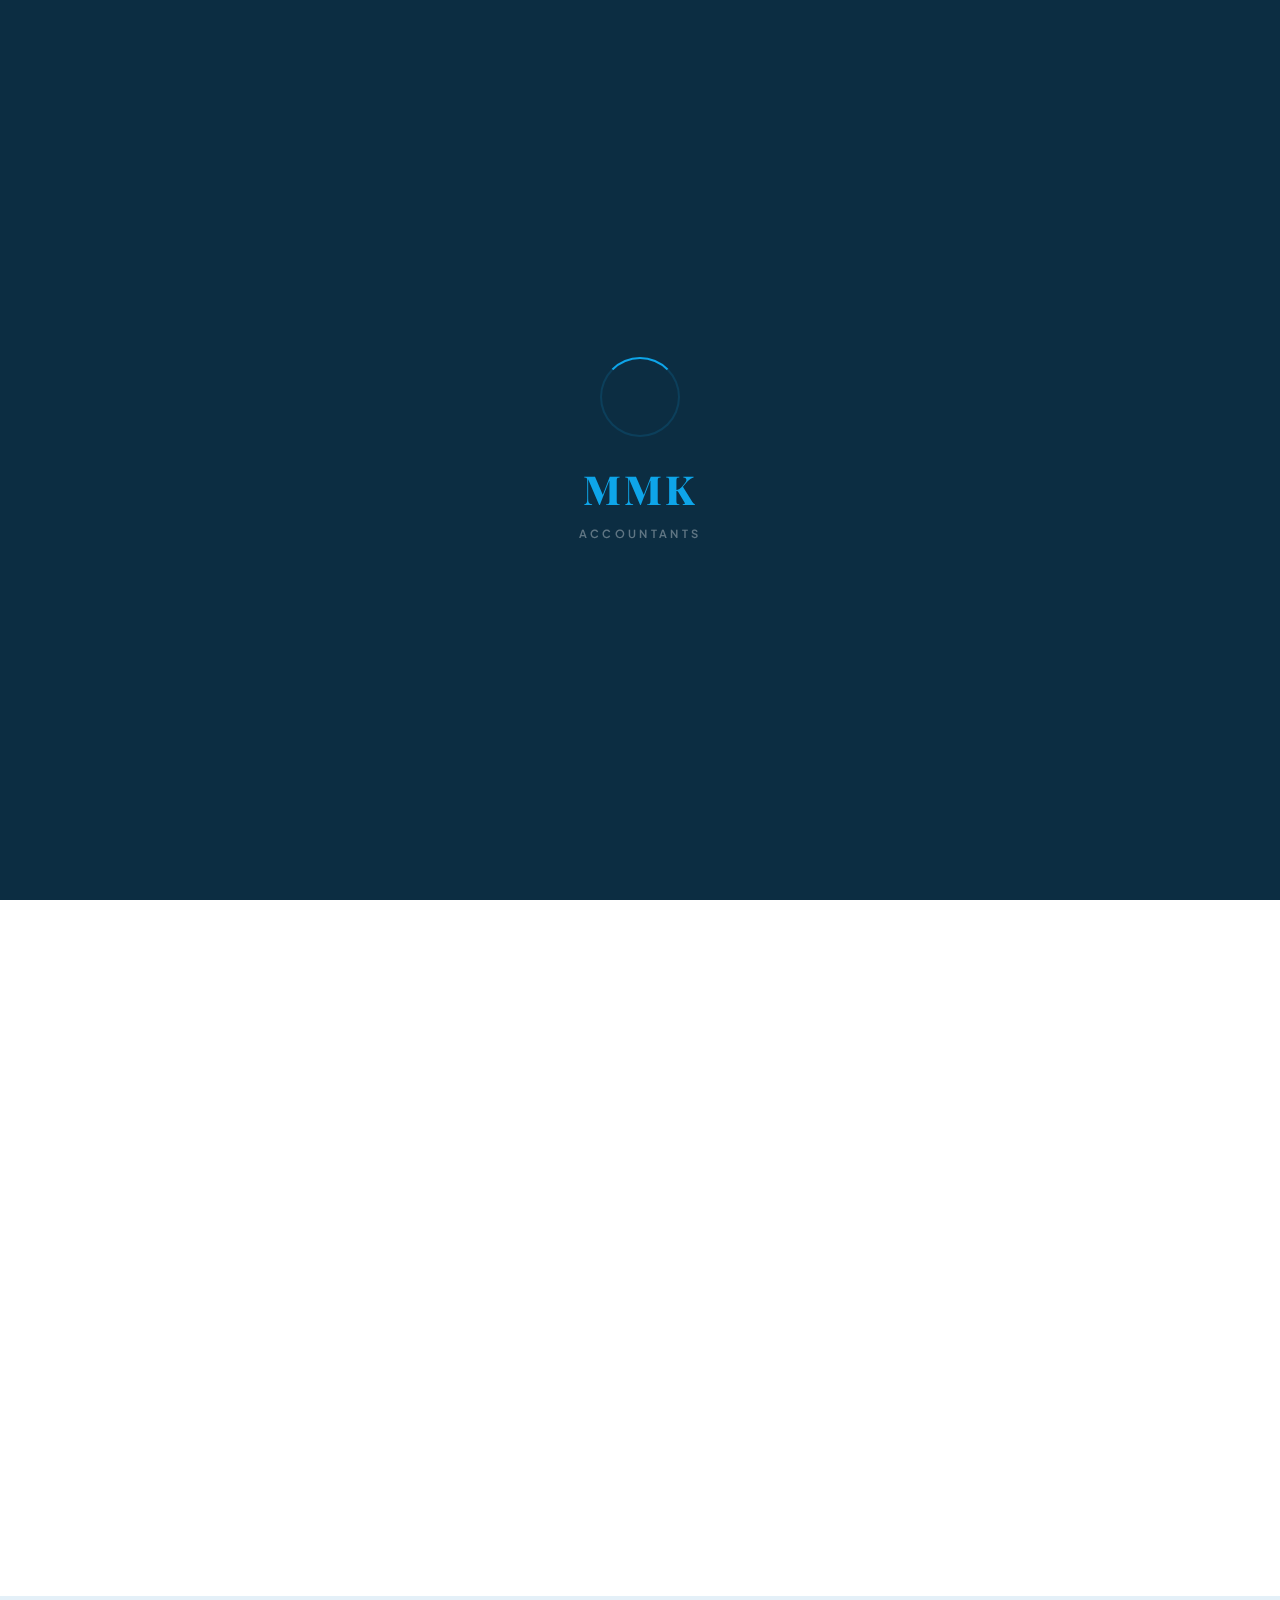
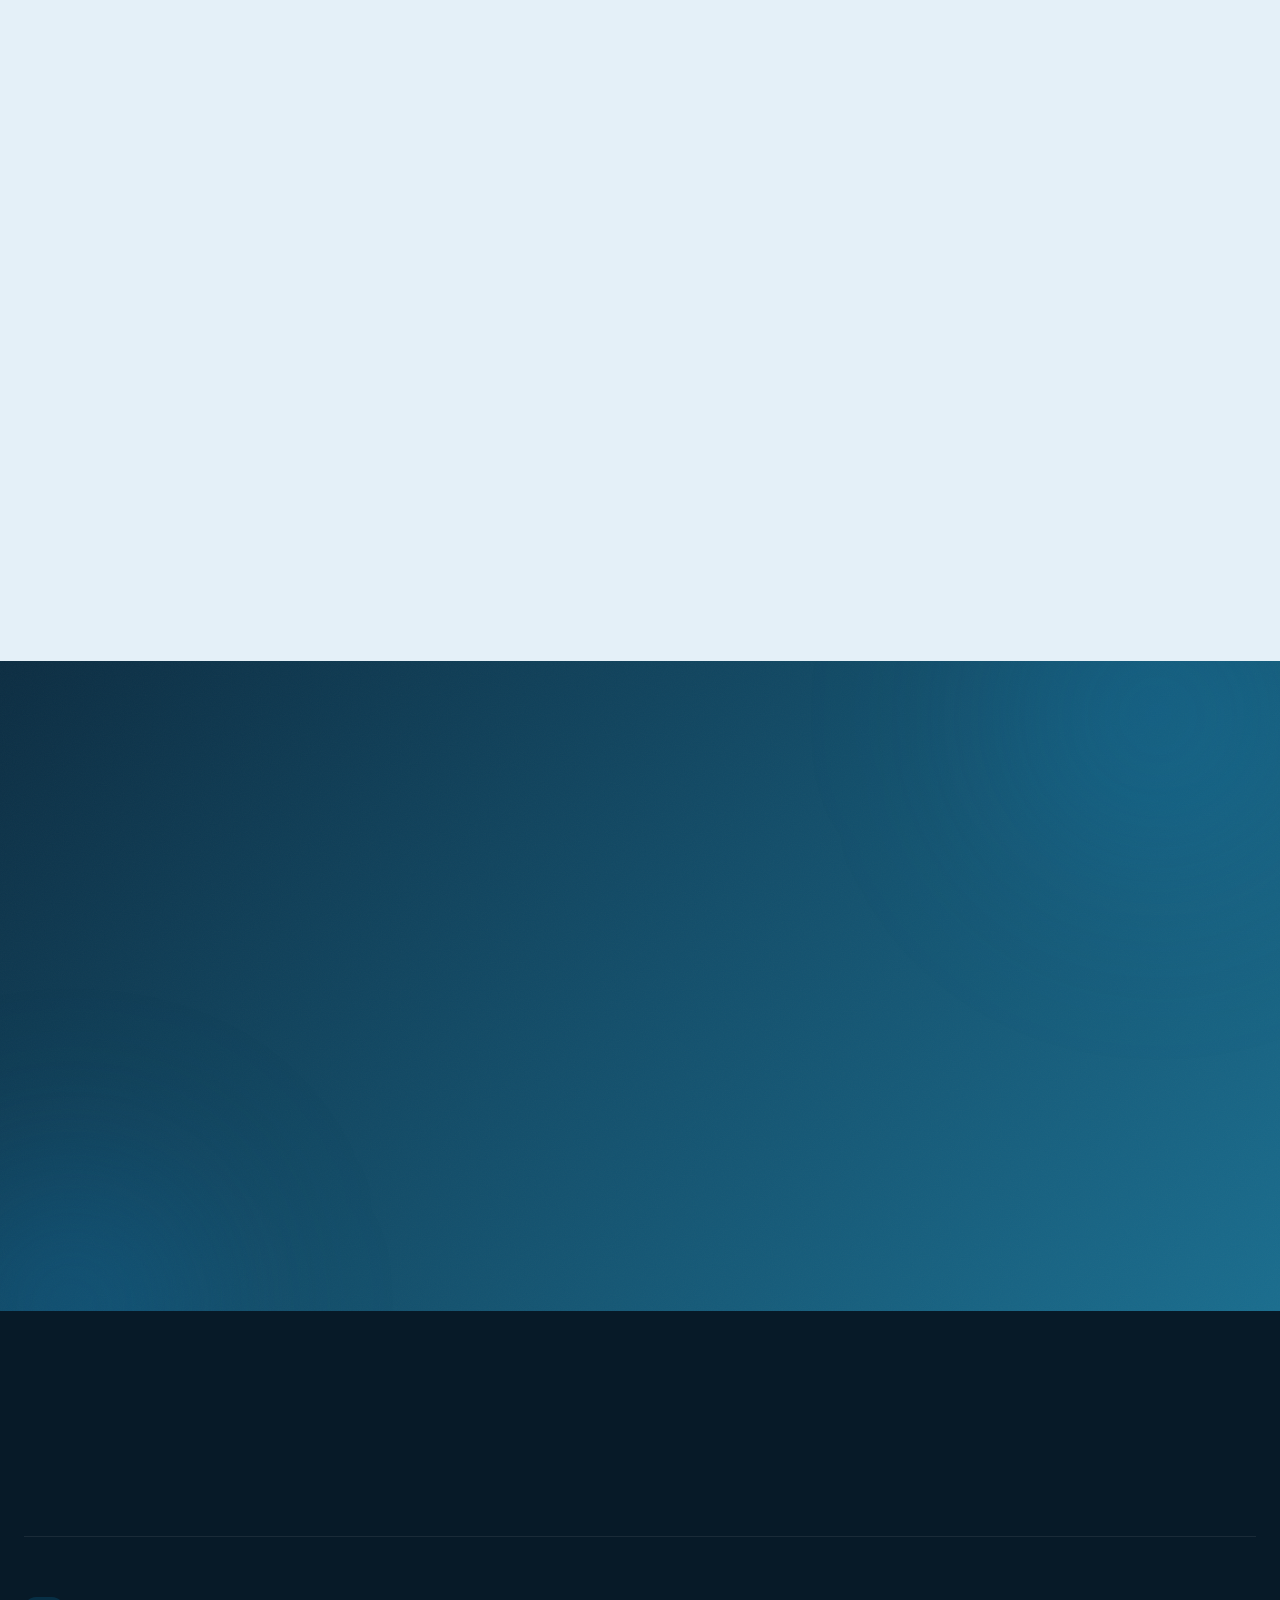
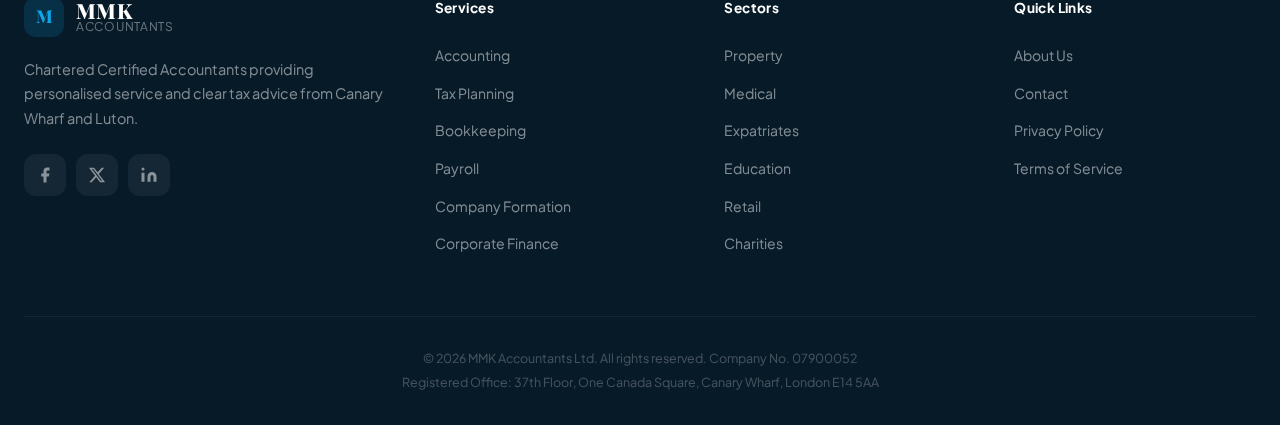
<file: about.html>
<!DOCTYPE html>
<html lang="en">
<head>
    <meta charset="UTF-8">
    <meta name="viewport" content="width=device-width, initial-scale=1.0">
    <meta name="description" content="About MMK Accountants Ltd - ACCA Chartered Certified Accountants with offices in Canary Wharf & Luton. Led by M M Karim.">
    <title>About Us | MMK Accountants Ltd</title>
    <link rel="preconnect" href="https://fonts.googleapis.com">
    <link rel="preconnect" href="https://fonts.gstatic.com" crossorigin>
    <link href="https://fonts.googleapis.com/css2?family=Plus+Jakarta+Sans:wght@300;400;500;600;700;800&family=Playfair+Display:ital,wght@0,400;0,500;0,600;0,700;0,800;1,400;1,600&display=swap" rel="stylesheet">
    <link rel="stylesheet" href="styles.css">
</head>
<body class="page-inner">
    <a href="#main-content" class="skip-to-content">Skip to main content</a>
    <div class="cursor" id="cursor"></div>
    <div class="cursor-follower" id="cursorFollower"></div>

    <div id="preloader">
        <div class="loader">
            <div class="loader-ring"></div>
            <span class="loader-text">MMK</span>
            <span class="loader-sub">ACCOUNTANTS</span>
        </div>
    </div>

    <div class="top-bar" id="topBar">
        <div class="top-bar-inner">
            <div class="top-bar-left">
                <div class="top-bar-item"><svg aria-hidden="true" viewBox="0 0 24 24" fill="none" stroke="currentColor" stroke-width="2"><path d="M22 16.92v3a2 2 0 01-2.18 2 19.79 19.79 0 01-8.63-3.07 19.5 19.5 0 01-6-6 19.79 19.79 0 01-3.07-8.67A2 2 0 014.11 2h3a2 2 0 012 1.72c.127.96.361 1.903.7 2.81a2 2 0 01-.45 2.11L8.09 9.91a16 16 0 006 6l1.27-1.27a2 2 0 012.11-.45c.907.339 1.85.573 2.81.7A2 2 0 0122 16.92z"/></svg><a href="tel:02039815373">020 3981 5373</a></div>
                <div class="top-bar-sep"></div>
                <div class="top-bar-item"><svg aria-hidden="true" viewBox="0 0 24 24" fill="none" stroke="currentColor" stroke-width="2"><path d="M4 4h16c1.1 0 2 .9 2 2v12c0 1.1-.9 2-2 2H4c-1.1 0-2-.9-2-2V6c0-1.1.9-2 2-2z"/><polyline points="22,6 12,13 2,6"/></svg><a href="mailto:mail@mmkaccountants.com">mail@mmkaccountants.com</a></div>
                <div class="top-bar-sep"></div>
                <div class="top-bar-item"><svg aria-hidden="true" viewBox="0 0 24 24" fill="none" stroke="currentColor" stroke-width="2"><circle cx="12" cy="12" r="10"/><polyline points="12 6 12 12 16 14"/></svg>Mon-Fri: 9:00 AM - 5:30 PM</div>
            </div>
            <div class="top-bar-right">
                <div class="top-bar-social">
                    <a href="#" aria-label="Facebook"><svg aria-hidden="true" viewBox="0 0 24 24"><path d="M18 2h-3a5 5 0 00-5 5v3H7v4h3v8h4v-8h3l1-4h-4V7a1 1 0 011-1h3z"/></svg></a>
                    <a href="#" aria-label="X"><svg aria-hidden="true" viewBox="0 0 24 24"><path d="M18.244 2.25h3.308l-7.227 8.26 8.502 11.24H16.17l-5.214-6.817L4.99 21.75H1.68l7.73-8.835L1.254 2.25H8.08l4.713 6.231zm-1.161 17.52h1.833L7.084 4.126H5.117z"/></svg></a>
                    <a href="#" aria-label="LinkedIn"><svg aria-hidden="true" viewBox="0 0 24 24"><path d="M16 8a6 6 0 016 6v7h-4v-7a2 2 0 00-2-2 2 2 0 00-2 2v7h-4v-7a6 6 0 016-6zM2 9h4v12H2zM4 6a2 2 0 100-4 2 2 0 000 4z"/></svg></a>
                </div>
            </div>
        </div>
    </div>

    <header id="header" class="header-inner">
        <nav class="nav-container">
            <a href="index.html" class="logo" data-magnetic>
                <div class="logo-icon"><span>M</span></div>
                <div class="logo-words">
                    <span class="logo-mark">MMK</span>
                    <span class="logo-text">Accountants</span>
                </div>
            </a>
            <ul class="nav-links" id="navLinks">
                <li><a href="index.html">Home</a></li>
                <li><a href="about.html" class="active">About</a></li>
                <li><a href="services.html">Services</a></li>
                <li><a href="specialists.html">Specialists</a></li>
                <li><a href="why-us.html">Why Us</a></li>
                <li><a href="contact.html">Contact</a></li>
            </ul>
            <a href="contact.html" class="nav-cta" data-magnetic>
                <span>Free Consultation</span>
                <div class="nav-cta-shine"></div>
            </a>
            <button class="mobile-toggle" id="mobileToggle" aria-label="Toggle menu">
                <span></span><span></span><span></span>
            </button>
        </nav>
    </header>

    <main id="main-content">
    <!-- Page Hero - Light Ponivan Style -->
    <section class="page-hero">
        <div class="page-hero-bg">
            <div class="hero-gradient"></div>
            <div class="hero-mesh-1"></div>
            <div class="hero-mesh-2"></div>
            <div class="hero-grain"></div>
            <div class="hero-grid-lines"></div>
        </div>
        <div class="container">
            <div class="page-hero-content">
                <nav class="breadcrumb" aria-label="Breadcrumb">
                    <a href="index.html">Home</a>
                    <span class="breadcrumb-sep">/</span>
                    <span>About Us</span>
                </nav>
                <h1>ABOUT <em>US</em></h1>
                <p>A forward-thinking firm of Chartered Certified Accountants helping businesses and individuals achieve their financial goals.</p>
            </div>
        </div>
    </section>

    <!-- About Section -->
    <section class="about">
        <div class="container">
            <div class="section-number-label anim-item">01 &mdash; OUR STORY</div>
            <div class="about-grid">
                <div class="about-content">
                    <h2 class="anim-item">Your Trusted Financial<br>Partner <em>Since 2012</em></h2>
                    <p class="about-lead anim-item">
                        MMK Accountants Ltd is a forward-thinking firm of Chartered Certified
                        Accountants with prestigious offices in <strong>One Canada Square, Canary Wharf</strong>
                        and <strong>Capability Green, Luton</strong>.
                    </p>
                    <p class="anim-item">
                        We provide a personalised, friendly, and approachable service to a diverse
                        range of clients &mdash; from family companies and independent owner-managed
                        businesses to high net worth individuals.
                    </p>
                    <p class="anim-item">
                        Led by <strong>M M Karim</strong>, our team combines deep technical expertise
                        with a genuine commitment to understanding each client's unique needs. We don't
                        just crunch numbers &mdash; we become your trusted financial partner, proactively
                        identifying opportunities to save tax, grow your business, and protect your wealth.
                    </p>
                    <div class="about-features anim-item">
                        <div class="about-feature">
                            <div class="feature-icon">
                                <svg aria-hidden="true" width="22" height="22" viewBox="0 0 24 24" fill="none" stroke="currentColor" stroke-width="2"><path d="M22 11.08V12a10 10 0 11-5.93-9.14"/><polyline points="22 4 12 14.01 9 11.01"/></svg>
                            </div>
                            <div>
                                <strong>ACCA Qualified</strong>
                                <span>Association of Chartered Certified Accountants members</span>
                            </div>
                        </div>
                        <div class="about-feature">
                            <div class="feature-icon">
                                <svg aria-hidden="true" width="22" height="22" viewBox="0 0 24 24" fill="none" stroke="currentColor" stroke-width="2"><path d="M12 22s8-4 8-10V5l-8-3-8 3v7c0 6 8 10 8 10z"/></svg>
                            </div>
                            <div>
                                <strong>Responsive Service</strong>
                                <span>Proactive advice with a personal, friendly approach</span>
                            </div>
                        </div>
                        <div class="about-feature">
                            <div class="feature-icon">
                                <svg aria-hidden="true" width="22" height="22" viewBox="0 0 24 24" fill="none" stroke="currentColor" stroke-width="2"><path d="M17 21v-2a4 4 0 00-4-4H5a4 4 0 00-4 4v2"/><circle cx="9" cy="7" r="4"/><path d="M23 21v-2a4 4 0 00-3-3.87"/><path d="M16 3.13a4 4 0 010 7.75"/></svg>
                            </div>
                            <div>
                                <strong>Dedicated Team</strong>
                                <span>Experienced professionals across multiple specialisms</span>
                            </div>
                        </div>
                    </div>
                </div>
                <div class="about-visual anim-item">
                    <div class="about-image-wrapper">
                        <div class="about-image-inner">
                            <img src="images/about-office.jpg" alt="Canary Wharf, London - MMK Accountants Office Location" loading="lazy">
                        </div>
                        <div class="about-image-border"></div>
                    </div>
                    <div class="about-floating-card" data-tilt>
                        <div class="floating-number">13+</div>
                        <div class="floating-text">Years helping businesses thrive across London & Bedfordshire</div>
                    </div>
                    <div class="about-dots"></div>
                </div>
            </div>
        </div>
    </section>

    <!-- Our Values -->
    <section class="values">
        <div class="container">
            <div class="section-number-label anim-item">02 &mdash; OUR VALUES</div>
            <div class="values-grid">
                <div class="value-card anim-item" data-tilt data-tilt-intensity="5">
                    <div class="value-number">01</div>
                    <h3>Integrity</h3>
                    <p>We uphold the highest ethical standards in everything we do. Your trust is our most valued asset.</p>
                </div>
                <div class="value-card anim-item" data-tilt data-tilt-intensity="5">
                    <div class="value-number">02</div>
                    <h3>Excellence</h3>
                    <p>We strive for excellence in our work, staying current with regulations and best practices to deliver outstanding results.</p>
                </div>
                <div class="value-card anim-item" data-tilt data-tilt-intensity="5">
                    <div class="value-number">03</div>
                    <h3>Partnership</h3>
                    <p>We see ourselves as an extension of your team, working collaboratively to understand and achieve your goals.</p>
                </div>
                <div class="value-card anim-item" data-tilt data-tilt-intensity="5">
                    <div class="value-number">04</div>
                    <h3>Innovation</h3>
                    <p>We embrace cloud technology and modern tools like Xero to give you real-time visibility of your finances.</p>
                </div>
            </div>
        </div>
    </section>

    <!-- CTA Section - Ponivan Style -->
    <section class="cta-section cta-ponivan">
        <div class="cta-bg">
            <div class="cta-mesh-1"></div>
            <div class="cta-mesh-2"></div>
            <div class="cta-grain"></div>
        </div>
        <div class="container">
            <div class="cta-ponivan-layout">
                <div class="cta-ponivan-label anim-item">03 &mdash; LET'S TALK</div>
                <h2 class="cta-ponivan-heading anim-item">CONTACT</h2>
                <div class="cta-ponivan-grid">
                    <div class="cta-ponivan-circle anim-item">
                        <a href="contact.html" class="circle-btn" data-magnetic><span>SAY HELLO</span></a>
                    </div>
                    <div class="cta-ponivan-info anim-item">
                        <div class="cta-info-item">
                            <span class="cta-info-label">EMAIL:</span>
                            <a href="mailto:mail@mmkaccountants.com" class="cta-info-value">mail@mmkaccountants.com</a>
                        </div>
                        <div class="cta-info-row">
                            <div class="cta-info-item">
                                <span class="cta-info-label">LONDON:</span>
                                <a href="tel:02039815373" class="cta-info-value">020 3981 5373</a>
                            </div>
                            <div class="cta-info-item">
                                <span class="cta-info-label">LUTON:</span>
                                <a href="tel:01582726600" class="cta-info-value">01582 726 600</a>
                            </div>
                        </div>
                    </div>
                </div>
            </div>
        </div>
    </section>

    </main>

    <!-- Footer -->
    <footer class="footer">
        <div class="container">
            <div class="footer-top">
                <div class="footer-cta-text anim-item"><h3>Let's work <em>together.</em></h3></div>
                <a href="contact.html" class="footer-cta-btn anim-item" data-magnetic>
                    <span>Get in Touch</span>
                    <svg aria-hidden="true" width="24" height="24" viewBox="0 0 24 24" fill="none" stroke="currentColor" stroke-width="2"><path d="M7 17L17 7M17 7H7M17 7v10"/></svg>
                </a>
            </div>
            <div class="footer-grid">
                <div class="footer-brand">
                    <a href="index.html" class="logo">
                        <div class="logo-icon"><span>M</span></div>
                        <div class="logo-words"><span class="logo-mark">MMK</span><span class="logo-text">Accountants</span></div>
                    </a>
                    <p>Chartered Certified Accountants providing personalised service and clear tax advice from Canary Wharf and Luton.</p>
                    <div class="social-links">
                        <a href="#" aria-label="Facebook"><svg aria-hidden="true" width="18" height="18" viewBox="0 0 24 24" fill="currentColor"><path d="M18 2h-3a5 5 0 00-5 5v3H7v4h3v8h4v-8h3l1-4h-4V7a1 1 0 011-1h3z"/></svg></a>
                        <a href="#" aria-label="X"><svg aria-hidden="true" width="18" height="18" viewBox="0 0 24 24" fill="currentColor"><path d="M18.244 2.25h3.308l-7.227 8.26 8.502 11.24H16.17l-5.214-6.817L4.99 21.75H1.68l7.73-8.835L1.254 2.25H8.08l4.713 6.231zm-1.161 17.52h1.833L7.084 4.126H5.117z"/></svg></a>
                        <a href="#" aria-label="LinkedIn"><svg aria-hidden="true" width="18" height="18" viewBox="0 0 24 24" fill="currentColor"><path d="M16 8a6 6 0 016 6v7h-4v-7a2 2 0 00-2-2 2 2 0 00-2 2v7h-4v-7a6 6 0 016-6zM2 9h4v12H2zM4 6a2 2 0 100-4 2 2 0 000 4z"/></svg></a>
                    </div>
                </div>
                <div class="footer-links"><h4>Services</h4><ul>
                    <li><a href="services.html">Accounting</a></li><li><a href="services.html">Tax Planning</a></li>
                    <li><a href="services.html">Bookkeeping</a></li><li><a href="services.html">Payroll</a></li>
                    <li><a href="services.html">Company Formation</a></li><li><a href="services.html">Corporate Finance</a></li>
                </ul></div>
                <div class="footer-links"><h4>Sectors</h4><ul>
                    <li><a href="specialists.html">Property</a></li><li><a href="specialists.html">Medical</a></li>
                    <li><a href="specialists.html">Expatriates</a></li><li><a href="specialists.html">Education</a></li>
                    <li><a href="specialists.html">Retail</a></li><li><a href="specialists.html">Charities</a></li>
                </ul></div>
                <div class="footer-links"><h4>Quick Links</h4><ul>
                    <li><a href="about.html">About Us</a></li><li><a href="contact.html">Contact</a></li>
                    <li><a href="#">Privacy Policy</a></li><li><a href="#">Terms of Service</a></li>
                </ul></div>
            </div>
            <div class="footer-bottom">
                <p>&copy; 2026 MMK Accountants Ltd. All rights reserved. Company No. 07900052</p>
                <p>Registered Office: 37th Floor, One Canada Square, Canary Wharf, London E14 5AA</p>
            </div>
        </div>
    </footer>

    <button id="backToTop" class="back-to-top" aria-label="Back to top">
        <svg aria-hidden="true" width="20" height="20" viewBox="0 0 24 24" fill="none" stroke="currentColor" stroke-width="2"><polyline points="18 15 12 9 6 15"/></svg>
        <svg aria-hidden="true" class="back-to-top-circle" viewBox="0 0 100 100"><circle cx="50" cy="50" r="48"/></svg>
    </button>
    <script src="script.js"></script>
</body>
</html>
</file>
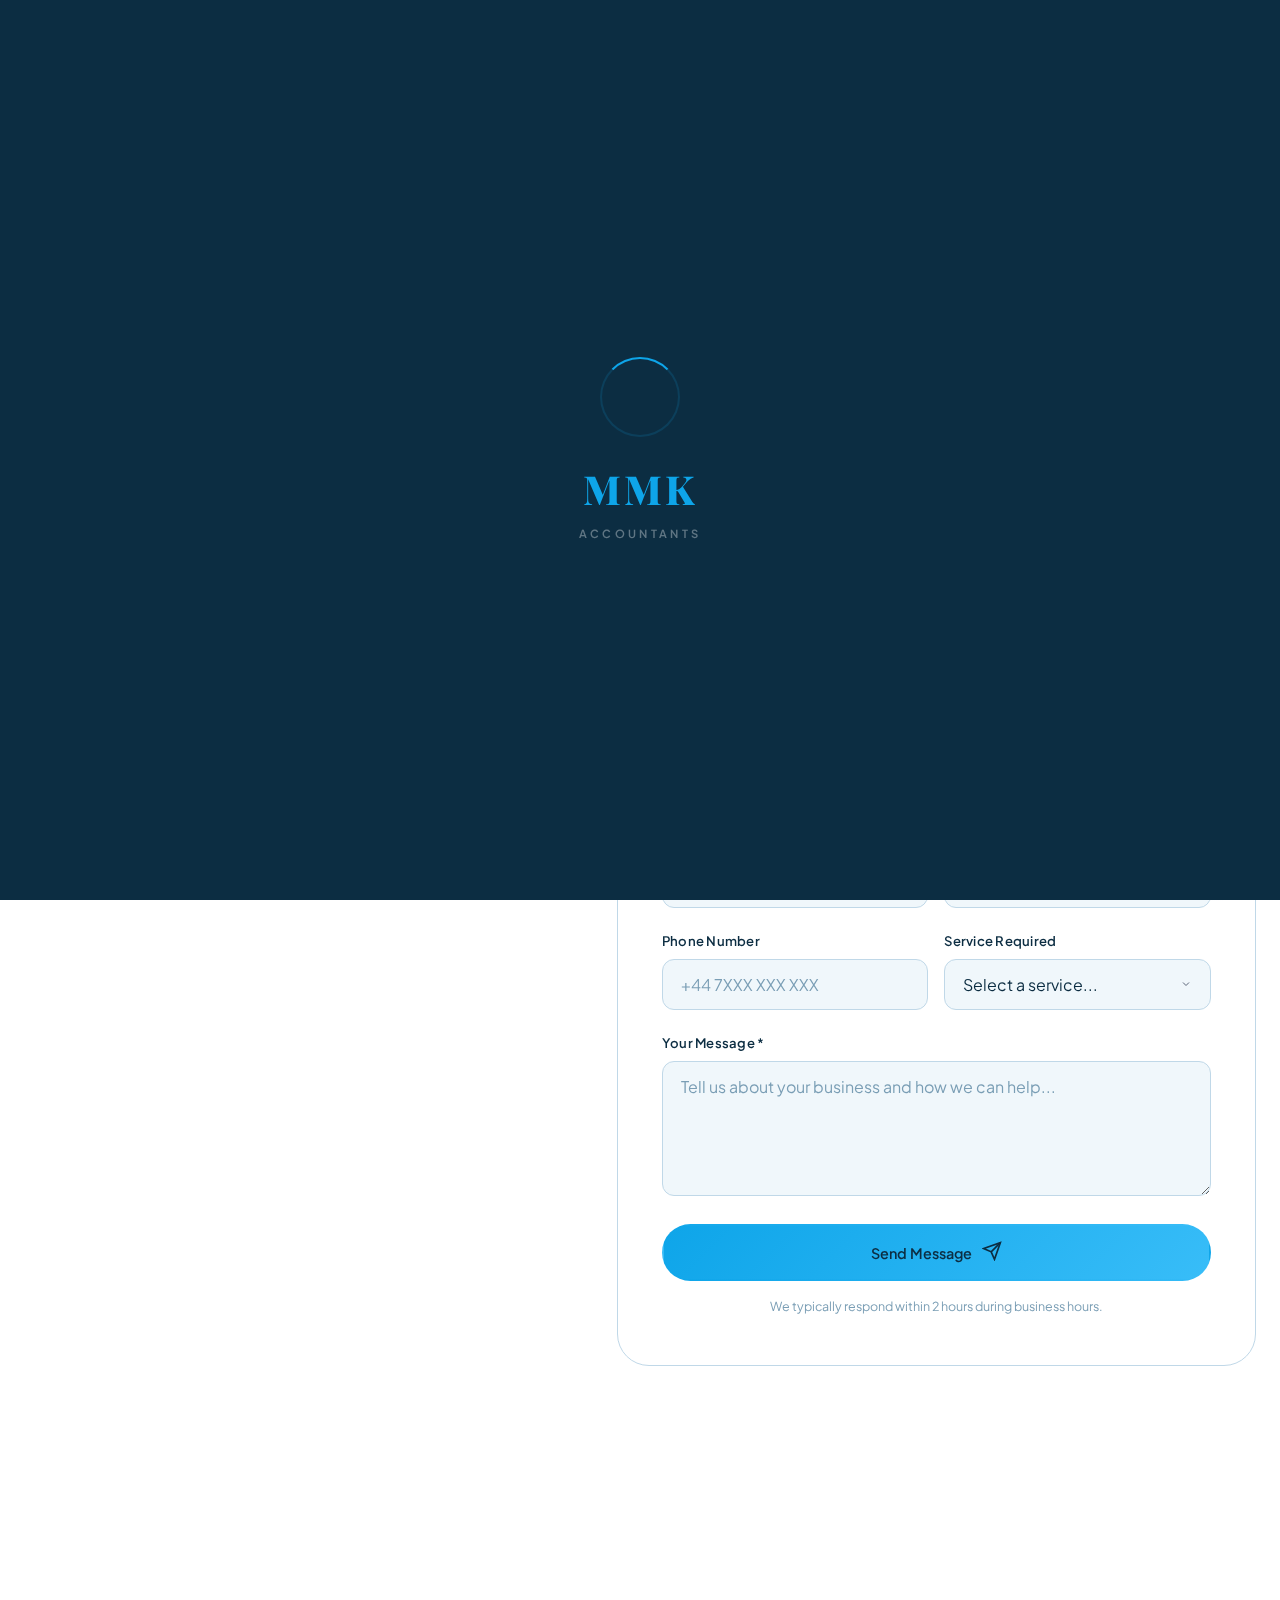
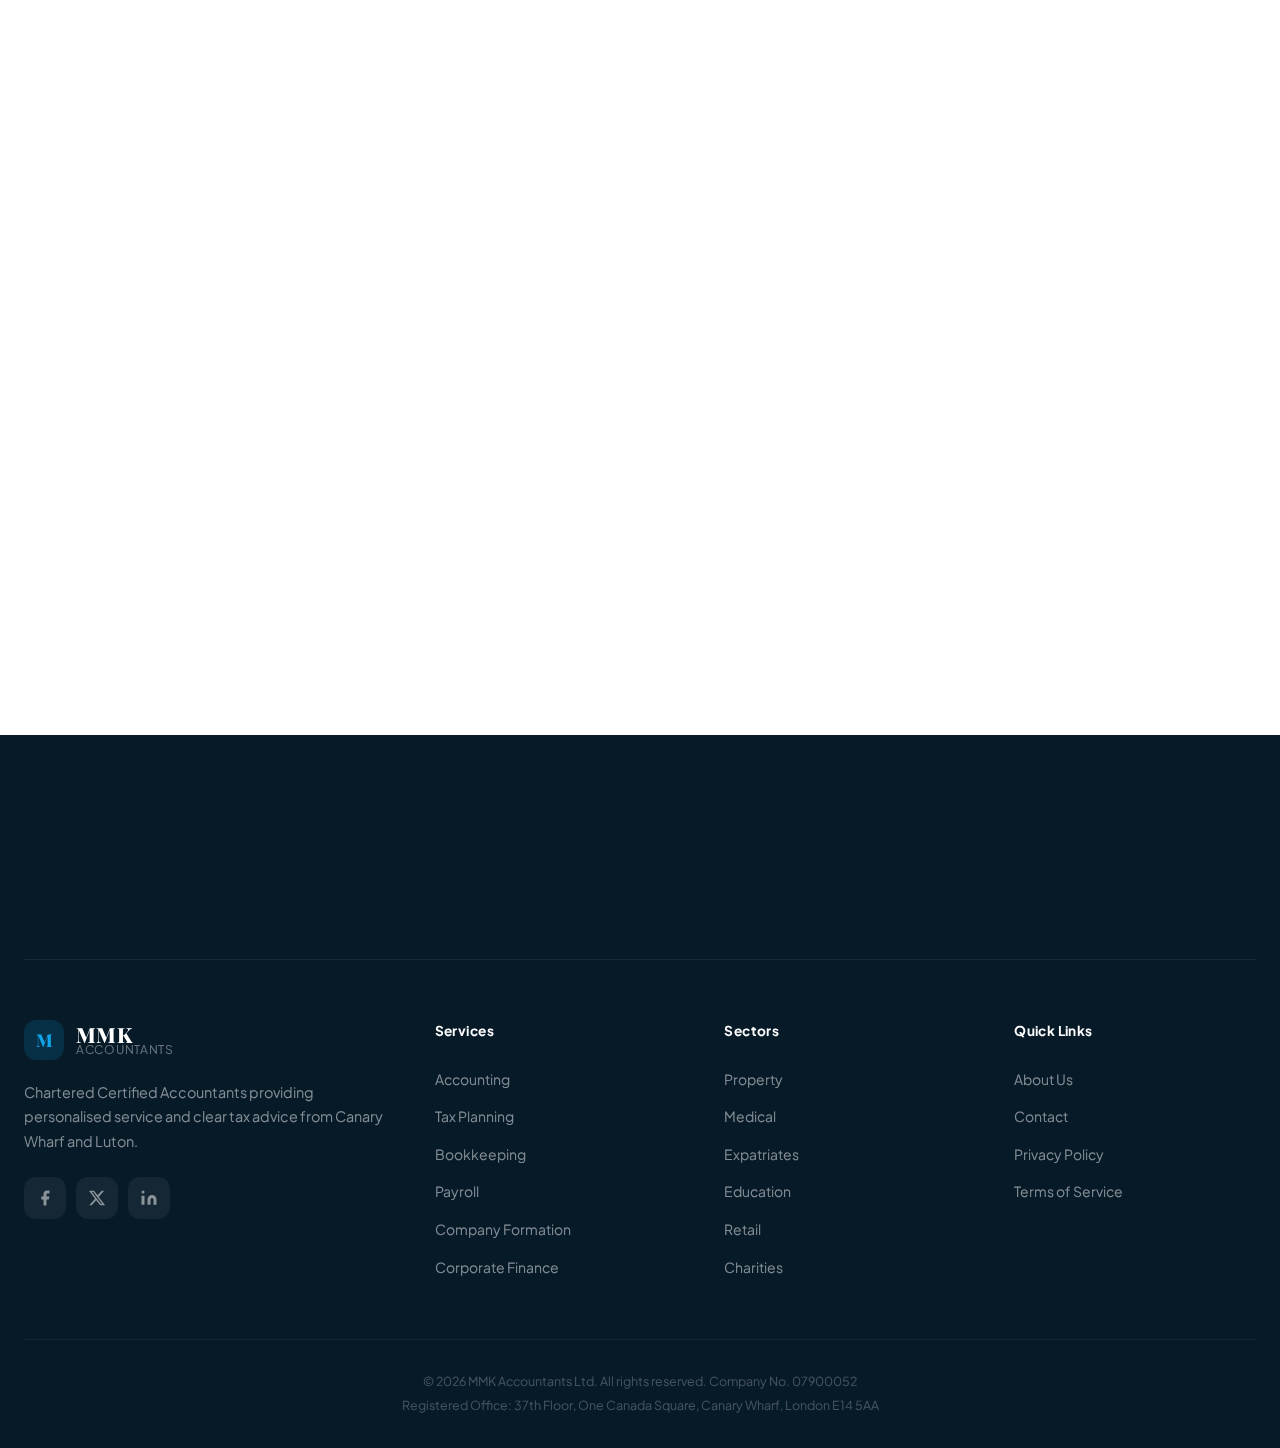
<file: contact.html>
<!DOCTYPE html>
<html lang="en">
<head>
    <meta charset="UTF-8">
    <meta name="viewport" content="width=device-width, initial-scale=1.0">
    <meta name="description" content="Contact MMK Accountants - Offices in Canary Wharf & Luton. Call 020 3981 5373 or email mail@mmkaccountants.com for a free consultation.">
    <title>Contact Us | MMK Accountants Ltd</title>
    <link rel="preconnect" href="https://fonts.googleapis.com">
    <link rel="preconnect" href="https://fonts.gstatic.com" crossorigin>
    <link href="https://fonts.googleapis.com/css2?family=Plus+Jakarta+Sans:wght@300;400;500;600;700;800&family=Playfair+Display:ital,wght@0,400;0,500;0,600;0,700;0,800;1,400;1,600&display=swap" rel="stylesheet">
    <link rel="stylesheet" href="styles.css">
</head>
<body class="page-inner">
    <a href="#main-content" class="skip-to-content">Skip to main content</a>
    <div class="cursor" id="cursor"></div>
    <div class="cursor-follower" id="cursorFollower"></div>

    <div id="preloader">
        <div class="loader">
            <div class="loader-ring"></div>
            <span class="loader-text">MMK</span>
            <span class="loader-sub">ACCOUNTANTS</span>
        </div>
    </div>

    <div class="top-bar" id="topBar">
        <div class="top-bar-inner">
            <div class="top-bar-left">
                <div class="top-bar-item"><svg aria-hidden="true" viewBox="0 0 24 24" fill="none" stroke="currentColor" stroke-width="2"><path d="M22 16.92v3a2 2 0 01-2.18 2 19.79 19.79 0 01-8.63-3.07 19.5 19.5 0 01-6-6 19.79 19.79 0 01-3.07-8.67A2 2 0 014.11 2h3a2 2 0 012 1.72c.127.96.361 1.903.7 2.81a2 2 0 01-.45 2.11L8.09 9.91a16 16 0 006 6l1.27-1.27a2 2 0 012.11-.45c.907.339 1.85.573 2.81.7A2 2 0 0122 16.92z"/></svg><a href="tel:02039815373">020 3981 5373</a></div>
                <div class="top-bar-sep"></div>
                <div class="top-bar-item"><svg aria-hidden="true" viewBox="0 0 24 24" fill="none" stroke="currentColor" stroke-width="2"><path d="M4 4h16c1.1 0 2 .9 2 2v12c0 1.1-.9 2-2 2H4c-1.1 0-2-.9-2-2V6c0-1.1.9-2 2-2z"/><polyline points="22,6 12,13 2,6"/></svg><a href="mailto:mail@mmkaccountants.com">mail@mmkaccountants.com</a></div>
                <div class="top-bar-sep"></div>
                <div class="top-bar-item"><svg aria-hidden="true" viewBox="0 0 24 24" fill="none" stroke="currentColor" stroke-width="2"><circle cx="12" cy="12" r="10"/><polyline points="12 6 12 12 16 14"/></svg>Mon-Fri: 9:00 AM - 5:30 PM</div>
            </div>
            <div class="top-bar-right">
                <div class="top-bar-social">
                    <a href="#" aria-label="Facebook"><svg aria-hidden="true" viewBox="0 0 24 24"><path d="M18 2h-3a5 5 0 00-5 5v3H7v4h3v8h4v-8h3l1-4h-4V7a1 1 0 011-1h3z"/></svg></a>
                    <a href="#" aria-label="X"><svg aria-hidden="true" viewBox="0 0 24 24"><path d="M18.244 2.25h3.308l-7.227 8.26 8.502 11.24H16.17l-5.214-6.817L4.99 21.75H1.68l7.73-8.835L1.254 2.25H8.08l4.713 6.231zm-1.161 17.52h1.833L7.084 4.126H5.117z"/></svg></a>
                    <a href="#" aria-label="LinkedIn"><svg aria-hidden="true" viewBox="0 0 24 24"><path d="M16 8a6 6 0 016 6v7h-4v-7a2 2 0 00-2-2 2 2 0 00-2 2v7h-4v-7a6 6 0 016-6zM2 9h4v12H2zM4 6a2 2 0 100-4 2 2 0 000 4z"/></svg></a>
                </div>
            </div>
        </div>
    </div>

    <header id="header" class="header-inner">
        <nav class="nav-container">
            <a href="index.html" class="logo" data-magnetic>
                <div class="logo-icon"><span>M</span></div>
                <div class="logo-words"><span class="logo-mark">MMK</span><span class="logo-text">Accountants</span></div>
            </a>
            <ul class="nav-links" id="navLinks">
                <li><a href="index.html">Home</a></li>
                <li><a href="about.html">About</a></li>
                <li><a href="services.html">Services</a></li>
                <li><a href="specialists.html">Specialists</a></li>
                <li><a href="why-us.html">Why Us</a></li>
                <li><a href="contact.html" class="active">Contact</a></li>
            </ul>
            <a href="contact.html" class="nav-cta" data-magnetic><span>Free Consultation</span><div class="nav-cta-shine"></div></a>
            <button class="mobile-toggle" id="mobileToggle" aria-label="Toggle menu"><span></span><span></span><span></span></button>
        </nav>
    </header>

    <main id="main-content">
    <section class="page-hero">
        <div class="page-hero-bg"><div class="hero-gradient"></div><div class="hero-mesh-1"></div><div class="hero-mesh-2"></div><div class="hero-grain"></div><div class="hero-grid-lines"></div></div>
        <div class="container">
            <div class="page-hero-content">
                <nav class="breadcrumb" aria-label="Breadcrumb"><a href="index.html">Home</a><span class="breadcrumb-sep">/</span><span>Contact</span></nav>
                <h1>GET IN <em>TOUCH</em></h1>
                <p>We'd love to hear from you. Book a free consultation or reach out to discuss your accounting needs.</p>
            </div>
        </div>
    </section>

    <!-- Contact Section -->
    <section class="contact">
        <div class="container">
            <div class="section-number-label anim-item">01 &mdash; CONTACT US</div>
            <div class="contact-grid">
                <div class="contact-info">
                    <h2 class="anim-item" style="font-family: var(--font-display); font-size: 2rem; font-weight: 700; color: var(--primary); margin-bottom: 32px;">Visit Us or <em>Call</em></h2>

                    <div class="office-card anim-item">
                        <span class="office-badge">London</span>
                        <h4>One Canada Square, Canary Wharf</h4>
                        <address>37th Floor, One Canada Square<br>Canary Wharf, London E14 5AA</address>
                        <div class="office-details">
                            <a href="tel:02039815373">
                                <svg aria-hidden="true" width="16" height="16" viewBox="0 0 24 24" fill="none" stroke="currentColor" stroke-width="2"><path d="M22 16.92v3a2 2 0 01-2.18 2 19.79 19.79 0 01-8.63-3.07 19.5 19.5 0 01-6-6 19.79 19.79 0 01-3.07-8.67A2 2 0 014.11 2h3a2 2 0 012 1.72c.127.96.361 1.903.7 2.81a2 2 0 01-.45 2.11L8.09 9.91a16 16 0 006 6l1.27-1.27a2 2 0 012.11-.45c.907.339 1.85.573 2.81.7A2 2 0 0122 16.92z"/></svg>
                                020 3981 5373
                            </a>
                            <div class="office-hours">
                                <svg aria-hidden="true" width="16" height="16" viewBox="0 0 24 24" fill="none" stroke="currentColor" stroke-width="2"><circle cx="12" cy="12" r="10"/><polyline points="12 6 12 12 16 14"/></svg>
                                Mon - Fri: 9:00 AM - 5:30 PM
                            </div>
                        </div>
                    </div>

                    <div class="office-card anim-item">
                        <span class="office-badge luton">Luton</span>
                        <h4>Capability Green, Luton</h4>
                        <address>960 Capability Green<br>Luton, Bedfordshire LU1 3PE</address>
                        <div class="office-details">
                            <a href="tel:01582726600">
                                <svg aria-hidden="true" width="16" height="16" viewBox="0 0 24 24" fill="none" stroke="currentColor" stroke-width="2"><path d="M22 16.92v3a2 2 0 01-2.18 2 19.79 19.79 0 01-8.63-3.07 19.5 19.5 0 01-6-6 19.79 19.79 0 01-3.07-8.67A2 2 0 014.11 2h3a2 2 0 012 1.72c.127.96.361 1.903.7 2.81a2 2 0 01-.45 2.11L8.09 9.91a16 16 0 006 6l1.27-1.27a2 2 0 012.11-.45c.907.339 1.85.573 2.81.7A2 2 0 0122 16.92z"/></svg>
                                01582 726 600
                            </a>
                            <div class="office-hours">
                                <svg aria-hidden="true" width="16" height="16" viewBox="0 0 24 24" fill="none" stroke="currentColor" stroke-width="2"><circle cx="12" cy="12" r="10"/><polyline points="12 6 12 12 16 14"/></svg>
                                Mon - Fri: 9:00 AM - 5:30 PM
                            </div>
                        </div>
                    </div>

                    <div class="contact-extra anim-item">
                        <a href="mailto:mail@mmkaccountants.com" class="contact-email">
                            <svg aria-hidden="true" width="20" height="20" viewBox="0 0 24 24" fill="none" stroke="currentColor" stroke-width="2"><path d="M4 4h16c1.1 0 2 .9 2 2v12c0 1.1-.9 2-2 2H4c-1.1 0-2-.9-2-2V6c0-1.1.9-2 2-2z"/><polyline points="22,6 12,13 2,6"/></svg>
                            mail@mmkaccountants.com
                        </a>
                        <a href="tel:07940788161" class="contact-mobile">
                            <svg aria-hidden="true" width="20" height="20" viewBox="0 0 24 24" fill="none" stroke="currentColor" stroke-width="2"><rect x="5" y="2" width="14" height="20" rx="2" ry="2"/><line x1="12" y1="18" x2="12.01" y2="18"/></svg>
                            07940 788 161
                        </a>
                    </div>
                </div>

                <div class="contact-form-wrapper anim-item">
                    <div class="form-glow"></div>
                    <form class="contact-form" id="contactForm">
                        <h3>Send Us a <em>Message</em></h3>
                        <div class="form-row">
                            <div class="form-group">
                                <label for="name">Full Name *</label>
                                <input type="text" id="name" name="name" placeholder="John Smith" required autocomplete="name">
                                <div class="input-focus-line"></div>
                            </div>
                            <div class="form-group">
                                <label for="email">Email Address *</label>
                                <input type="email" id="email" name="email" placeholder="john@example.com" required autocomplete="email">
                                <div class="input-focus-line"></div>
                            </div>
                        </div>
                        <div class="form-row">
                            <div class="form-group">
                                <label for="phone">Phone Number</label>
                                <input type="tel" id="phone" name="phone" placeholder="+44 7XXX XXX XXX" autocomplete="tel">
                                <div class="input-focus-line"></div>
                            </div>
                            <div class="form-group">
                                <label for="service">Service Required</label>
                                <select id="service" name="service">
                                    <option value="">Select a service...</option>
                                    <option>Accounting & Compliance</option>
                                    <option>Tax Planning & Advisory</option>
                                    <option>Bookkeeping & Payroll</option>
                                    <option>Company Formation</option>
                                    <option>Corporate Finance</option>
                                    <option>Company Secretarial</option>
                                    <option>Other</option>
                                </select>
                                <div class="input-focus-line"></div>
                            </div>
                        </div>
                        <div class="form-group">
                            <label for="message">Your Message *</label>
                            <textarea id="message" name="message" rows="5" placeholder="Tell us about your business and how we can help..." required></textarea>
                            <div class="input-focus-line"></div>
                        </div>
                        <button type="submit" class="btn btn-primary btn-full" data-magnetic>
                            <span class="btn-text">Send Message</span>
                            <span class="btn-icon"><svg aria-hidden="true" width="20" height="20" viewBox="0 0 24 24" fill="none" stroke="currentColor" stroke-width="2"><line x1="22" y1="2" x2="11" y2="13"/><polygon points="22 2 15 22 11 13 2 9 22 2"/></svg></span>
                            <div class="btn-glow"></div>
                        </button>
                        <p class="form-note">We typically respond within 2 hours during business hours.</p>
                    </form>
                </div>
            </div>
        </div>
    </section>

    <!-- Map Section -->
    <section class="map-section">
        <div class="container">
            <div class="section-number-label anim-item">02 &mdash; OUR LOCATIONS</div>
            <div class="map-grid">
                <div class="map-card anim-item">
                    <div class="map-embed">
                        <iframe src="https://www.google.com/maps/embed?pb=!1m18!1m12!1m3!1d2483.2!2d-0.0198!3d51.5049!2m3!1f0!2f0!3f0!3m2!1i1024!2i768!4f13.1!3m3!1m2!1s0x487602b9f1d5e8fd%3A0xb29a6c85a58b5a6!2sOne%20Canada%20Square%2C%20London%20E14%205AA!5e0!3m2!1sen!2suk!4v1" width="100%" height="300" style="border:0;" allowfullscreen="" loading="lazy" referrerpolicy="no-referrer-when-downgrade" title="London Office - One Canada Square, Canary Wharf"></iframe>
                    </div>
                    <div class="map-info">
                        <h4>London Office</h4>
                        <p>37th Floor, One Canada Square, Canary Wharf, London E14 5AA</p>
                    </div>
                </div>
                <div class="map-card anim-item">
                    <div class="map-embed">
                        <iframe src="https://www.google.com/maps/embed?pb=!1m18!1m12!1m3!1d2463.5!2d-0.3965!3d51.8747!2m3!1f0!2f0!3f0!3m2!1i1024!2i768!4f13.1!3m3!1m2!1s0x4876365b26be8301%3A0x31eb8e92bada150!2sCapability%20Green%2C%20Luton!5e0!3m2!1sen!2suk!4v1" width="100%" height="300" style="border:0;" allowfullscreen="" loading="lazy" referrerpolicy="no-referrer-when-downgrade" title="Luton Office - Capability Green"></iframe>
                    </div>
                    <div class="map-info">
                        <h4>Luton Office</h4>
                        <p>960 Capability Green, Luton, Bedfordshire LU1 3PE</p>
                    </div>
                </div>
            </div>
        </div>
    </section>

    </main>

    <footer class="footer">
        <div class="container">
            <div class="footer-top">
                <div class="footer-cta-text anim-item"><h3>Let's work <em>together.</em></h3></div>
                <a href="contact.html" class="footer-cta-btn anim-item" data-magnetic><span>Get in Touch</span><svg aria-hidden="true" width="24" height="24" viewBox="0 0 24 24" fill="none" stroke="currentColor" stroke-width="2"><path d="M7 17L17 7M17 7H7M17 7v10"/></svg></a>
            </div>
            <div class="footer-grid">
                <div class="footer-brand">
                    <a href="index.html" class="logo"><div class="logo-icon"><span>M</span></div><div class="logo-words"><span class="logo-mark">MMK</span><span class="logo-text">Accountants</span></div></a>
                    <p>Chartered Certified Accountants providing personalised service and clear tax advice from Canary Wharf and Luton.</p>
                    <div class="social-links">
                        <a href="#" aria-label="Facebook"><svg aria-hidden="true" width="18" height="18" viewBox="0 0 24 24" fill="currentColor"><path d="M18 2h-3a5 5 0 00-5 5v3H7v4h3v8h4v-8h3l1-4h-4V7a1 1 0 011-1h3z"/></svg></a>
                        <a href="#" aria-label="X"><svg aria-hidden="true" width="18" height="18" viewBox="0 0 24 24" fill="currentColor"><path d="M18.244 2.25h3.308l-7.227 8.26 8.502 11.24H16.17l-5.214-6.817L4.99 21.75H1.68l7.73-8.835L1.254 2.25H8.08l4.713 6.231zm-1.161 17.52h1.833L7.084 4.126H5.117z"/></svg></a>
                        <a href="#" aria-label="LinkedIn"><svg aria-hidden="true" width="18" height="18" viewBox="0 0 24 24" fill="currentColor"><path d="M16 8a6 6 0 016 6v7h-4v-7a2 2 0 00-2-2 2 2 0 00-2 2v7h-4v-7a6 6 0 016-6zM2 9h4v12H2zM4 6a2 2 0 100-4 2 2 0 000 4z"/></svg></a>
                    </div>
                </div>
                <div class="footer-links"><h4>Services</h4><ul><li><a href="services.html">Accounting</a></li><li><a href="services.html">Tax Planning</a></li><li><a href="services.html">Bookkeeping</a></li><li><a href="services.html">Payroll</a></li><li><a href="services.html">Company Formation</a></li><li><a href="services.html">Corporate Finance</a></li></ul></div>
                <div class="footer-links"><h4>Sectors</h4><ul><li><a href="specialists.html">Property</a></li><li><a href="specialists.html">Medical</a></li><li><a href="specialists.html">Expatriates</a></li><li><a href="specialists.html">Education</a></li><li><a href="specialists.html">Retail</a></li><li><a href="specialists.html">Charities</a></li></ul></div>
                <div class="footer-links"><h4>Quick Links</h4><ul><li><a href="about.html">About Us</a></li><li><a href="contact.html">Contact</a></li><li><a href="#">Privacy Policy</a></li><li><a href="#">Terms of Service</a></li></ul></div>
            </div>
            <div class="footer-bottom">
                <p>&copy; 2026 MMK Accountants Ltd. All rights reserved. Company No. 07900052</p>
                <p>Registered Office: 37th Floor, One Canada Square, Canary Wharf, London E14 5AA</p>
            </div>
        </div>
    </footer>

    <button id="backToTop" class="back-to-top" aria-label="Back to top"><svg aria-hidden="true" width="20" height="20" viewBox="0 0 24 24" fill="none" stroke="currentColor" stroke-width="2"><polyline points="18 15 12 9 6 15"/></svg><svg aria-hidden="true" class="back-to-top-circle" viewBox="0 0 100 100"><circle cx="50" cy="50" r="48"/></svg></button>
    <script src="script.js"></script>
</body>
</html>
</file>
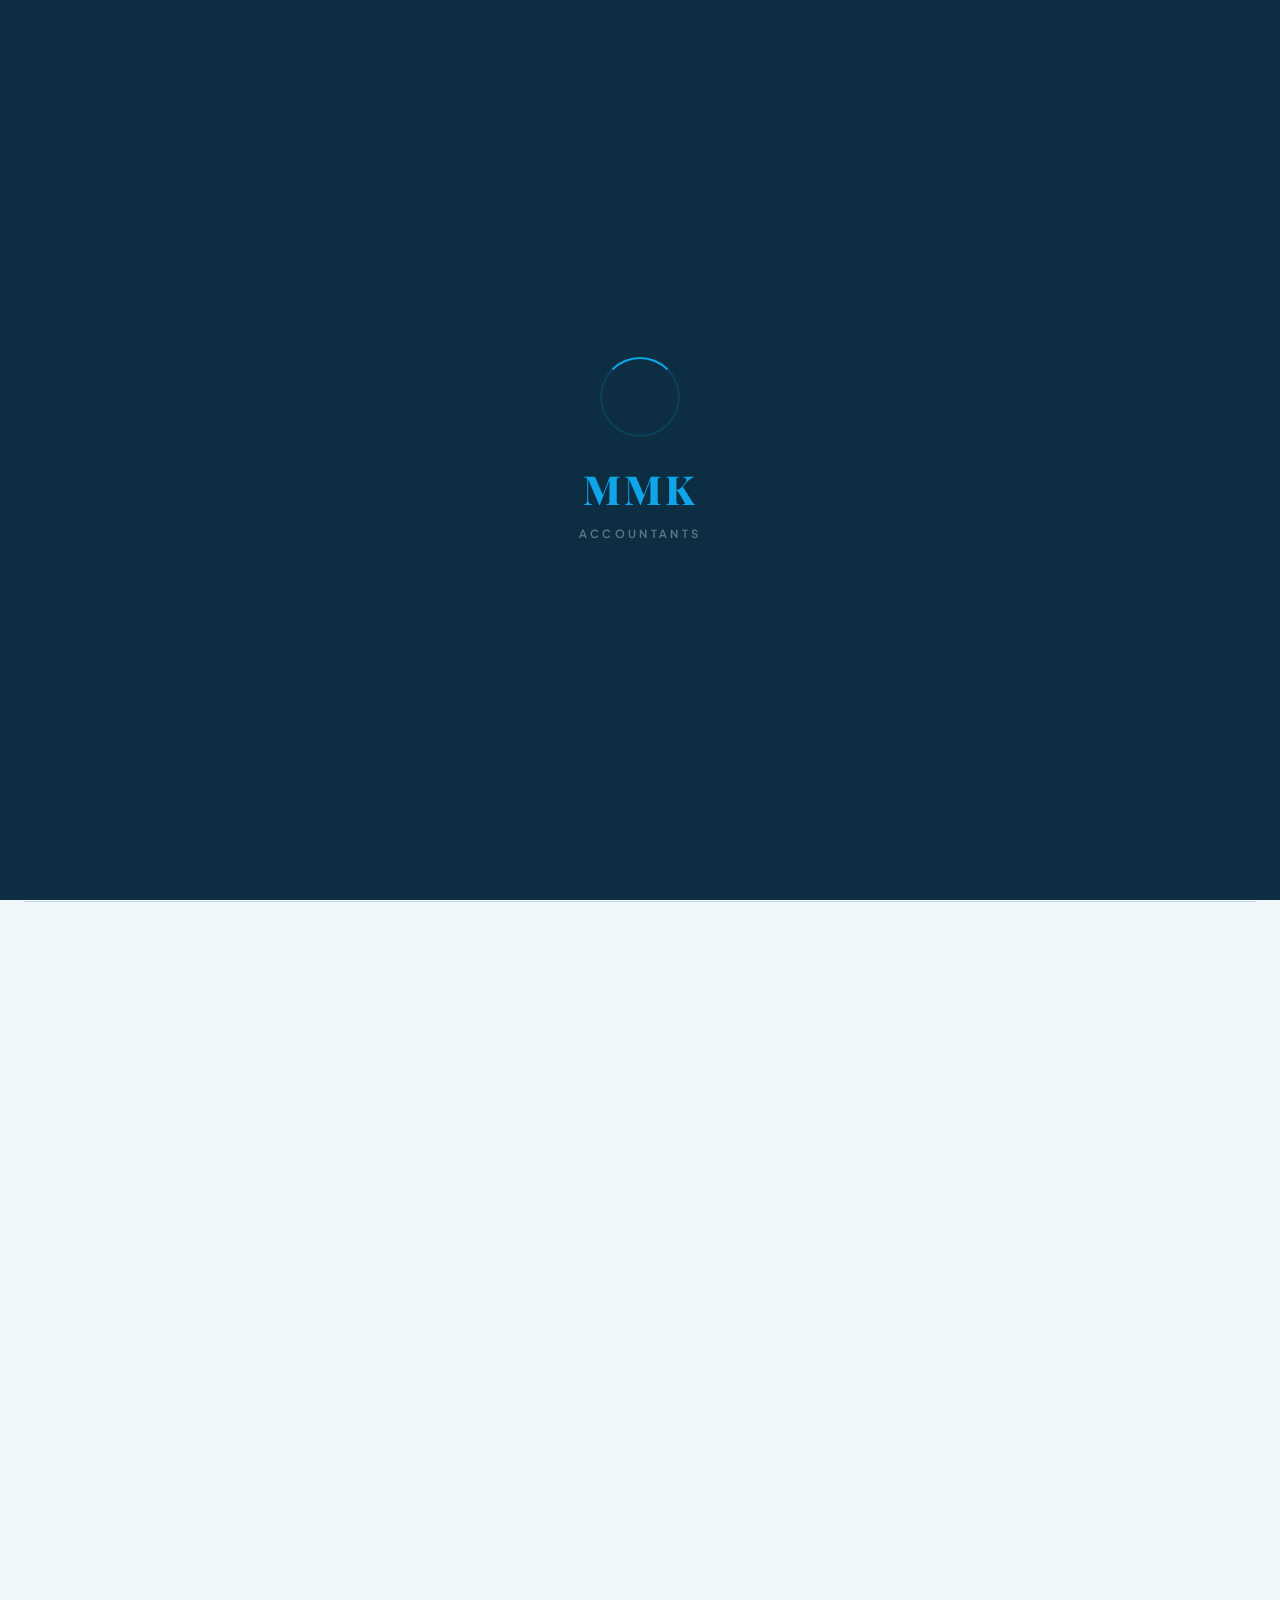
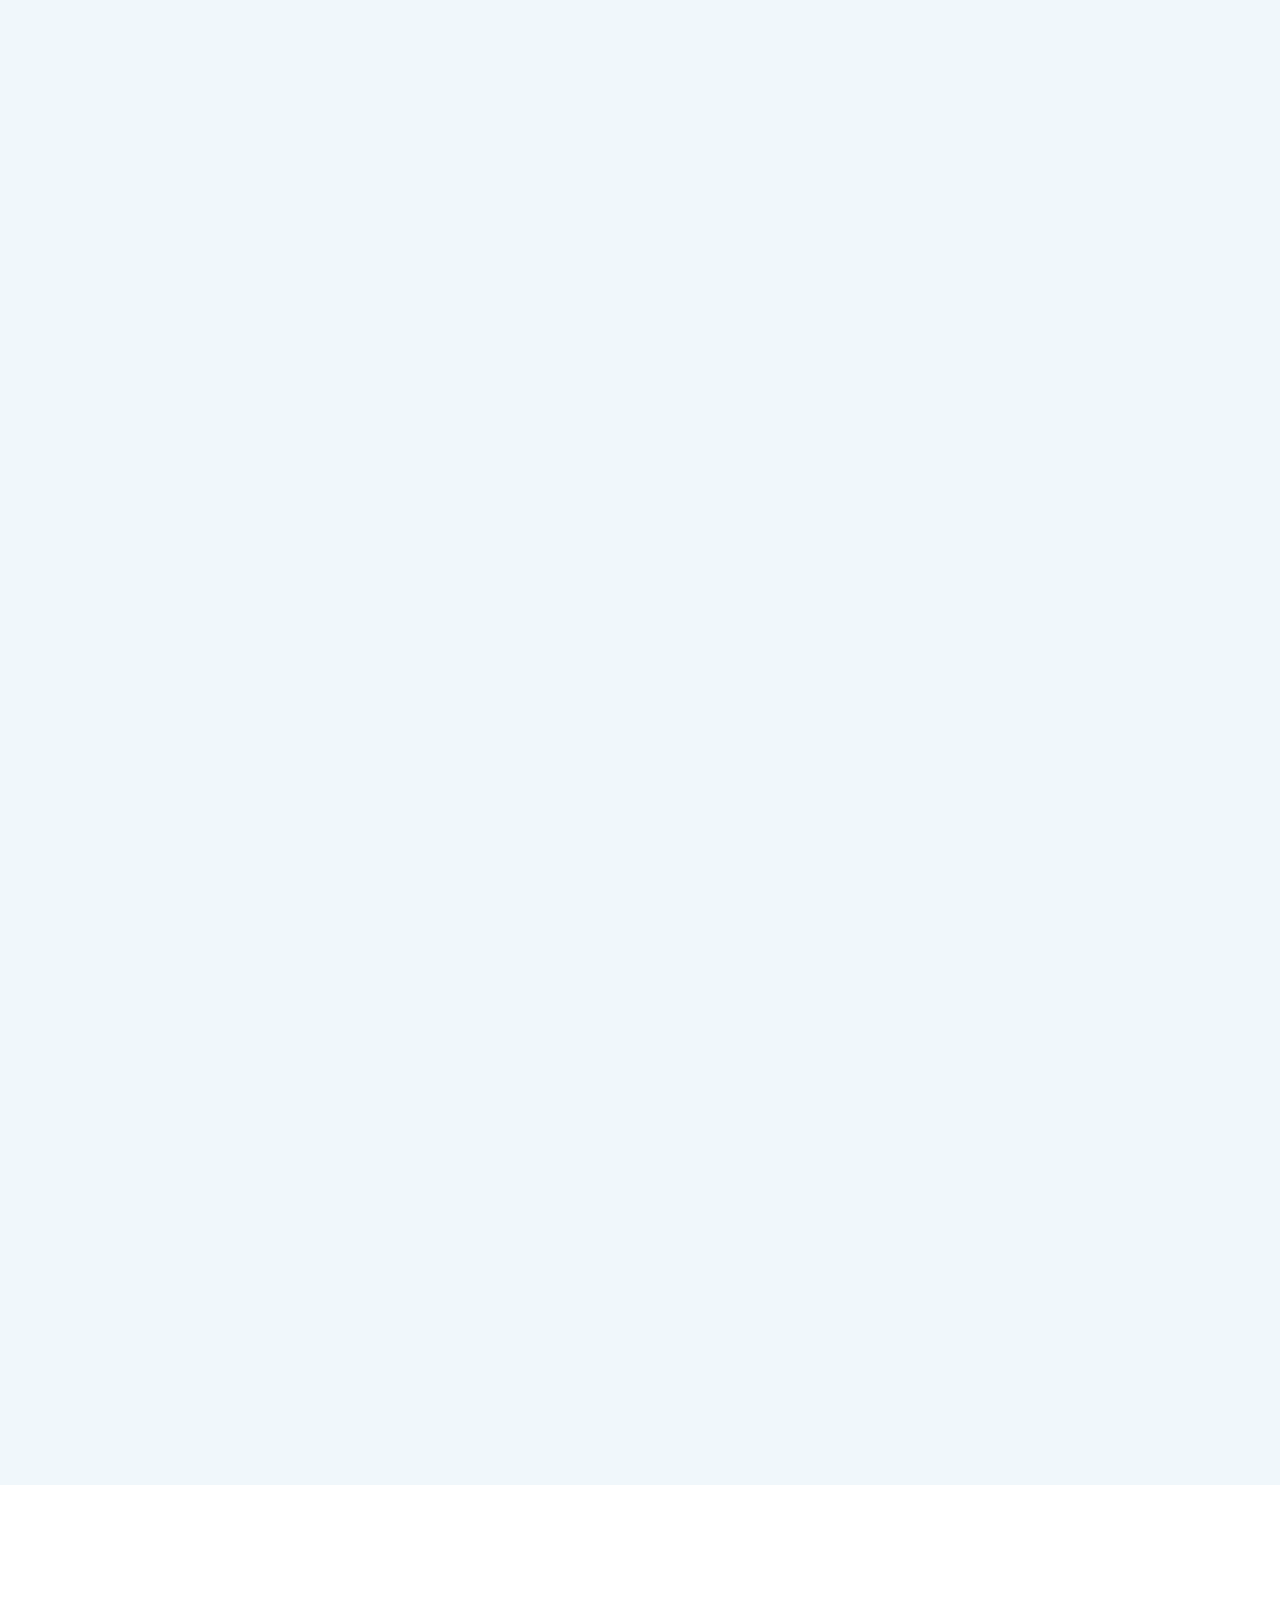
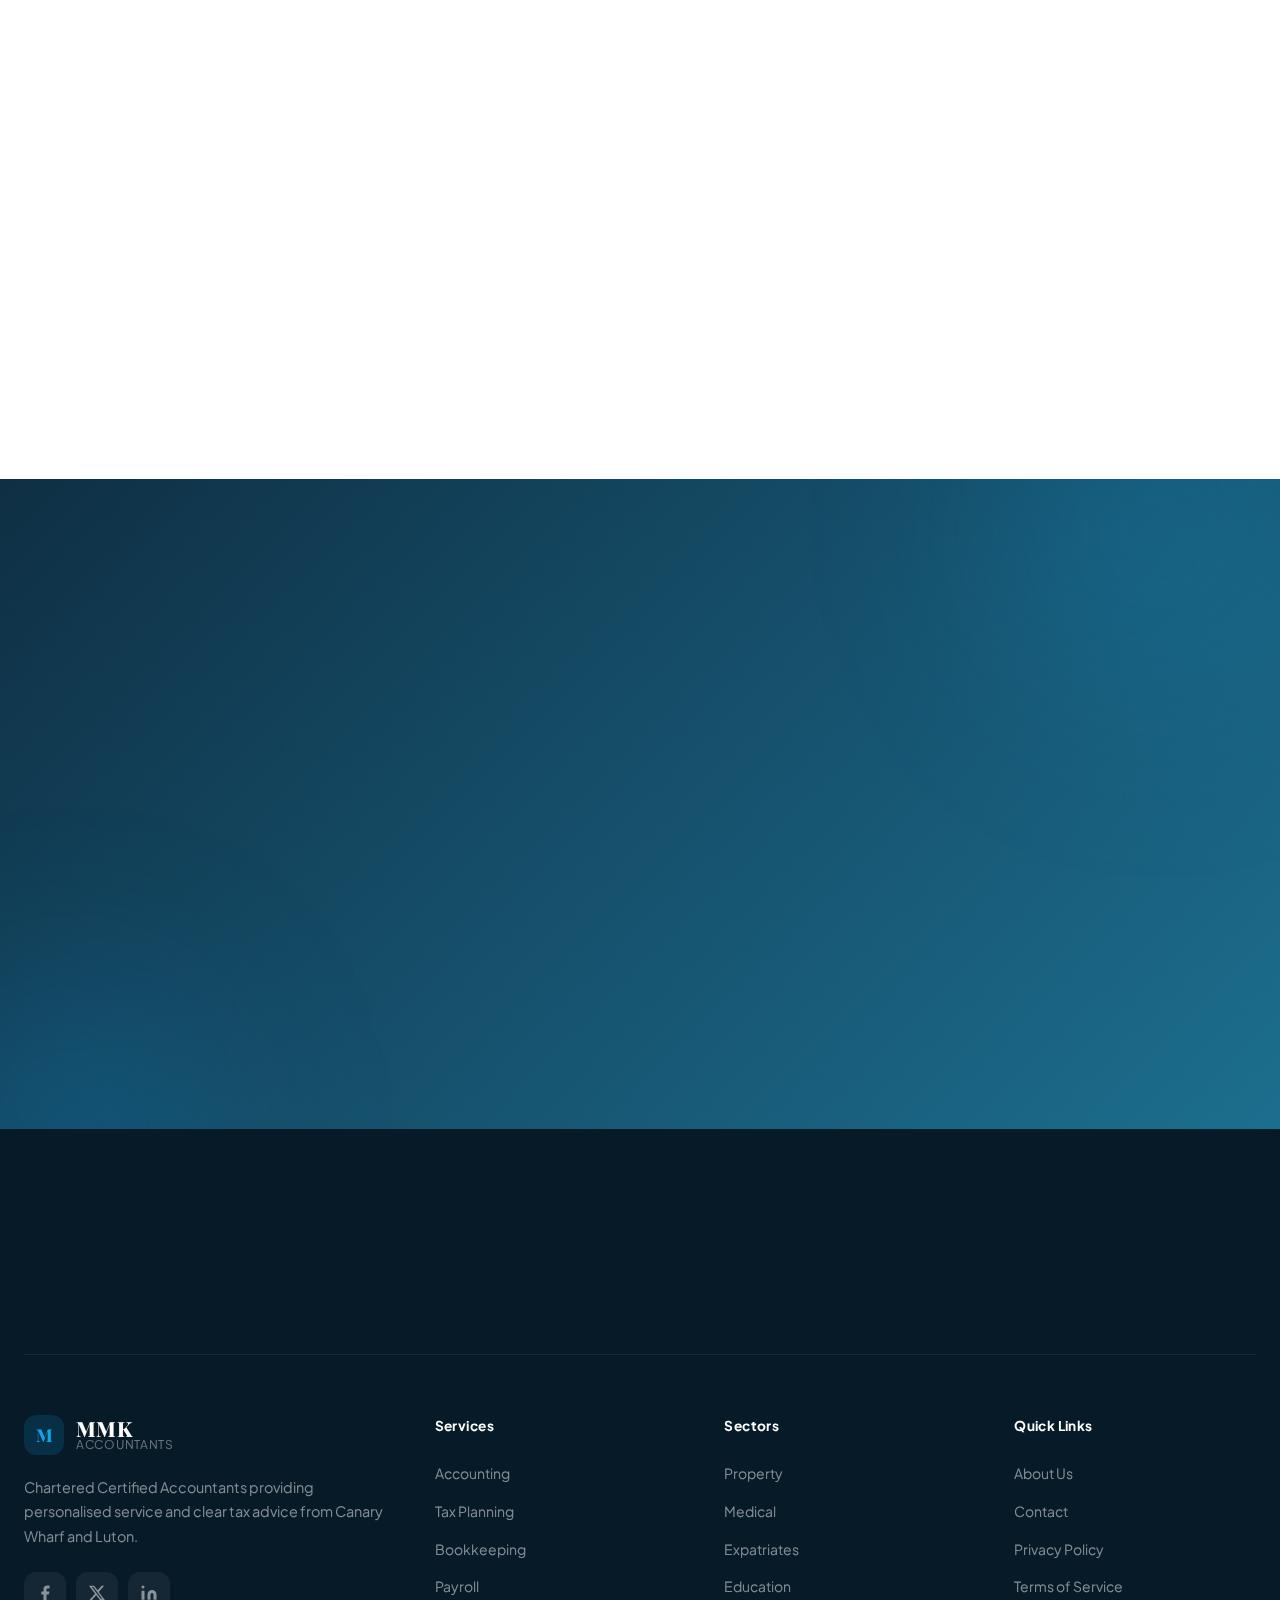
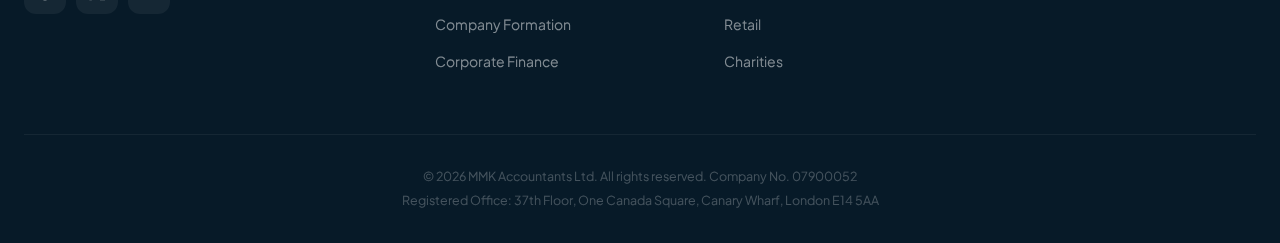
<file: services.html>
<!DOCTYPE html>
<html lang="en">
<head>
    <meta charset="UTF-8">
    <meta name="viewport" content="width=device-width, initial-scale=1.0">
    <meta name="description" content="MMK Accountants Services - Accounting, Tax Planning, Bookkeeping, Payroll, Company Formation & Corporate Finance.">
    <title>Our Services | MMK Accountants Ltd</title>
    <link rel="preconnect" href="https://fonts.googleapis.com">
    <link rel="preconnect" href="https://fonts.gstatic.com" crossorigin>
    <link href="https://fonts.googleapis.com/css2?family=Plus+Jakarta+Sans:wght@300;400;500;600;700;800&family=Playfair+Display:ital,wght@0,400;0,500;0,600;0,700;0,800;1,400;1,600&display=swap" rel="stylesheet">
    <link rel="stylesheet" href="styles.css">
</head>
<body class="page-inner">
    <a href="#main-content" class="skip-to-content">Skip to main content</a>
    <div class="cursor" id="cursor"></div>
    <div class="cursor-follower" id="cursorFollower"></div>

    <div id="preloader">
        <div class="loader">
            <div class="loader-ring"></div>
            <span class="loader-text">MMK</span>
            <span class="loader-sub">ACCOUNTANTS</span>
        </div>
    </div>

    <div class="top-bar" id="topBar">
        <div class="top-bar-inner">
            <div class="top-bar-left">
                <div class="top-bar-item"><svg aria-hidden="true" viewBox="0 0 24 24" fill="none" stroke="currentColor" stroke-width="2"><path d="M22 16.92v3a2 2 0 01-2.18 2 19.79 19.79 0 01-8.63-3.07 19.5 19.5 0 01-6-6 19.79 19.79 0 01-3.07-8.67A2 2 0 014.11 2h3a2 2 0 012 1.72c.127.96.361 1.903.7 2.81a2 2 0 01-.45 2.11L8.09 9.91a16 16 0 006 6l1.27-1.27a2 2 0 012.11-.45c.907.339 1.85.573 2.81.7A2 2 0 0122 16.92z"/></svg><a href="tel:02039815373">020 3981 5373</a></div>
                <div class="top-bar-sep"></div>
                <div class="top-bar-item"><svg aria-hidden="true" viewBox="0 0 24 24" fill="none" stroke="currentColor" stroke-width="2"><path d="M4 4h16c1.1 0 2 .9 2 2v12c0 1.1-.9 2-2 2H4c-1.1 0-2-.9-2-2V6c0-1.1.9-2 2-2z"/><polyline points="22,6 12,13 2,6"/></svg><a href="mailto:mail@mmkaccountants.com">mail@mmkaccountants.com</a></div>
                <div class="top-bar-sep"></div>
                <div class="top-bar-item"><svg aria-hidden="true" viewBox="0 0 24 24" fill="none" stroke="currentColor" stroke-width="2"><circle cx="12" cy="12" r="10"/><polyline points="12 6 12 12 16 14"/></svg>Mon-Fri: 9:00 AM - 5:30 PM</div>
            </div>
            <div class="top-bar-right">
                <div class="top-bar-social">
                    <a href="#" aria-label="Facebook"><svg aria-hidden="true" viewBox="0 0 24 24"><path d="M18 2h-3a5 5 0 00-5 5v3H7v4h3v8h4v-8h3l1-4h-4V7a1 1 0 011-1h3z"/></svg></a>
                    <a href="#" aria-label="X"><svg aria-hidden="true" viewBox="0 0 24 24"><path d="M18.244 2.25h3.308l-7.227 8.26 8.502 11.24H16.17l-5.214-6.817L4.99 21.75H1.68l7.73-8.835L1.254 2.25H8.08l4.713 6.231zm-1.161 17.52h1.833L7.084 4.126H5.117z"/></svg></a>
                    <a href="#" aria-label="LinkedIn"><svg aria-hidden="true" viewBox="0 0 24 24"><path d="M16 8a6 6 0 016 6v7h-4v-7a2 2 0 00-2-2 2 2 0 00-2 2v7h-4v-7a6 6 0 016-6zM2 9h4v12H2zM4 6a2 2 0 100-4 2 2 0 000 4z"/></svg></a>
                </div>
            </div>
        </div>
    </div>

    <header id="header" class="header-inner">
        <nav class="nav-container">
            <a href="index.html" class="logo" data-magnetic>
                <div class="logo-icon"><span>M</span></div>
                <div class="logo-words"><span class="logo-mark">MMK</span><span class="logo-text">Accountants</span></div>
            </a>
            <ul class="nav-links" id="navLinks">
                <li><a href="index.html">Home</a></li>
                <li><a href="about.html">About</a></li>
                <li><a href="services.html" class="active">Services</a></li>
                <li><a href="specialists.html">Specialists</a></li>
                <li><a href="why-us.html">Why Us</a></li>
                <li><a href="contact.html">Contact</a></li>
            </ul>
            <a href="contact.html" class="nav-cta" data-magnetic><span>Free Consultation</span><div class="nav-cta-shine"></div></a>
            <button class="mobile-toggle" id="mobileToggle" aria-label="Toggle menu"><span></span><span></span><span></span></button>
        </nav>
    </header>

    <main id="main-content">
    <section class="page-hero">
        <div class="page-hero-bg"><div class="hero-gradient"></div><div class="hero-mesh-1"></div><div class="hero-mesh-2"></div><div class="hero-grain"></div><div class="hero-grid-lines"></div></div>
        <div class="container">
            <div class="page-hero-content">
                <nav class="breadcrumb" aria-label="Breadcrumb"><a href="index.html">Home</a><span class="breadcrumb-sep">/</span><span>Services</span></nav>
                <h1>OUR <em>SERVICES</em></h1>
                <p>Comprehensive accountancy solutions tailored to your business needs.</p>
            </div>
        </div>
    </section>

    <!-- Services Visual -->
    <section class="services-visual">
        <div class="container">
            <div class="services-visual-inner anim-item">
                <img src="images/finance.jpg" alt="Financial analysis and advisory services" loading="lazy">
            </div>
        </div>
    </section>

    <!-- Services Accordion -->
    <section class="services-accordion-section">
        <div class="container">
            <div class="section-number-label anim-item">01 &mdash; WHAT WE DO</div>
            <div class="services-accordion">
                <div class="service-row-detail anim-item">
                    <div class="service-row-header">
                        <span class="service-row-num">01/</span>
                        <span class="service-row-title">Accounting & Compliance</span>
                    </div>
                    <p>We prepare annual accounts, management accounts, and ensure full regulatory compliance with Companies House and HMRC requirements.</p>
                    <ul class="service-features"><li>Annual statutory accounts</li><li>Management accounts & reporting</li><li>Companies House filings</li><li>HMRC compliance</li></ul>
                </div>
                <div class="service-row-detail featured anim-item">
                    <div class="service-row-header">
                        <span class="service-row-num">02/</span>
                        <span class="service-row-title">Tax Planning & Advisory</span>
                        <span class="service-badge">Most Popular</span>
                    </div>
                    <p>Strategic tax planning to minimise your liability legally and maximise your wealth. We cover personal tax, corporation tax, CGT, and inheritance tax.</p>
                    <ul class="service-features"><li>Personal & corporate tax planning</li><li>Capital Gains Tax advice</li><li>Inheritance Tax planning</li><li>Self-assessment returns</li><li>VAT registration & returns</li></ul>
                </div>
                <div class="service-row-detail anim-item">
                    <div class="service-row-header">
                        <span class="service-row-num">03/</span>
                        <span class="service-row-title">Bookkeeping & Payroll</span>
                    </div>
                    <p>Cloud-based bookkeeping and payroll services with Xero integration. Real-time visibility of your finances from anywhere.</p>
                    <ul class="service-features"><li>Cloud bookkeeping with Xero</li><li>Monthly payroll processing</li><li>RTI submissions to HMRC</li><li>Auto-enrolment pensions</li></ul>
                </div>
                <div class="service-row-detail anim-item">
                    <div class="service-row-header">
                        <span class="service-row-num">04/</span>
                        <span class="service-row-title">Company Formation</span>
                    </div>
                    <p>Full company formation service including registration, banking setup, and initial compliance.</p>
                    <ul class="service-features"><li>Ltd company registration</li><li>Business bank account setup</li><li>Registered office service</li><li>Initial compliance setup</li></ul>
                </div>
                <div class="service-row-detail anim-item">
                    <div class="service-row-header">
                        <span class="service-row-num">05/</span>
                        <span class="service-row-title">Corporate Finance</span>
                    </div>
                    <p>Strategic financial advice for business growth, acquisitions, mergers, and restructuring.</p>
                    <ul class="service-features"><li>Business valuations</li><li>Mergers & acquisitions support</li><li>Fundraising assistance</li><li>Financial due diligence</li></ul>
                </div>
                <div class="service-row-detail anim-item">
                    <div class="service-row-header">
                        <span class="service-row-num">06/</span>
                        <span class="service-row-title">Company Secretarial</span>
                    </div>
                    <p>Complete company secretarial services including statutory registers, filings, and compliance monitoring.</p>
                    <ul class="service-features"><li>Annual confirmation statements</li><li>Statutory registers maintenance</li><li>Director & shareholder changes</li><li>Compliance monitoring</li></ul>
                </div>
            </div>
        </div>
    </section>

    <!-- Process Section -->
    <section class="process">
        <div class="container">
            <div class="section-number-label anim-item">02 &mdash; HOW WE WORK</div>
            <div class="process-grid">
                <div class="process-step anim-item">
                    <div class="process-number">01</div>
                    <div class="process-line"></div>
                    <h3>Free Consultation</h3>
                    <p>We start with a no-obligation meeting to understand your business, goals, and challenges.</p>
                </div>
                <div class="process-step anim-item">
                    <div class="process-number">02</div>
                    <div class="process-line"></div>
                    <h3>Tailored Proposal</h3>
                    <p>We put together a fixed-fee proposal covering exactly the services you need &mdash; no hidden costs.</p>
                </div>
                <div class="process-step anim-item">
                    <div class="process-number">03</div>
                    <div class="process-line"></div>
                    <h3>Seamless Onboarding</h3>
                    <p>We handle the transition from your previous accountant, set up your cloud software, and get everything running smoothly.</p>
                </div>
                <div class="process-step anim-item">
                    <div class="process-number">04</div>
                    <h3>Ongoing Support</h3>
                    <p>You'll have a dedicated contact who proactively advises you year-round &mdash; not just at tax time.</p>
                </div>
            </div>
        </div>
    </section>

    <!-- CTA -->
    <section class="cta-section cta-ponivan">
        <div class="cta-bg"><div class="cta-mesh-1"></div><div class="cta-mesh-2"></div><div class="cta-grain"></div></div>
        <div class="container">
            <div class="cta-ponivan-layout">
                <div class="cta-ponivan-label anim-item">03 &mdash; LET'S TALK</div>
                <h2 class="cta-ponivan-heading anim-item">CONTACT</h2>
                <div class="cta-ponivan-grid">
                    <div class="cta-ponivan-circle anim-item"><a href="contact.html" class="circle-btn" data-magnetic><span>SAY HELLO</span></a></div>
                    <div class="cta-ponivan-info anim-item">
                        <div class="cta-info-item"><span class="cta-info-label">EMAIL:</span><a href="mailto:mail@mmkaccountants.com" class="cta-info-value">mail@mmkaccountants.com</a></div>
                        <div class="cta-info-row">
                            <div class="cta-info-item"><span class="cta-info-label">LONDON:</span><a href="tel:02039815373" class="cta-info-value">020 3981 5373</a></div>
                            <div class="cta-info-item"><span class="cta-info-label">LUTON:</span><a href="tel:01582726600" class="cta-info-value">01582 726 600</a></div>
                        </div>
                    </div>
                </div>
            </div>
        </div>
    </section>

    </main>

    <footer class="footer">
        <div class="container">
            <div class="footer-top">
                <div class="footer-cta-text anim-item"><h3>Let's work <em>together.</em></h3></div>
                <a href="contact.html" class="footer-cta-btn anim-item" data-magnetic><span>Get in Touch</span><svg aria-hidden="true" width="24" height="24" viewBox="0 0 24 24" fill="none" stroke="currentColor" stroke-width="2"><path d="M7 17L17 7M17 7H7M17 7v10"/></svg></a>
            </div>
            <div class="footer-grid">
                <div class="footer-brand">
                    <a href="index.html" class="logo"><div class="logo-icon"><span>M</span></div><div class="logo-words"><span class="logo-mark">MMK</span><span class="logo-text">Accountants</span></div></a>
                    <p>Chartered Certified Accountants providing personalised service and clear tax advice from Canary Wharf and Luton.</p>
                    <div class="social-links">
                        <a href="#" aria-label="Facebook"><svg aria-hidden="true" width="18" height="18" viewBox="0 0 24 24" fill="currentColor"><path d="M18 2h-3a5 5 0 00-5 5v3H7v4h3v8h4v-8h3l1-4h-4V7a1 1 0 011-1h3z"/></svg></a>
                        <a href="#" aria-label="X"><svg aria-hidden="true" width="18" height="18" viewBox="0 0 24 24" fill="currentColor"><path d="M18.244 2.25h3.308l-7.227 8.26 8.502 11.24H16.17l-5.214-6.817L4.99 21.75H1.68l7.73-8.835L1.254 2.25H8.08l4.713 6.231zm-1.161 17.52h1.833L7.084 4.126H5.117z"/></svg></a>
                        <a href="#" aria-label="LinkedIn"><svg aria-hidden="true" width="18" height="18" viewBox="0 0 24 24" fill="currentColor"><path d="M16 8a6 6 0 016 6v7h-4v-7a2 2 0 00-2-2 2 2 0 00-2 2v7h-4v-7a6 6 0 016-6zM2 9h4v12H2zM4 6a2 2 0 100-4 2 2 0 000 4z"/></svg></a>
                    </div>
                </div>
                <div class="footer-links"><h4>Services</h4><ul><li><a href="services.html">Accounting</a></li><li><a href="services.html">Tax Planning</a></li><li><a href="services.html">Bookkeeping</a></li><li><a href="services.html">Payroll</a></li><li><a href="services.html">Company Formation</a></li><li><a href="services.html">Corporate Finance</a></li></ul></div>
                <div class="footer-links"><h4>Sectors</h4><ul><li><a href="specialists.html">Property</a></li><li><a href="specialists.html">Medical</a></li><li><a href="specialists.html">Expatriates</a></li><li><a href="specialists.html">Education</a></li><li><a href="specialists.html">Retail</a></li><li><a href="specialists.html">Charities</a></li></ul></div>
                <div class="footer-links"><h4>Quick Links</h4><ul><li><a href="about.html">About Us</a></li><li><a href="contact.html">Contact</a></li><li><a href="#">Privacy Policy</a></li><li><a href="#">Terms of Service</a></li></ul></div>
            </div>
            <div class="footer-bottom">
                <p>&copy; 2026 MMK Accountants Ltd. All rights reserved. Company No. 07900052</p>
                <p>Registered Office: 37th Floor, One Canada Square, Canary Wharf, London E14 5AA</p>
            </div>
        </div>
    </footer>

    <button id="backToTop" class="back-to-top" aria-label="Back to top"><svg aria-hidden="true" width="20" height="20" viewBox="0 0 24 24" fill="none" stroke="currentColor" stroke-width="2"><polyline points="18 15 12 9 6 15"/></svg><svg aria-hidden="true" class="back-to-top-circle" viewBox="0 0 100 100"><circle cx="50" cy="50" r="48"/></svg></button>
    <script src="script.js"></script>
</body>
</html>
</file>
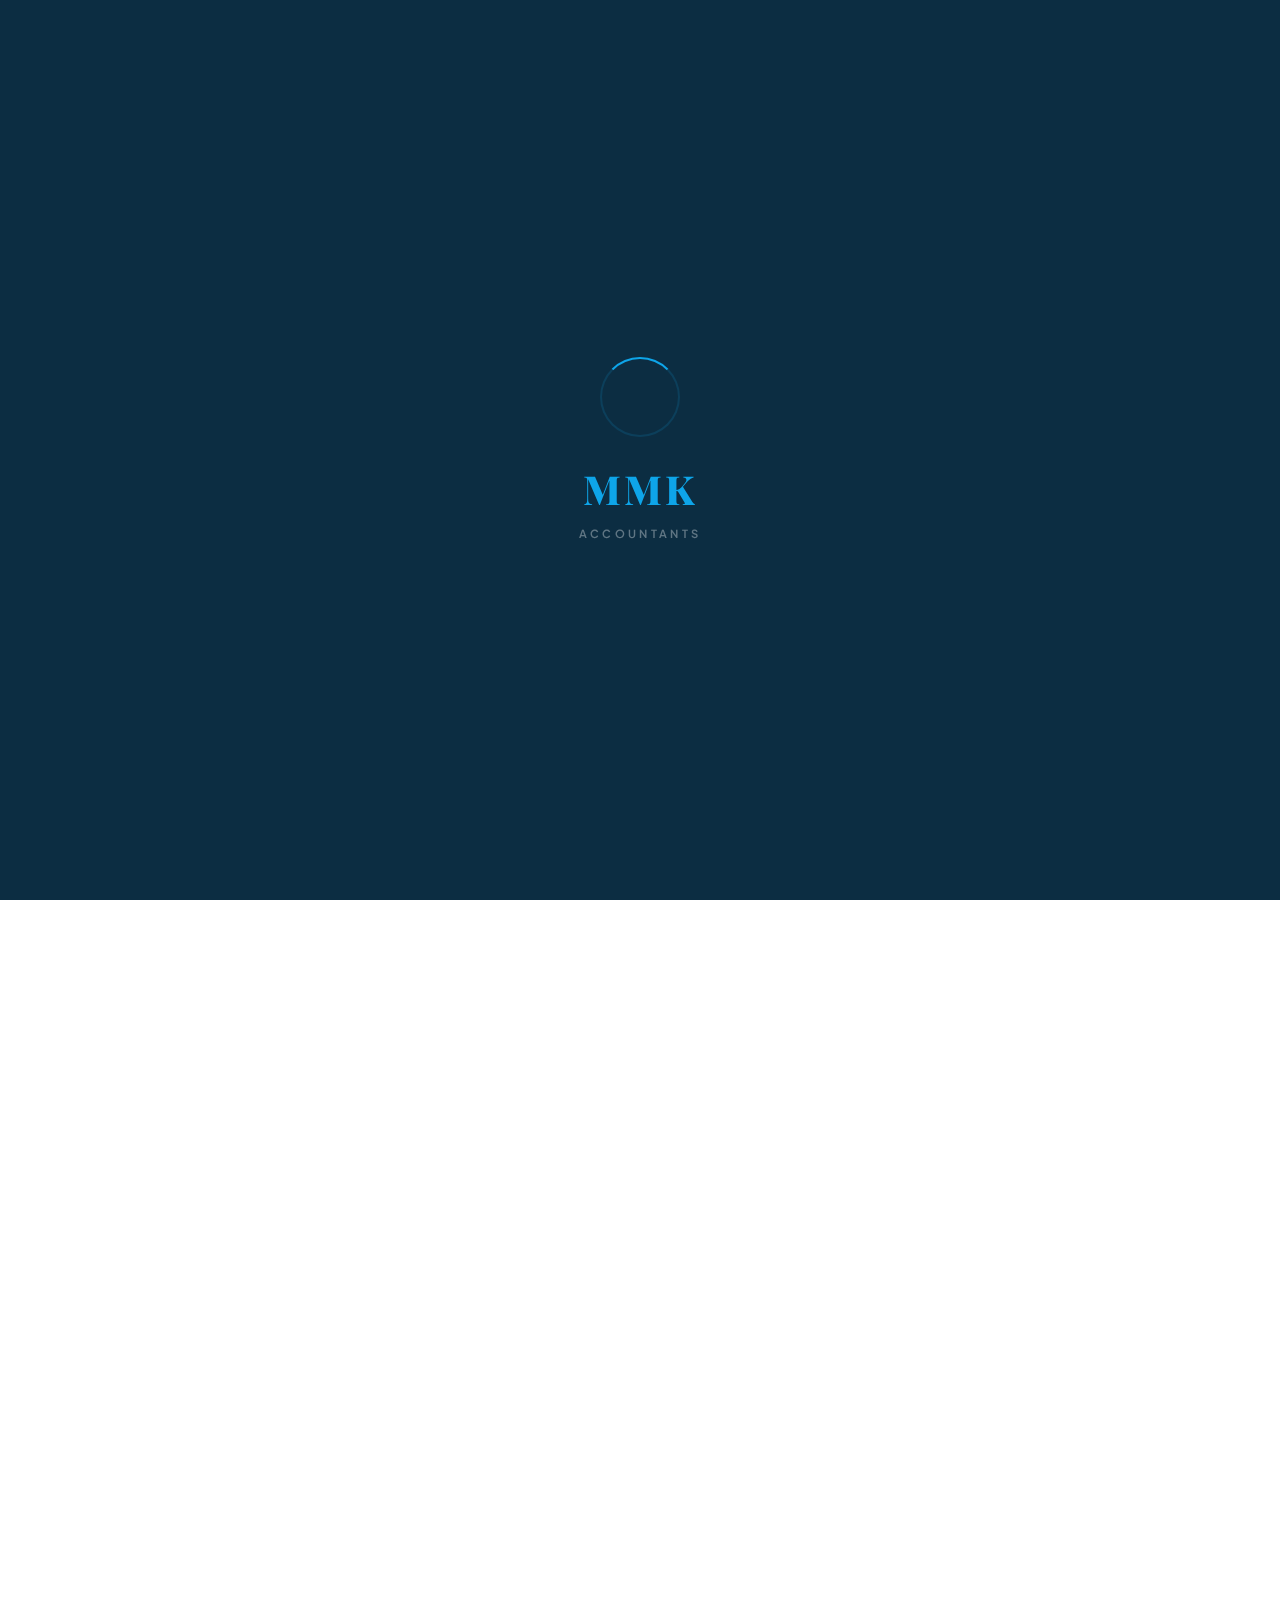
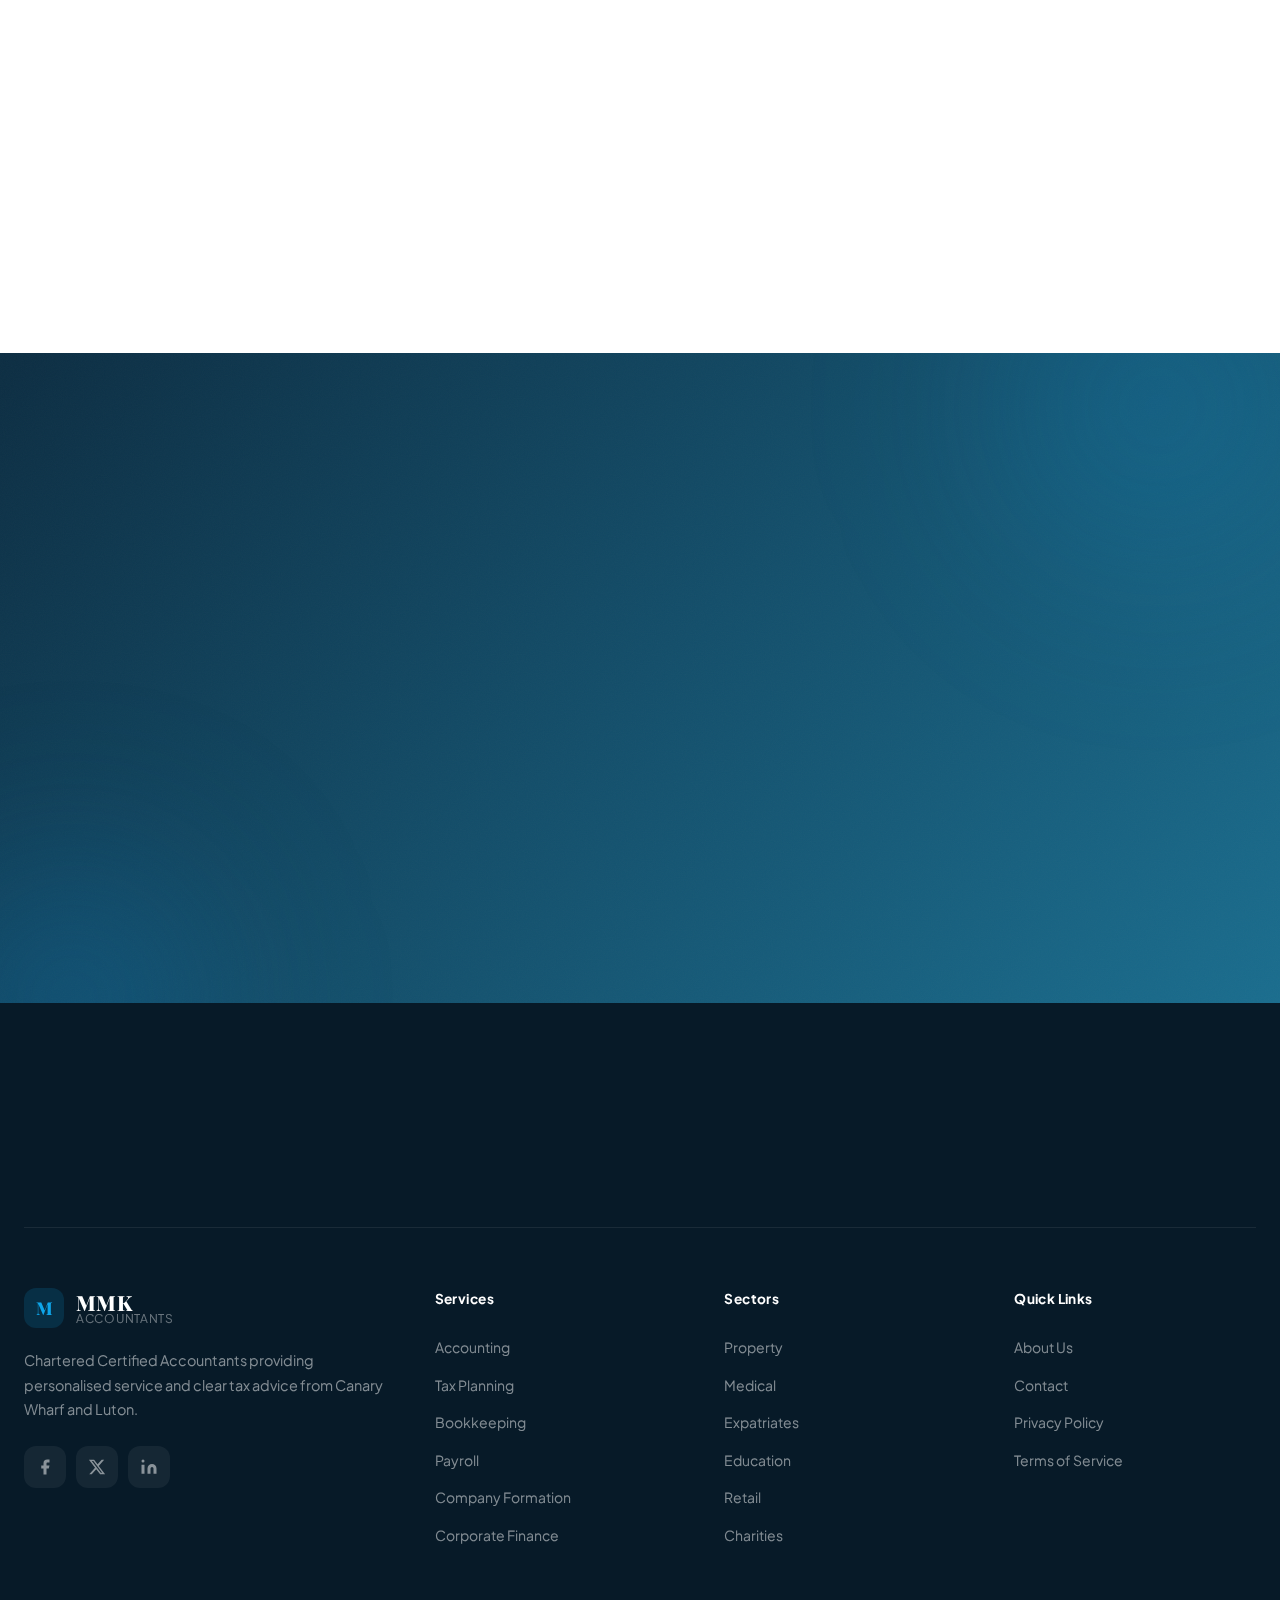
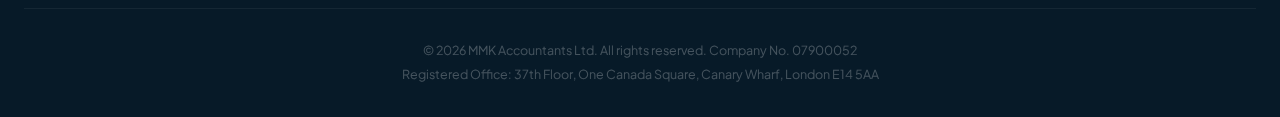
<file: specialists.html>
<!DOCTYPE html>
<html lang="en">
<head>
    <meta charset="UTF-8">
    <meta name="viewport" content="width=device-width, initial-scale=1.0">
    <meta name="description" content="MMK Accountants Specialist Sectors - Property, Medical, Expatriates, Schools, Retail & Charity accounting specialists.">
    <title>Specialist Sectors | MMK Accountants Ltd</title>
    <link rel="preconnect" href="https://fonts.googleapis.com">
    <link rel="preconnect" href="https://fonts.gstatic.com" crossorigin>
    <link href="https://fonts.googleapis.com/css2?family=Plus+Jakarta+Sans:wght@300;400;500;600;700;800&family=Playfair+Display:ital,wght@0,400;0,500;0,600;0,700;0,800;1,400;1,600&display=swap" rel="stylesheet">
    <link rel="stylesheet" href="styles.css">
</head>
<body class="page-inner">
    <a href="#main-content" class="skip-to-content">Skip to main content</a>
    <div class="cursor" id="cursor"></div>
    <div class="cursor-follower" id="cursorFollower"></div>

    <div id="preloader">
        <div class="loader">
            <div class="loader-ring"></div>
            <span class="loader-text">MMK</span>
            <span class="loader-sub">ACCOUNTANTS</span>
        </div>
    </div>

    <div class="top-bar" id="topBar">
        <div class="top-bar-inner">
            <div class="top-bar-left">
                <div class="top-bar-item"><svg aria-hidden="true" viewBox="0 0 24 24" fill="none" stroke="currentColor" stroke-width="2"><path d="M22 16.92v3a2 2 0 01-2.18 2 19.79 19.79 0 01-8.63-3.07 19.5 19.5 0 01-6-6 19.79 19.79 0 01-3.07-8.67A2 2 0 014.11 2h3a2 2 0 012 1.72c.127.96.361 1.903.7 2.81a2 2 0 01-.45 2.11L8.09 9.91a16 16 0 006 6l1.27-1.27a2 2 0 012.11-.45c.907.339 1.85.573 2.81.7A2 2 0 0122 16.92z"/></svg><a href="tel:02039815373">020 3981 5373</a></div>
                <div class="top-bar-sep"></div>
                <div class="top-bar-item"><svg aria-hidden="true" viewBox="0 0 24 24" fill="none" stroke="currentColor" stroke-width="2"><path d="M4 4h16c1.1 0 2 .9 2 2v12c0 1.1-.9 2-2 2H4c-1.1 0-2-.9-2-2V6c0-1.1.9-2 2-2z"/><polyline points="22,6 12,13 2,6"/></svg><a href="mailto:mail@mmkaccountants.com">mail@mmkaccountants.com</a></div>
                <div class="top-bar-sep"></div>
                <div class="top-bar-item"><svg aria-hidden="true" viewBox="0 0 24 24" fill="none" stroke="currentColor" stroke-width="2"><circle cx="12" cy="12" r="10"/><polyline points="12 6 12 12 16 14"/></svg>Mon-Fri: 9:00 AM - 5:30 PM</div>
            </div>
            <div class="top-bar-right">
                <div class="top-bar-social">
                    <a href="#" aria-label="Facebook"><svg aria-hidden="true" viewBox="0 0 24 24"><path d="M18 2h-3a5 5 0 00-5 5v3H7v4h3v8h4v-8h3l1-4h-4V7a1 1 0 011-1h3z"/></svg></a>
                    <a href="#" aria-label="X"><svg aria-hidden="true" viewBox="0 0 24 24"><path d="M18.244 2.25h3.308l-7.227 8.26 8.502 11.24H16.17l-5.214-6.817L4.99 21.75H1.68l7.73-8.835L1.254 2.25H8.08l4.713 6.231zm-1.161 17.52h1.833L7.084 4.126H5.117z"/></svg></a>
                    <a href="#" aria-label="LinkedIn"><svg aria-hidden="true" viewBox="0 0 24 24"><path d="M16 8a6 6 0 016 6v7h-4v-7a2 2 0 00-2-2 2 2 0 00-2 2v7h-4v-7a6 6 0 016-6zM2 9h4v12H2zM4 6a2 2 0 100-4 2 2 0 000 4z"/></svg></a>
                </div>
            </div>
        </div>
    </div>

    <header id="header" class="header-inner">
        <nav class="nav-container">
            <a href="index.html" class="logo" data-magnetic>
                <div class="logo-icon"><span>M</span></div>
                <div class="logo-words"><span class="logo-mark">MMK</span><span class="logo-text">Accountants</span></div>
            </a>
            <ul class="nav-links" id="navLinks">
                <li><a href="index.html">Home</a></li>
                <li><a href="about.html">About</a></li>
                <li><a href="services.html">Services</a></li>
                <li><a href="specialists.html" class="active">Specialists</a></li>
                <li><a href="why-us.html">Why Us</a></li>
                <li><a href="contact.html">Contact</a></li>
            </ul>
            <a href="contact.html" class="nav-cta" data-magnetic><span>Free Consultation</span><div class="nav-cta-shine"></div></a>
            <button class="mobile-toggle" id="mobileToggle" aria-label="Toggle menu"><span></span><span></span><span></span></button>
        </nav>
    </header>

    <main id="main-content">
    <section class="page-hero">
        <div class="page-hero-bg"><div class="hero-gradient"></div><div class="hero-mesh-1"></div><div class="hero-mesh-2"></div><div class="hero-grain"></div><div class="hero-grid-lines"></div></div>
        <div class="container">
            <div class="page-hero-content">
                <nav class="breadcrumb" aria-label="Breadcrumb"><a href="index.html">Home</a><span class="breadcrumb-sep">/</span><span>Specialists</span></nav>
                <h1>SPECIALIST <em>SECTORS</em></h1>
                <p>Deep industry expertise across key sectors, delivering specialist knowledge that makes a real difference to your business.</p>
            </div>
        </div>
    </section>

    <!-- Specialists Section -->
    <section class="specialists">
        <div class="container">
            <div class="section-number-label anim-item">01 &mdash; OUR EXPERTISE</div>
            <div class="specialist-grid">
                <div class="specialist-item anim-item" data-tilt data-tilt-intensity="4">
                    <div class="specialist-img">
                        <img src="images/property.jpg" alt="Property sector accounting" loading="lazy">
                    </div>
                    <div class="specialist-icon">
                        <svg aria-hidden="true" width="28" height="28" viewBox="0 0 24 24" fill="none" stroke="currentColor" stroke-width="1.5"><path d="M3 9l9-7 9 7v11a2 2 0 01-2 2H5a2 2 0 01-2-2z"/><polyline points="9 22 9 12 15 12 15 22"/></svg>
                    </div>
                    <h4>Property</h4>
                    <p>Expert advice for landlords, property developers, and investors. From buy-to-let portfolios to large-scale developments, we understand property taxation inside out.</p>
                    <ul class="specialist-features">
                        <li>Buy-to-let tax planning</li>
                        <li>SDLT optimisation</li>
                        <li>Section 24 strategies</li>
                        <li>Development financing</li>
                    </ul>
                    <div class="specialist-line"></div>
                </div>
                <div class="specialist-item anim-item" data-tilt data-tilt-intensity="4">
                    <div class="specialist-img">
                        <img src="images/medical.jpg" alt="Medical professionals accounting" loading="lazy">
                    </div>
                    <div class="specialist-icon">
                        <svg aria-hidden="true" width="28" height="28" viewBox="0 0 24 24" fill="none" stroke="currentColor" stroke-width="1.5"><path d="M22 12h-4l-3 9L9 3l-3 9H2"/></svg>
                    </div>
                    <h4>Medical Professionals</h4>
                    <p>Specialist accounting for GPs, consultants, dentists, and healthcare practices. We handle the complexities of NHS pensions, partnerships, and private practice finances.</p>
                    <ul class="specialist-features">
                        <li>NHS pension planning</li>
                        <li>Practice accounts</li>
                        <li>Locum & private work</li>
                        <li>Partnership structuring</li>
                    </ul>
                    <div class="specialist-line"></div>
                </div>
                <div class="specialist-item anim-item" data-tilt data-tilt-intensity="4">
                    <div class="specialist-icon">
                        <svg aria-hidden="true" width="28" height="28" viewBox="0 0 24 24" fill="none" stroke="currentColor" stroke-width="1.5"><circle cx="12" cy="12" r="10"/><line x1="2" y1="12" x2="22" y2="12"/><path d="M12 2a15.3 15.3 0 014 10 15.3 15.3 0 01-4 10 15.3 15.3 0 01-4-10 15.3 15.3 0 014-10z"/></svg>
                    </div>
                    <h4>Expatriates</h4>
                    <p>Complex cross-border tax advice for expatriates, non-domiciles, and internationally mobile individuals. Navigate UK tax obligations with confidence.</p>
                    <ul class="specialist-features">
                        <li>Non-dom tax planning</li>
                        <li>Double tax treaties</li>
                        <li>Remittance basis claims</li>
                        <li>Overseas income reporting</li>
                    </ul>
                    <div class="specialist-line"></div>
                </div>
                <div class="specialist-item anim-item" data-tilt data-tilt-intensity="4">
                    <div class="specialist-icon">
                        <svg aria-hidden="true" width="28" height="28" viewBox="0 0 24 24" fill="none" stroke="currentColor" stroke-width="1.5"><path d="M4 19.5A2.5 2.5 0 016.5 17H20"/><path d="M6.5 2H20v20H6.5A2.5 2.5 0 014 19.5v-15A2.5 2.5 0 016.5 2z"/></svg>
                    </div>
                    <h4>Schools & Education</h4>
                    <p>Dedicated accounting services for independent schools, academies, and educational trusts. We understand the unique regulatory and reporting requirements.</p>
                    <ul class="specialist-features">
                        <li>Academy accounts</li>
                        <li>Charity reporting (SORP)</li>
                        <li>VAT for education</li>
                        <li>Grant funding advice</li>
                    </ul>
                    <div class="specialist-line"></div>
                </div>
                <div class="specialist-item anim-item" data-tilt data-tilt-intensity="4">
                    <div class="specialist-icon">
                        <svg aria-hidden="true" width="28" height="28" viewBox="0 0 24 24" fill="none" stroke="currentColor" stroke-width="1.5"><path d="M6 2L3 6v14a2 2 0 002 2h14a2 2 0 002-2V6l-3-4z"/><line x1="3" y1="6" x2="21" y2="6"/><path d="M16 10a4 4 0 01-8 0"/></svg>
                    </div>
                    <h4>Retail</h4>
                    <p>Supporting retail businesses from independent shops to growing chains. Stock management, cash flow, and multi-location reporting made simple.</p>
                    <ul class="specialist-features">
                        <li>Stock valuation & management</li>
                        <li>Cash flow forecasting</li>
                        <li>Multi-site reporting</li>
                        <li>E-commerce accounting</li>
                    </ul>
                    <div class="specialist-line"></div>
                </div>
                <div class="specialist-item anim-item" data-tilt data-tilt-intensity="4">
                    <div class="specialist-icon">
                        <svg aria-hidden="true" width="28" height="28" viewBox="0 0 24 24" fill="none" stroke="currentColor" stroke-width="1.5"><path d="M20.84 4.61a5.5 5.5 0 00-7.78 0L12 5.67l-1.06-1.06a5.5 5.5 0 00-7.78 7.78l1.06 1.06L12 21.23l7.78-7.78 1.06-1.06a5.5 5.5 0 000-7.78z"/></svg>
                    </div>
                    <h4>Charities</h4>
                    <p>Expert accounting and compliance for charities and not-for-profit organisations. Charity SORP reporting, Gift Aid, and governance support.</p>
                    <ul class="specialist-features">
                        <li>Charity SORP accounts</li>
                        <li>Gift Aid management</li>
                        <li>Trustee reporting</li>
                        <li>Charity Commission filings</li>
                    </ul>
                    <div class="specialist-line"></div>
                </div>
            </div>
        </div>
    </section>

    <!-- CTA -->
    <section class="cta-section cta-ponivan">
        <div class="cta-bg"><div class="cta-mesh-1"></div><div class="cta-mesh-2"></div><div class="cta-grain"></div></div>
        <div class="container">
            <div class="cta-ponivan-layout">
                <div class="cta-ponivan-label anim-item">02 &mdash; LET'S TALK</div>
                <h2 class="cta-ponivan-heading anim-item">CONTACT</h2>
                <div class="cta-ponivan-grid">
                    <div class="cta-ponivan-circle anim-item"><a href="contact.html" class="circle-btn" data-magnetic><span>SAY HELLO</span></a></div>
                    <div class="cta-ponivan-info anim-item">
                        <div class="cta-info-item"><span class="cta-info-label">EMAIL:</span><a href="mailto:mail@mmkaccountants.com" class="cta-info-value">mail@mmkaccountants.com</a></div>
                        <div class="cta-info-row">
                            <div class="cta-info-item"><span class="cta-info-label">LONDON:</span><a href="tel:02039815373" class="cta-info-value">020 3981 5373</a></div>
                            <div class="cta-info-item"><span class="cta-info-label">LUTON:</span><a href="tel:01582726600" class="cta-info-value">01582 726 600</a></div>
                        </div>
                    </div>
                </div>
            </div>
        </div>
    </section>

    </main>

    <footer class="footer">
        <div class="container">
            <div class="footer-top">
                <div class="footer-cta-text anim-item"><h3>Let's work <em>together.</em></h3></div>
                <a href="contact.html" class="footer-cta-btn anim-item" data-magnetic><span>Get in Touch</span><svg aria-hidden="true" width="24" height="24" viewBox="0 0 24 24" fill="none" stroke="currentColor" stroke-width="2"><path d="M7 17L17 7M17 7H7M17 7v10"/></svg></a>
            </div>
            <div class="footer-grid">
                <div class="footer-brand">
                    <a href="index.html" class="logo"><div class="logo-icon"><span>M</span></div><div class="logo-words"><span class="logo-mark">MMK</span><span class="logo-text">Accountants</span></div></a>
                    <p>Chartered Certified Accountants providing personalised service and clear tax advice from Canary Wharf and Luton.</p>
                    <div class="social-links">
                        <a href="#" aria-label="Facebook"><svg aria-hidden="true" width="18" height="18" viewBox="0 0 24 24" fill="currentColor"><path d="M18 2h-3a5 5 0 00-5 5v3H7v4h3v8h4v-8h3l1-4h-4V7a1 1 0 011-1h3z"/></svg></a>
                        <a href="#" aria-label="X"><svg aria-hidden="true" width="18" height="18" viewBox="0 0 24 24" fill="currentColor"><path d="M18.244 2.25h3.308l-7.227 8.26 8.502 11.24H16.17l-5.214-6.817L4.99 21.75H1.68l7.73-8.835L1.254 2.25H8.08l4.713 6.231zm-1.161 17.52h1.833L7.084 4.126H5.117z"/></svg></a>
                        <a href="#" aria-label="LinkedIn"><svg aria-hidden="true" width="18" height="18" viewBox="0 0 24 24" fill="currentColor"><path d="M16 8a6 6 0 016 6v7h-4v-7a2 2 0 00-2-2 2 2 0 00-2 2v7h-4v-7a6 6 0 016-6zM2 9h4v12H2zM4 6a2 2 0 100-4 2 2 0 000 4z"/></svg></a>
                    </div>
                </div>
                <div class="footer-links"><h4>Services</h4><ul><li><a href="services.html">Accounting</a></li><li><a href="services.html">Tax Planning</a></li><li><a href="services.html">Bookkeeping</a></li><li><a href="services.html">Payroll</a></li><li><a href="services.html">Company Formation</a></li><li><a href="services.html">Corporate Finance</a></li></ul></div>
                <div class="footer-links"><h4>Sectors</h4><ul><li><a href="specialists.html">Property</a></li><li><a href="specialists.html">Medical</a></li><li><a href="specialists.html">Expatriates</a></li><li><a href="specialists.html">Education</a></li><li><a href="specialists.html">Retail</a></li><li><a href="specialists.html">Charities</a></li></ul></div>
                <div class="footer-links"><h4>Quick Links</h4><ul><li><a href="about.html">About Us</a></li><li><a href="contact.html">Contact</a></li><li><a href="#">Privacy Policy</a></li><li><a href="#">Terms of Service</a></li></ul></div>
            </div>
            <div class="footer-bottom">
                <p>&copy; 2026 MMK Accountants Ltd. All rights reserved. Company No. 07900052</p>
                <p>Registered Office: 37th Floor, One Canada Square, Canary Wharf, London E14 5AA</p>
            </div>
        </div>
    </footer>

    <button id="backToTop" class="back-to-top" aria-label="Back to top"><svg aria-hidden="true" width="20" height="20" viewBox="0 0 24 24" fill="none" stroke="currentColor" stroke-width="2"><polyline points="18 15 12 9 6 15"/></svg><svg aria-hidden="true" class="back-to-top-circle" viewBox="0 0 100 100"><circle cx="50" cy="50" r="48"/></svg></button>
    <script src="script.js"></script>
</body>
</html>
</file>
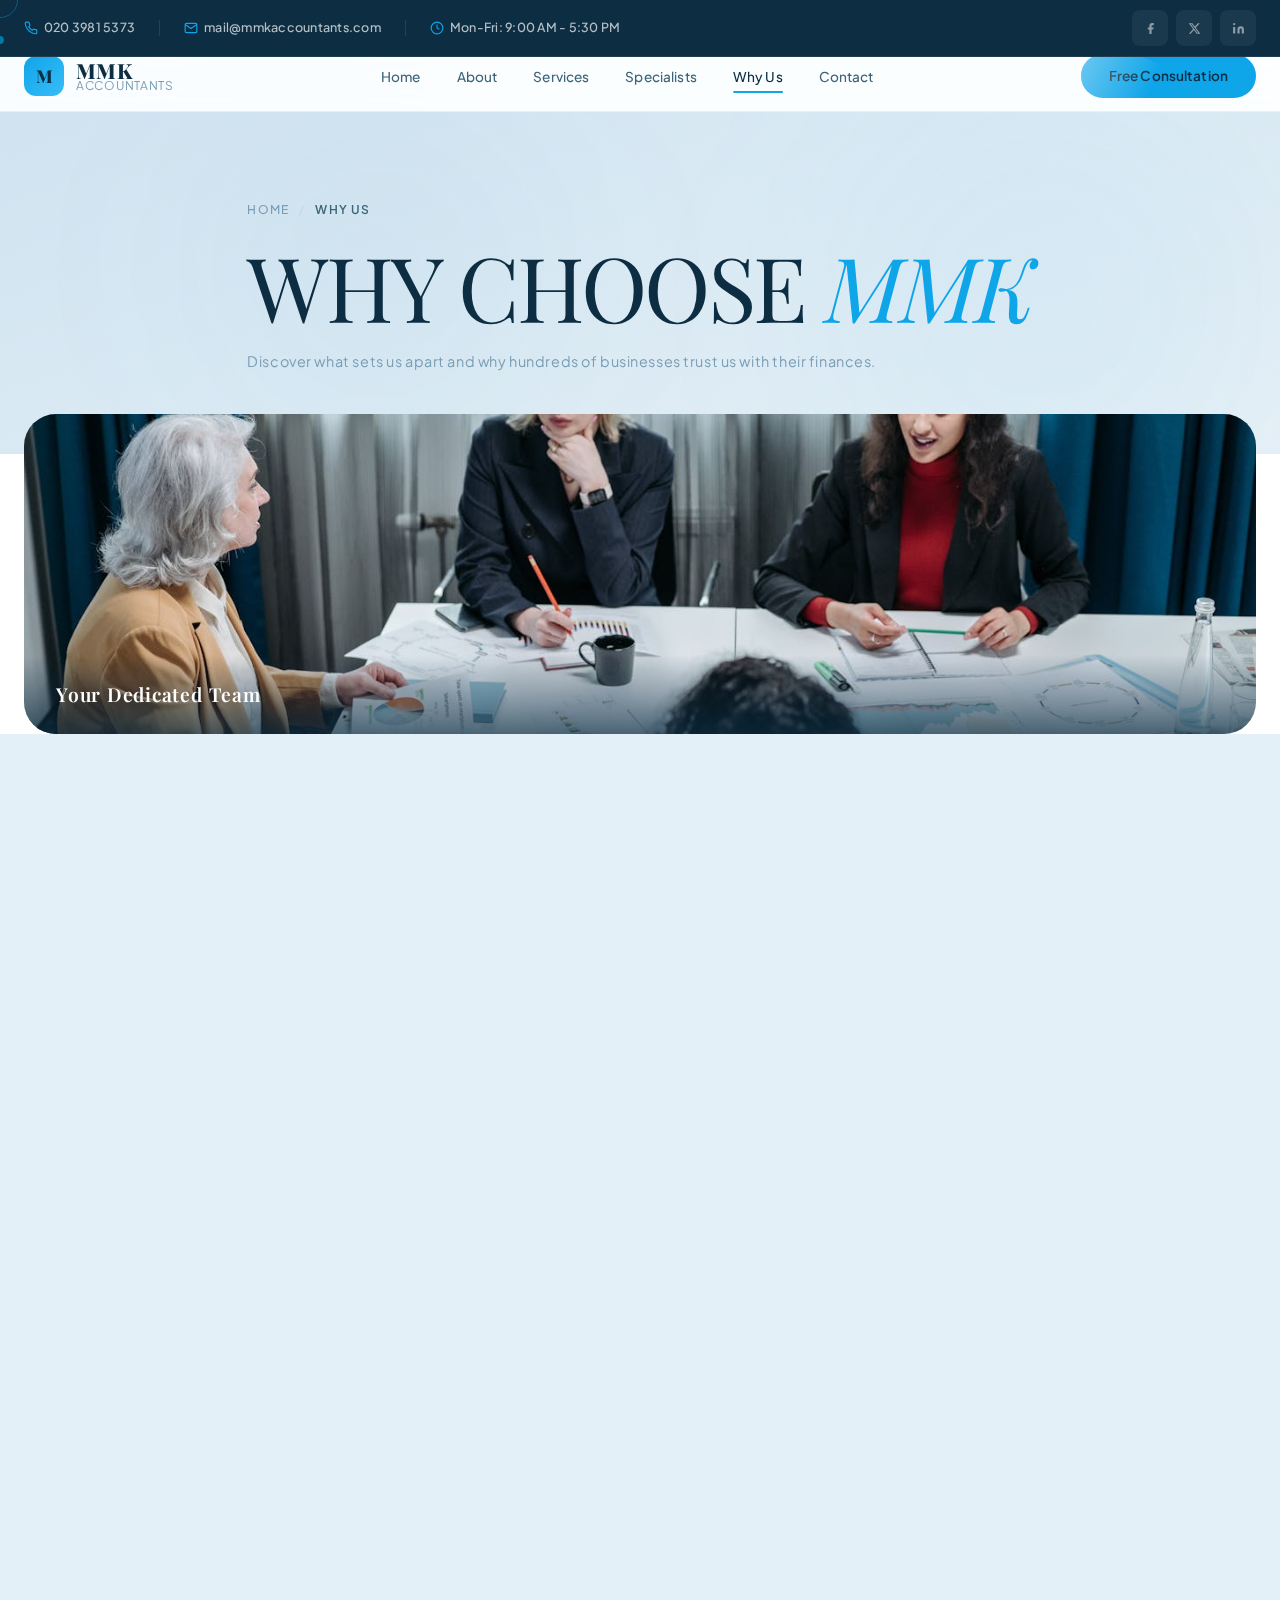
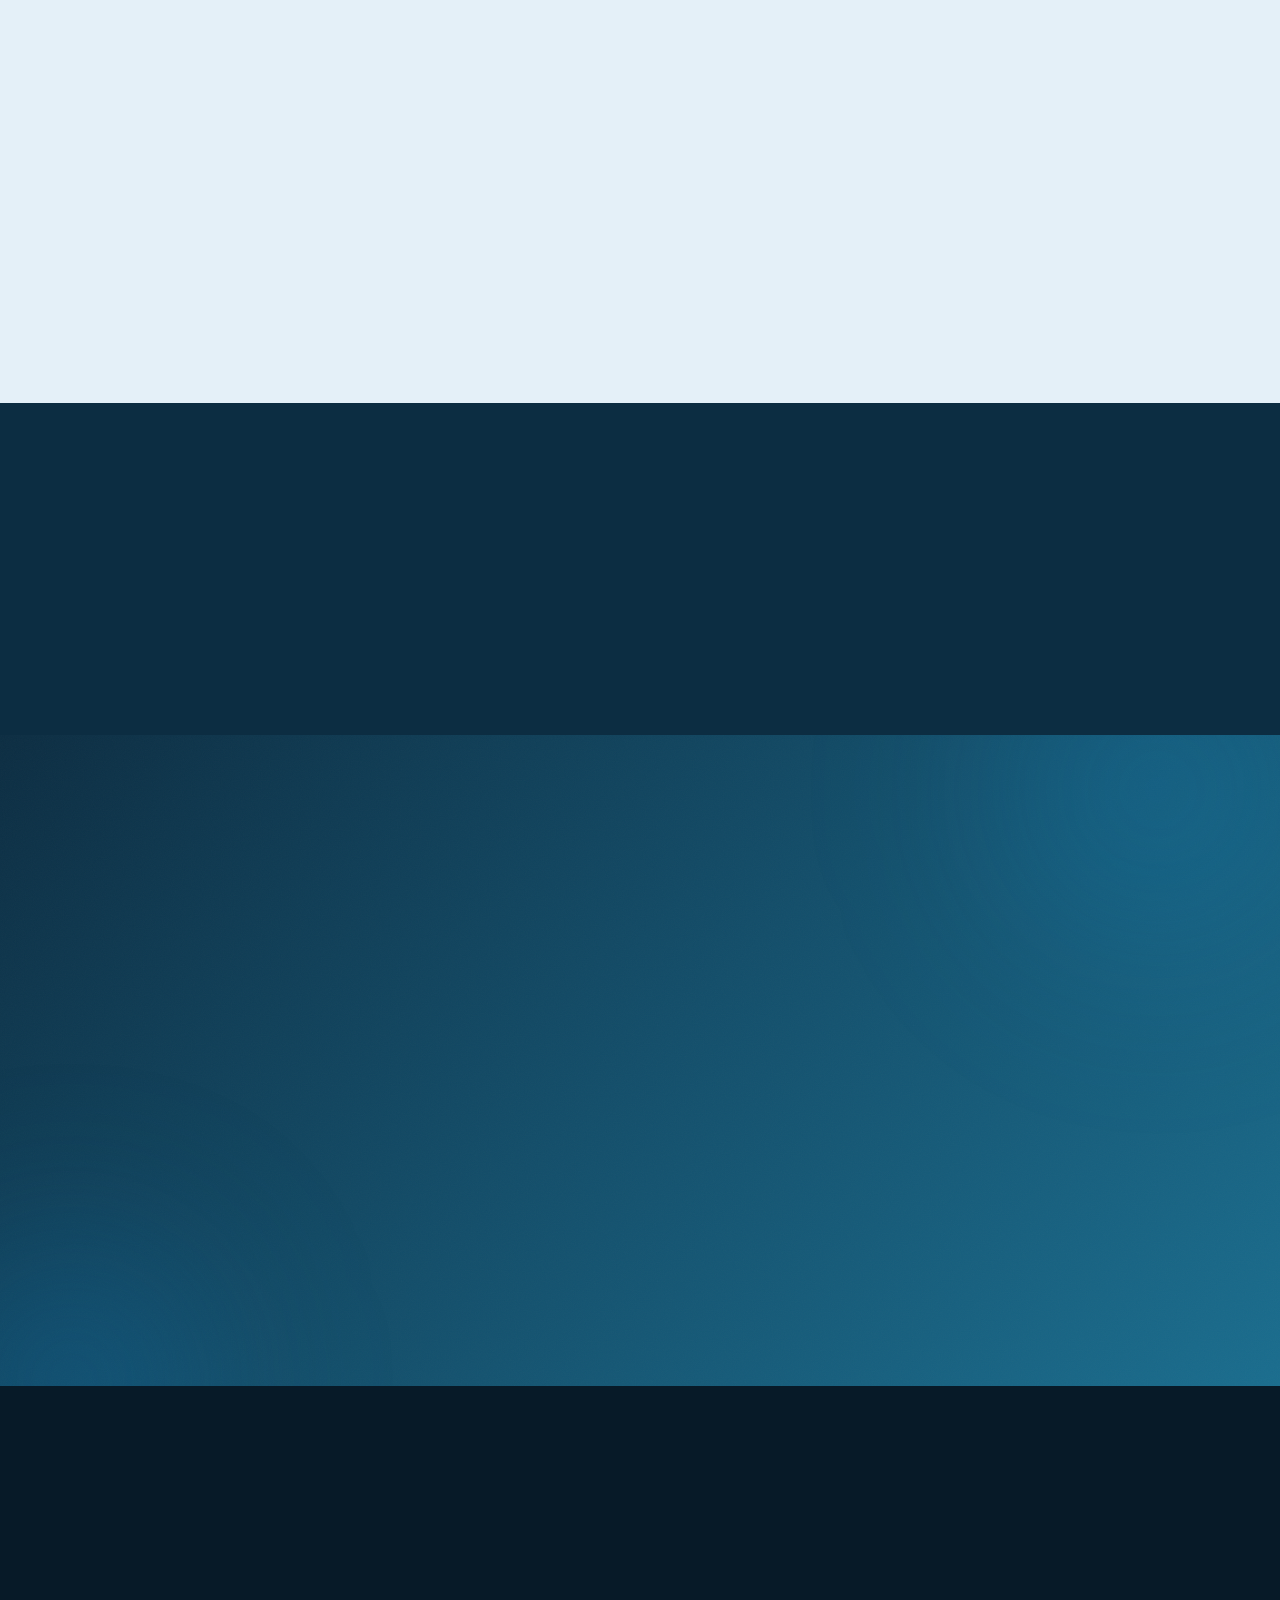
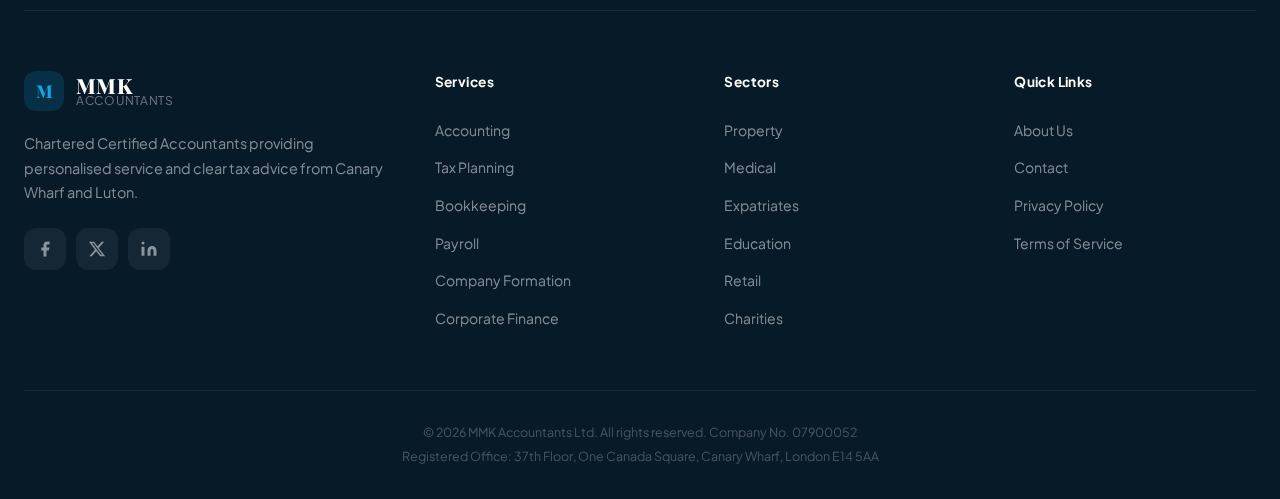
<file: why-us.html>
<!DOCTYPE html>
<html lang="en">
<head>
    <meta charset="UTF-8">
    <meta name="viewport" content="width=device-width, initial-scale=1.0">
    <meta name="description" content="Why Choose MMK Accountants - Proactive advice, fixed fees, cloud-first approach & free consultations. Read client testimonials.">
    <title>Why Choose Us | MMK Accountants Ltd</title>
    <link rel="preconnect" href="https://fonts.googleapis.com">
    <link rel="preconnect" href="https://fonts.gstatic.com" crossorigin>
    <link href="https://fonts.googleapis.com/css2?family=Plus+Jakarta+Sans:wght@300;400;500;600;700;800&family=Playfair+Display:ital,wght@0,400;0,500;0,600;0,700;0,800;1,400;1,600&display=swap" rel="stylesheet">
    <link rel="stylesheet" href="styles.css">
</head>
<body class="page-inner">
    <a href="#main-content" class="skip-to-content">Skip to main content</a>
    <div class="cursor" id="cursor"></div>
    <div class="cursor-follower" id="cursorFollower"></div>

    <div id="preloader">
        <div class="loader">
            <div class="loader-ring"></div>
            <span class="loader-text">MMK</span>
            <span class="loader-sub">ACCOUNTANTS</span>
        </div>
    </div>

    <div class="top-bar" id="topBar">
        <div class="top-bar-inner">
            <div class="top-bar-left">
                <div class="top-bar-item"><svg aria-hidden="true" viewBox="0 0 24 24" fill="none" stroke="currentColor" stroke-width="2"><path d="M22 16.92v3a2 2 0 01-2.18 2 19.79 19.79 0 01-8.63-3.07 19.5 19.5 0 01-6-6 19.79 19.79 0 01-3.07-8.67A2 2 0 014.11 2h3a2 2 0 012 1.72c.127.96.361 1.903.7 2.81a2 2 0 01-.45 2.11L8.09 9.91a16 16 0 006 6l1.27-1.27a2 2 0 012.11-.45c.907.339 1.85.573 2.81.7A2 2 0 0122 16.92z"/></svg><a href="tel:02039815373">020 3981 5373</a></div>
                <div class="top-bar-sep"></div>
                <div class="top-bar-item"><svg aria-hidden="true" viewBox="0 0 24 24" fill="none" stroke="currentColor" stroke-width="2"><path d="M4 4h16c1.1 0 2 .9 2 2v12c0 1.1-.9 2-2 2H4c-1.1 0-2-.9-2-2V6c0-1.1.9-2 2-2z"/><polyline points="22,6 12,13 2,6"/></svg><a href="mailto:mail@mmkaccountants.com">mail@mmkaccountants.com</a></div>
                <div class="top-bar-sep"></div>
                <div class="top-bar-item"><svg aria-hidden="true" viewBox="0 0 24 24" fill="none" stroke="currentColor" stroke-width="2"><circle cx="12" cy="12" r="10"/><polyline points="12 6 12 12 16 14"/></svg>Mon-Fri: 9:00 AM - 5:30 PM</div>
            </div>
            <div class="top-bar-right">
                <div class="top-bar-social">
                    <a href="#" aria-label="Facebook"><svg aria-hidden="true" viewBox="0 0 24 24"><path d="M18 2h-3a5 5 0 00-5 5v3H7v4h3v8h4v-8h3l1-4h-4V7a1 1 0 011-1h3z"/></svg></a>
                    <a href="#" aria-label="X"><svg aria-hidden="true" viewBox="0 0 24 24"><path d="M18.244 2.25h3.308l-7.227 8.26 8.502 11.24H16.17l-5.214-6.817L4.99 21.75H1.68l7.73-8.835L1.254 2.25H8.08l4.713 6.231zm-1.161 17.52h1.833L7.084 4.126H5.117z"/></svg></a>
                    <a href="#" aria-label="LinkedIn"><svg aria-hidden="true" viewBox="0 0 24 24"><path d="M16 8a6 6 0 016 6v7h-4v-7a2 2 0 00-2-2 2 2 0 00-2 2v7h-4v-7a6 6 0 016-6zM2 9h4v12H2zM4 6a2 2 0 100-4 2 2 0 000 4z"/></svg></a>
                </div>
            </div>
        </div>
    </div>

    <header id="header" class="header-inner">
        <nav class="nav-container">
            <a href="index.html" class="logo" data-magnetic>
                <div class="logo-icon"><span>M</span></div>
                <div class="logo-words"><span class="logo-mark">MMK</span><span class="logo-text">Accountants</span></div>
            </a>
            <ul class="nav-links" id="navLinks">
                <li><a href="index.html">Home</a></li>
                <li><a href="about.html">About</a></li>
                <li><a href="services.html">Services</a></li>
                <li><a href="specialists.html">Specialists</a></li>
                <li><a href="why-us.html" class="active">Why Us</a></li>
                <li><a href="contact.html">Contact</a></li>
            </ul>
            <a href="contact.html" class="nav-cta" data-magnetic><span>Free Consultation</span><div class="nav-cta-shine"></div></a>
            <button class="mobile-toggle" id="mobileToggle" aria-label="Toggle menu"><span></span><span></span><span></span></button>
        </nav>
    </header>

    <main id="main-content">
    <section class="page-hero">
        <div class="page-hero-bg"><div class="hero-gradient"></div><div class="hero-mesh-1"></div><div class="hero-mesh-2"></div><div class="hero-grain"></div><div class="hero-grid-lines"></div></div>
        <div class="container">
            <div class="page-hero-content">
                <nav class="breadcrumb" aria-label="Breadcrumb"><a href="index.html">Home</a><span class="breadcrumb-sep">/</span><span>Why Us</span></nav>
                <h1>WHY CHOOSE <em>MMK</em></h1>
                <p>Discover what sets us apart and why hundreds of businesses trust us with their finances.</p>
            </div>
        </div>
    </section>

    <!-- Team Image Banner -->
    <section class="team-banner">
        <div class="container">
            <div class="team-banner-inner anim-item">
                <img src="images/team.jpg" alt="MMK Accountants team meeting at Canary Wharf office" loading="lazy">
                <div class="team-banner-overlay">
                    <span>Your Dedicated Team</span>
                </div>
            </div>
        </div>
    </section>

    <!-- Why Us Section -->
    <section class="why-us">
        <div class="container">
            <div class="section-number-label anim-item">01 &mdash; THE DIFFERENCE</div>
            <div class="why-grid">
                <div class="why-content">
                    <h2 class="anim-item">Why Clients <em>Choose</em> Us</h2>
                    <p class="why-lead anim-item">
                        We combine technical expertise with a genuinely personal approach.
                        Our clients don't just get an accountant &mdash; they get a trusted
                        advisor who is proactively looking out for their interests.
                    </p>
                    <div class="why-items">
                        <div class="why-item anim-item">
                            <div class="why-number">01</div>
                            <div>
                                <h4>Proactive, Not Reactive</h4>
                                <p>We don't wait for problems to arise. We proactively review your situation, identify opportunities, and advise you before deadlines approach. You'll always be one step ahead.</p>
                            </div>
                        </div>
                        <div class="why-item anim-item">
                            <div class="why-number">02</div>
                            <div>
                                <h4>Fixed, Transparent Fees</h4>
                                <p>No hourly billing surprises. We agree a fixed fee upfront so you always know exactly what you're paying. Calls and queries are included &mdash; we want you to pick up the phone.</p>
                            </div>
                        </div>
                        <div class="why-item anim-item">
                            <div class="why-number">03</div>
                            <div>
                                <h4>Cloud-First Approach</h4>
                                <p>As certified Xero partners, we leverage cloud technology to give you real-time access to your accounts. View your finances anytime, anywhere &mdash; on any device.</p>
                            </div>
                        </div>
                        <div class="why-item anim-item">
                            <div class="why-number">04</div>
                            <div>
                                <h4>Free Initial Consultation</h4>
                                <p>Every new client relationship starts with a free, no-obligation meeting. We'll assess your needs, explain how we can help, and provide a clear proposal &mdash; no pressure, no hidden costs.</p>
                            </div>
                        </div>
                    </div>
                </div>
                <div class="why-testimonials">
                    <div class="testimonial-card anim-item" data-tilt data-tilt-intensity="3">
                        <div class="testimonial-quote">&ldquo;</div>
                        <div class="stars">
                            <svg aria-hidden="true" width="16" height="16" viewBox="0 0 24 24" fill="currentColor"><polygon points="12 2 15.09 8.26 22 9.27 17 14.14 18.18 21.02 12 17.77 5.82 21.02 7 14.14 2 9.27 8.91 8.26 12 2"/></svg>
                            <svg aria-hidden="true" width="16" height="16" viewBox="0 0 24 24" fill="currentColor"><polygon points="12 2 15.09 8.26 22 9.27 17 14.14 18.18 21.02 12 17.77 5.82 21.02 7 14.14 2 9.27 8.91 8.26 12 2"/></svg>
                            <svg aria-hidden="true" width="16" height="16" viewBox="0 0 24 24" fill="currentColor"><polygon points="12 2 15.09 8.26 22 9.27 17 14.14 18.18 21.02 12 17.77 5.82 21.02 7 14.14 2 9.27 8.91 8.26 12 2"/></svg>
                            <svg aria-hidden="true" width="16" height="16" viewBox="0 0 24 24" fill="currentColor"><polygon points="12 2 15.09 8.26 22 9.27 17 14.14 18.18 21.02 12 17.77 5.82 21.02 7 14.14 2 9.27 8.91 8.26 12 2"/></svg>
                            <svg aria-hidden="true" width="16" height="16" viewBox="0 0 24 24" fill="currentColor"><polygon points="12 2 15.09 8.26 22 9.27 17 14.14 18.18 21.02 12 17.77 5.82 21.02 7 14.14 2 9.27 8.91 8.26 12 2"/></svg>
                        </div>
                        <blockquote>"MMK have been instrumental in structuring our property portfolio tax-efficiently. Their proactive approach saved us over &pound;40,000 in the first year alone. Genuinely recommend them to any property investor."</blockquote>
                        <div class="testimonial-author">
                            <div class="author-avatar">JR</div>
                            <div>
                                <strong>James R.</strong>
                                <span>Property Developer, London</span>
                            </div>
                        </div>
                    </div>
                    <div class="testimonial-card anim-item" data-tilt data-tilt-intensity="3">
                        <div class="testimonial-quote">&ldquo;</div>
                        <div class="stars">
                            <svg aria-hidden="true" width="16" height="16" viewBox="0 0 24 24" fill="currentColor"><polygon points="12 2 15.09 8.26 22 9.27 17 14.14 18.18 21.02 12 17.77 5.82 21.02 7 14.14 2 9.27 8.91 8.26 12 2"/></svg>
                            <svg aria-hidden="true" width="16" height="16" viewBox="0 0 24 24" fill="currentColor"><polygon points="12 2 15.09 8.26 22 9.27 17 14.14 18.18 21.02 12 17.77 5.82 21.02 7 14.14 2 9.27 8.91 8.26 12 2"/></svg>
                            <svg aria-hidden="true" width="16" height="16" viewBox="0 0 24 24" fill="currentColor"><polygon points="12 2 15.09 8.26 22 9.27 17 14.14 18.18 21.02 12 17.77 5.82 21.02 7 14.14 2 9.27 8.91 8.26 12 2"/></svg>
                            <svg aria-hidden="true" width="16" height="16" viewBox="0 0 24 24" fill="currentColor"><polygon points="12 2 15.09 8.26 22 9.27 17 14.14 18.18 21.02 12 17.77 5.82 21.02 7 14.14 2 9.27 8.91 8.26 12 2"/></svg>
                            <svg aria-hidden="true" width="16" height="16" viewBox="0 0 24 24" fill="currentColor"><polygon points="12 2 15.09 8.26 22 9.27 17 14.14 18.18 21.02 12 17.77 5.82 21.02 7 14.14 2 9.27 8.91 8.26 12 2"/></svg>
                        </div>
                        <blockquote>"Switching to MMK was the best decision for my practice. They understand the complexities of medical professionals' finances &mdash; from NHS pensions to private practice accounting. The fixed-fee model gives me peace of mind."</blockquote>
                        <div class="testimonial-author">
                            <div class="author-avatar">SP</div>
                            <div>
                                <strong>Dr. Sarah P.</strong>
                                <span>GP, Bedfordshire</span>
                            </div>
                        </div>
                    </div>
                    <div class="testimonial-card anim-item" data-tilt data-tilt-intensity="3">
                        <div class="testimonial-quote">&ldquo;</div>
                        <div class="stars">
                            <svg aria-hidden="true" width="16" height="16" viewBox="0 0 24 24" fill="currentColor"><polygon points="12 2 15.09 8.26 22 9.27 17 14.14 18.18 21.02 12 17.77 5.82 21.02 7 14.14 2 9.27 8.91 8.26 12 2"/></svg>
                            <svg aria-hidden="true" width="16" height="16" viewBox="0 0 24 24" fill="currentColor"><polygon points="12 2 15.09 8.26 22 9.27 17 14.14 18.18 21.02 12 17.77 5.82 21.02 7 14.14 2 9.27 8.91 8.26 12 2"/></svg>
                            <svg aria-hidden="true" width="16" height="16" viewBox="0 0 24 24" fill="currentColor"><polygon points="12 2 15.09 8.26 22 9.27 17 14.14 18.18 21.02 12 17.77 5.82 21.02 7 14.14 2 9.27 8.91 8.26 12 2"/></svg>
                            <svg aria-hidden="true" width="16" height="16" viewBox="0 0 24 24" fill="currentColor"><polygon points="12 2 15.09 8.26 22 9.27 17 14.14 18.18 21.02 12 17.77 5.82 21.02 7 14.14 2 9.27 8.91 8.26 12 2"/></svg>
                            <svg aria-hidden="true" width="16" height="16" viewBox="0 0 24 24" fill="currentColor"><polygon points="12 2 15.09 8.26 22 9.27 17 14.14 18.18 21.02 12 17.77 5.82 21.02 7 14.14 2 9.27 8.91 8.26 12 2"/></svg>
                        </div>
                        <blockquote>"As a charity, we needed accountants who truly understood non-profit regulations. MMK's team has been exceptional &mdash; always available, always clear, and their Xero setup has transformed how we track grants."</blockquote>
                        <div class="testimonial-author">
                            <div class="author-avatar">AK</div>
                            <div>
                                <strong>Amina K.</strong>
                                <span>Charity Director, East London</span>
                            </div>
                        </div>
                    </div>
                </div>
            </div>
        </div>
    </section>

    <!-- Stats Section -->
    <section class="stats-section stats-dark">
        <div class="container">
            <div class="section-number-label anim-item" style="color: rgba(255,255,255,0.3); border-bottom-color: rgba(255,255,255,0.08);">02 &mdash; BY THE NUMBERS</div>
            <div class="stats-grid">
                <div class="stats-item anim-item">
                    <span class="stats-number" data-count="500">0</span><span class="stats-plus">+</span>
                    <span class="stats-label">Clients Served</span>
                </div>
                <div class="stats-item anim-item">
                    <span class="stats-number" data-count="13">0</span><span class="stats-plus">+</span>
                    <span class="stats-label">Years Experience</span>
                </div>
                <div class="stats-item anim-item">
                    <span class="stats-number" data-count="98">0</span><span class="stats-plus">%</span>
                    <span class="stats-label">Client Retention</span>
                </div>
                <div class="stats-item anim-item">
                    <span class="stats-number" data-count="2">0</span>
                    <span class="stats-label">Office Locations</span>
                </div>
            </div>
        </div>
    </section>

    <!-- CTA -->
    <section class="cta-section cta-ponivan">
        <div class="cta-bg"><div class="cta-mesh-1"></div><div class="cta-mesh-2"></div><div class="cta-grain"></div></div>
        <div class="container">
            <div class="cta-ponivan-layout">
                <div class="cta-ponivan-label anim-item">03 &mdash; LET'S TALK</div>
                <h2 class="cta-ponivan-heading anim-item">CONTACT</h2>
                <div class="cta-ponivan-grid">
                    <div class="cta-ponivan-circle anim-item"><a href="contact.html" class="circle-btn" data-magnetic><span>SAY HELLO</span></a></div>
                    <div class="cta-ponivan-info anim-item">
                        <div class="cta-info-item"><span class="cta-info-label">EMAIL:</span><a href="mailto:mail@mmkaccountants.com" class="cta-info-value">mail@mmkaccountants.com</a></div>
                        <div class="cta-info-row">
                            <div class="cta-info-item"><span class="cta-info-label">LONDON:</span><a href="tel:02039815373" class="cta-info-value">020 3981 5373</a></div>
                            <div class="cta-info-item"><span class="cta-info-label">LUTON:</span><a href="tel:01582726600" class="cta-info-value">01582 726 600</a></div>
                        </div>
                    </div>
                </div>
            </div>
        </div>
    </section>

    </main>

    <footer class="footer">
        <div class="container">
            <div class="footer-top">
                <div class="footer-cta-text anim-item"><h3>Let's work <em>together.</em></h3></div>
                <a href="contact.html" class="footer-cta-btn anim-item" data-magnetic><span>Get in Touch</span><svg aria-hidden="true" width="24" height="24" viewBox="0 0 24 24" fill="none" stroke="currentColor" stroke-width="2"><path d="M7 17L17 7M17 7H7M17 7v10"/></svg></a>
            </div>
            <div class="footer-grid">
                <div class="footer-brand">
                    <a href="index.html" class="logo"><div class="logo-icon"><span>M</span></div><div class="logo-words"><span class="logo-mark">MMK</span><span class="logo-text">Accountants</span></div></a>
                    <p>Chartered Certified Accountants providing personalised service and clear tax advice from Canary Wharf and Luton.</p>
                    <div class="social-links">
                        <a href="#" aria-label="Facebook"><svg aria-hidden="true" width="18" height="18" viewBox="0 0 24 24" fill="currentColor"><path d="M18 2h-3a5 5 0 00-5 5v3H7v4h3v8h4v-8h3l1-4h-4V7a1 1 0 011-1h3z"/></svg></a>
                        <a href="#" aria-label="X"><svg aria-hidden="true" width="18" height="18" viewBox="0 0 24 24" fill="currentColor"><path d="M18.244 2.25h3.308l-7.227 8.26 8.502 11.24H16.17l-5.214-6.817L4.99 21.75H1.68l7.73-8.835L1.254 2.25H8.08l4.713 6.231zm-1.161 17.52h1.833L7.084 4.126H5.117z"/></svg></a>
                        <a href="#" aria-label="LinkedIn"><svg aria-hidden="true" width="18" height="18" viewBox="0 0 24 24" fill="currentColor"><path d="M16 8a6 6 0 016 6v7h-4v-7a2 2 0 00-2-2 2 2 0 00-2 2v7h-4v-7a6 6 0 016-6zM2 9h4v12H2zM4 6a2 2 0 100-4 2 2 0 000 4z"/></svg></a>
                    </div>
                </div>
                <div class="footer-links"><h4>Services</h4><ul><li><a href="services.html">Accounting</a></li><li><a href="services.html">Tax Planning</a></li><li><a href="services.html">Bookkeeping</a></li><li><a href="services.html">Payroll</a></li><li><a href="services.html">Company Formation</a></li><li><a href="services.html">Corporate Finance</a></li></ul></div>
                <div class="footer-links"><h4>Sectors</h4><ul><li><a href="specialists.html">Property</a></li><li><a href="specialists.html">Medical</a></li><li><a href="specialists.html">Expatriates</a></li><li><a href="specialists.html">Education</a></li><li><a href="specialists.html">Retail</a></li><li><a href="specialists.html">Charities</a></li></ul></div>
                <div class="footer-links"><h4>Quick Links</h4><ul><li><a href="about.html">About Us</a></li><li><a href="contact.html">Contact</a></li><li><a href="#">Privacy Policy</a></li><li><a href="#">Terms of Service</a></li></ul></div>
            </div>
            <div class="footer-bottom">
                <p>&copy; 2026 MMK Accountants Ltd. All rights reserved. Company No. 07900052</p>
                <p>Registered Office: 37th Floor, One Canada Square, Canary Wharf, London E14 5AA</p>
            </div>
        </div>
    </footer>

    <button id="backToTop" class="back-to-top" aria-label="Back to top"><svg aria-hidden="true" width="20" height="20" viewBox="0 0 24 24" fill="none" stroke="currentColor" stroke-width="2"><polyline points="18 15 12 9 6 15"/></svg><svg aria-hidden="true" class="back-to-top-circle" viewBox="0 0 100 100"><circle cx="50" cy="50" r="48"/></svg></button>
    <script src="script.js"></script>
</body>
</html>
</file>
<file: styles.css>
/* ============================================
   MMK Accountants - 2026 Premium Website
   ============================================ */

:root {
    --primary: #0c2d42;
    --primary-mid: #134e6a;
    --primary-light: #1a6d8e;
    --accent: #0ea5e9;
    --accent-light: #38bdf8;
    --accent-dark: #0284c7;
    --accent-glow: rgba(14,165,233,0.35);
    --accent-subtle: rgba(14,165,233,0.06);
    --success: #34d399;
    --info: #60a5fa;
    --bg: #f0f7fb;
    --bg-white: #ffffff;
    --bg-dark: #071a28;
    --bg-section: #e4f0f8;
    --bg-warm: #f2f8fc;
    --text: #0c2d42;
    --text-secondary: #3d6478;
    --text-light: #7a9eb5;
    --border: #c0d8e8;
    --border-light: #dbeaf2;
    --shadow-sm: 0 2px 8px rgba(12,45,66,0.04);
    --shadow: 0 8px 32px rgba(12,45,66,0.06);
    --shadow-lg: 0 20px 48px rgba(12,45,66,0.09);
    --shadow-xl: 0 32px 72px rgba(12,45,66,0.12);
    --shadow-glow: 0 0 60px var(--accent-glow);
    --shadow-accent: 0 8px 32px rgba(14,165,233,0.2);
    --radius: 16px;
    --radius-lg: 24px;
    --radius-xl: 32px;
    --radius-full: 9999px;
    --ease: cubic-bezier(0.16, 1, 0.3, 1);
    --ease-out: cubic-bezier(0.33, 1, 0.68, 1);
    --ease-spring: cubic-bezier(0.34, 1.56, 0.64, 1);
    --font: 'Plus Jakarta Sans', -apple-system, BlinkMacSystemFont, sans-serif;
    --font-display: 'Playfair Display', Georgia, serif;
    --container: 1280px;
}

*, *::before, *::after { margin: 0; padding: 0; box-sizing: border-box; }

html {
    scroll-behavior: smooth;
    scroll-padding-top: 80px;
}

body {
    font-family: var(--font);
    color: var(--text);
    background: var(--bg);
    line-height: 1.6;
    font-size: 16px;
    padding-top: 40px;
    -webkit-font-smoothing: antialiased;
    -moz-osx-font-smoothing: grayscale;
    overflow-x: hidden;
}

img { max-width: 100%; display: block; }
a { text-decoration: none; color: inherit; transition: color 0.4s var(--ease), opacity 0.4s var(--ease); }
ul { list-style: none; }
button { cursor: pointer; border: none; background: none; font-family: inherit; }
input, textarea, select { font-family: inherit; font-size: inherit; }
em { font-family: var(--font-display); font-style: italic; color: var(--accent); }
.container { max-width: var(--container); margin: 0 auto; padding: 0 24px; }

/* --- Custom Cursor --- */
.cursor {
    width: 8px; height: 8px;
    background: var(--accent);
    border-radius: 50%;
    position: fixed;
    pointer-events: none;
    z-index: 99999;
    transform: translate(-50%, -50%);
    transition: width 0.3s var(--ease), height 0.3s var(--ease), background 0.3s;
    mix-blend-mode: difference;
}
.cursor.hover {
    width: 40px; height: 40px;
    background: rgba(14,165,233,0.3);
    mix-blend-mode: normal;
}
.cursor-follower {
    width: 36px; height: 36px;
    border: 1.5px solid rgba(14,165,233,0.4);
    border-radius: 50%;
    position: fixed;
    pointer-events: none;
    z-index: 99998;
    transform: translate(-50%, -50%);
    transition: width 0.5s var(--ease), height 0.5s var(--ease), border-color 0.3s;
}
.cursor-follower.hover {
    width: 60px; height: 60px;
    border-color: rgba(14,165,233,0.2);
}
@media (max-width: 768px) { .cursor, .cursor-follower { display: none; } }

/* --- Preloader --- */
#preloader {
    position: fixed; inset: 0;
    background: var(--primary);
    display: flex; align-items: center; justify-content: center;
    z-index: 100000;
    transition: opacity 0.8s var(--ease), visibility 0.8s;
}
#preloader.loaded { opacity: 0; visibility: hidden; pointer-events: none; }
.loader { text-align: center; position: relative; }
.loader-ring {
    width: 80px; height: 80px;
    border: 2px solid rgba(14,165,233,0.15);
    border-top-color: var(--accent);
    border-radius: 50%;
    margin: 0 auto 20px;
    animation: spin 1s linear infinite;
}
@keyframes spin { to { transform: rotate(360deg); } }
.loader-text {
    font-family: var(--font-display); font-size: 2.5rem; font-weight: 800;
    color: var(--accent); display: block; letter-spacing: 0.08em;
}
.loader-sub {
    font-size: 0.7rem; font-weight: 600; letter-spacing: 0.3em;
    color: rgba(255,255,255,0.35); display: block; margin-top: 4px;
}

/* --- Top Contact Bar --- */
.top-bar {
    background: var(--primary);
    color: rgba(255,255,255,0.7);
    font-size: 0.78rem; font-weight: 500;
    padding: 10px 0;
    position: fixed; top: 0; left: 0; right: 0; z-index: 1001;
    border-bottom: 1px solid rgba(255,255,255,0.08);
    transition: transform 0.4s var(--ease), opacity 0.4s var(--ease);
}
.top-bar.hidden {
    transform: translateY(-100%);
    opacity: 0;
    pointer-events: none;
}
.top-bar-inner {
    max-width: var(--container); margin: 0 auto; padding: 0 24px;
    display: flex; align-items: center; justify-content: space-between;
}
.top-bar-left { display: flex; align-items: center; gap: 24px; }
.top-bar-right { display: flex; align-items: center; gap: 20px; }
.top-bar-item {
    display: flex; align-items: center; gap: 6px;
    letter-spacing: 0.02em;
}
.top-bar-item svg { width: 14px; height: 14px; stroke: var(--accent); flex-shrink: 0; }
.top-bar-item a { color: rgba(255,255,255,0.7); transition: color 0.3s var(--ease); }
.top-bar-item a:hover { color: var(--accent-light); }
.top-bar-social { display: flex; gap: 8px; }
.top-bar-social a {
    width: 36px; height: 36px; display: flex; align-items: center; justify-content: center;
    border-radius: 8px; background: rgba(255,255,255,0.06);
    transition: background 0.3s var(--ease);
}
.top-bar-social a:hover { background: var(--accent); }
.top-bar-social a svg { width: 13px; height: 13px; fill: rgba(255,255,255,0.5); stroke: none; }
.top-bar-social a:hover svg { fill: var(--primary); }
.top-bar-sep {
    width: 1px; height: 16px; background: rgba(255,255,255,0.1);
}
@media (max-width: 768px) {
    .top-bar-right { display: none; }
    .top-bar-left { gap: 16px; font-size: 0.72rem; }
    .top-bar-item:nth-child(n+3) { display: none; }
}

/* --- Navigation --- */
#header {
    position: fixed; top: 40px; left: 0; right: 0; z-index: 1000;
    padding: 8px 0;
    transition: all 0.5s var(--ease);
}
.top-bar.hidden ~ #header { top: 0; }
#header::before {
    content: ''; position: absolute; inset: 0;
    background: rgba(255,255,255,0);
    backdrop-filter: blur(0px); -webkit-backdrop-filter: blur(0px);
    border-bottom: 1px solid transparent;
    transition: all 0.5s var(--ease);
}
#header.scrolled::before {
    background: rgba(255,255,255,0.88);
    backdrop-filter: blur(24px) saturate(180%);
    -webkit-backdrop-filter: blur(24px) saturate(180%);
    border-bottom-color: rgba(0,0,0,0.06);
}
#header.scrolled { padding: 0; }

.nav-container {
    max-width: var(--container); margin: 0 auto; padding: 0 24px;
    display: flex; align-items: center; justify-content: space-between;
    height: 72px; position: relative; z-index: 1;
}

.logo { display: flex; align-items: center; gap: 12px; }
.logo-icon {
    width: 40px; height: 40px;
    background: linear-gradient(135deg, var(--accent), var(--accent-light));
    border-radius: 12px; display: flex; align-items: center; justify-content: center;
    transition: transform 0.4s var(--ease-spring);
}
.logo-icon span {
    font-family: var(--font-display); font-weight: 800; font-size: 1.1rem;
    color: var(--primary);
}
.logo:hover .logo-icon { transform: rotate(-8deg) scale(1.05); }
.logo-mark {
    font-family: var(--font-display); font-weight: 800; font-size: 1.3rem;
    color: var(--primary); letter-spacing: 0.02em; display: block; line-height: 1;
}
.logo-text {
    font-weight: 400; font-size: 0.75rem; color: var(--text-light);
    letter-spacing: 0.06em; text-transform: uppercase; display: block; line-height: 1;
}

.nav-links { display: flex; gap: 36px; }
.nav-links a {
    font-size: 0.85rem; font-weight: 500; color: var(--text-secondary);
    position: relative; padding: 4px 0; letter-spacing: 0.01em;
}
/* Dark hero pages keep these via page-dark-hero class on body */
.page-dark-hero #header:not(.scrolled) .nav-links a { color: rgba(255,255,255,0.7); }
.page-dark-hero #header:not(.scrolled) .nav-links a:hover,
.page-dark-hero #header:not(.scrolled) .nav-links a.active { color: white; }
.page-dark-hero #header:not(.scrolled) .logo-mark { color: white; }
.page-dark-hero #header:not(.scrolled) .logo-text { color: rgba(255,255,255,0.5); }
.page-dark-hero #header:not(.scrolled) .mobile-toggle span { background: white; }
.nav-links a::after {
    content: ''; position: absolute; bottom: -4px; left: 50%; width: 0; height: 2px;
    background: var(--accent); border-radius: 2px;
    transform: translateX(-50%); transition: width 0.4s var(--ease);
}
.nav-links a:hover, .nav-links a.active { color: var(--primary); }
.nav-links a:hover::after, .nav-links a.active::after { width: 100%; }

.nav-cta {
    position: relative; overflow: hidden;
    background: var(--accent); color: var(--primary) !important;
    padding: 11px 28px; border-radius: var(--radius-full);
    font-size: 0.85rem; font-weight: 600; letter-spacing: 0.01em;
}
.nav-cta-shine {
    position: absolute; top: -50%; left: -100%; width: 200%; height: 200%;
    background: linear-gradient(90deg, transparent 30%, rgba(255,255,255,0.35) 50%, transparent 70%);
    transform: rotate(25deg); transition: left 0.6s var(--ease);
}
.nav-cta:hover .nav-cta-shine { left: 100%; }
.nav-cta:hover { transform: translateY(-1px); box-shadow: 0 6px 20px var(--accent-glow); }

.mobile-toggle { display: none; flex-direction: column; gap: 6px; padding: 8px; z-index: 10; }
.mobile-toggle span {
    width: 24px; height: 2px; background: var(--text);
    border-radius: 2px; transition: all 0.4s var(--ease); transform-origin: center;
}
#header:not(.scrolled) .mobile-toggle span { background: white; }
.mobile-toggle.active span:nth-child(1) { transform: rotate(45deg) translate(5.5px, 5.5px); }
.mobile-toggle.active span:nth-child(2) { opacity: 0; transform: scaleX(0); }
.mobile-toggle.active span:nth-child(3) { transform: rotate(-45deg) translate(5.5px, -5.5px); }

/* --- Hero Section (original dark hero - kept for inner page hero banners) --- */
.hero {
    position: relative; min-height: 100vh; display: flex; align-items: center;
    padding: 120px 24px 80px; overflow: hidden;
}
.hero-bg { position: absolute; inset: 0; z-index: 0; }
.hero-gradient {
    position: absolute; inset: 0;
    background: linear-gradient(160deg, #061a28 0%, #0c2d42 30%, #134e6a 60%, #1a6d8e 100%);
}

/* Animated mesh gradient orbs */
.hero-mesh-1, .hero-mesh-2, .hero-mesh-3 {
    position: absolute; border-radius: 50%; filter: blur(100px);
    animation: meshFloat 12s ease-in-out infinite;
}
.hero-mesh-1 {
    width: 600px; height: 600px; top: -10%; right: -5%;
    background: radial-gradient(circle, rgba(14,165,233,0.2) 0%, transparent 70%);
    animation-delay: 0s;
}
.hero-mesh-2 {
    width: 500px; height: 500px; bottom: -15%; left: 10%;
    background: radial-gradient(circle, rgba(14,120,180,0.5) 0%, transparent 70%);
    animation-delay: -4s;
}
.hero-mesh-3 {
    width: 400px; height: 400px; top: 30%; left: 40%;
    background: radial-gradient(circle, rgba(56,189,248,0.08) 0%, transparent 70%);
    animation-delay: -8s;
}
@keyframes meshFloat {
    0%, 100% { transform: translate(0, 0) scale(1); }
    25% { transform: translate(30px, -40px) scale(1.05); }
    50% { transform: translate(-20px, 20px) scale(0.95); }
    75% { transform: translate(40px, 10px) scale(1.02); }
}

.hero-grain {
    position: absolute; inset: 0; opacity: 0.03;
    background-image: url("data:image/svg+xml,%3Csvg viewBox='0 0 256 256' xmlns='http://www.w3.org/2000/svg'%3E%3Cfilter id='noise'%3E%3CfeTurbulence type='fractalNoise' baseFrequency='0.9' numOctaves='4' stitchTiles='stitch'/%3E%3C/filter%3E%3Crect width='100%25' height='100%25' filter='url(%23noise)'/%3E%3C/svg%3E");
    background-repeat: repeat; background-size: 256px;
}

.hero-grid-lines {
    position: absolute; inset: 0; opacity: 0.04;
    background-image:
        linear-gradient(rgba(255,255,255,0.1) 1px, transparent 1px),
        linear-gradient(90deg, rgba(255,255,255,0.1) 1px, transparent 1px);
    background-size: 80px 80px;
}

/* Particles */
.particles { position: absolute; inset: 0; z-index: 1; pointer-events: none; }
.particle {
    position: absolute; width: 3px; height: 3px;
    background: rgba(14,165,233,0.4); border-radius: 50%;
    animation: particleFloat linear infinite;
}
@keyframes particleFloat {
    0% { transform: translateY(100vh) scale(0); opacity: 0; }
    10% { opacity: 1; }
    90% { opacity: 1; }
    100% { transform: translateY(-10vh) scale(1); opacity: 0; }
}

.hero-content {
    position: relative; z-index: 2; max-width: 660px;
    margin-left: calc((100vw - var(--container)) / 2 + 24px);
}

/* Reveal animations */
.reveal-text {
    overflow: hidden; display: block;
}
.reveal-text::after {
    content: ''; position: absolute; inset: 0;
    background: var(--accent); transform: scaleX(1); transform-origin: right;
    transition: transform 0.8s var(--ease); transition-delay: var(--reveal-delay, 0s);
}
.reveal-text.revealed::after { transform: scaleX(0); }

.reveal-fade {
    opacity: 0; transform: translateY(30px);
    transition: opacity 0.8s var(--ease), transform 0.8s var(--ease);
}
.reveal-fade.revealed { opacity: 1; transform: translateY(0); }

.hero-badge {
    display: inline-flex; align-items: center; gap: 10px;
    background: rgba(255,255,255,0.06); border: 1px solid rgba(255,255,255,0.1);
    backdrop-filter: blur(16px); -webkit-backdrop-filter: blur(16px);
    padding: 10px 24px; border-radius: var(--radius-full);
    font-size: 0.78rem; font-weight: 500; color: rgba(255,255,255,0.85);
    margin-bottom: 36px; letter-spacing: 0.04em;
}
.badge-dot {
    width: 8px; height: 8px; background: var(--accent); border-radius: 50%;
    box-shadow: 0 0 12px rgba(14,165,233,0.5);
    animation: pulse-glow 2s ease infinite;
}
@keyframes pulse-glow {
    0%, 100% { opacity: 1; box-shadow: 0 0 12px rgba(14,165,233,0.5); }
    50% { opacity: 0.5; box-shadow: 0 0 4px rgba(14,165,233,0.2); }
}

.hero h1 {
    font-family: var(--font-display); font-size: clamp(2.75rem, 5.5vw, 4.25rem);
    font-weight: 700; line-height: 1.1; color: white; margin-bottom: 28px;
    letter-spacing: -0.02em;
}
.hero-line { display: block; position: relative; }
.hero-line.accent { color: var(--accent); }

.hero-subtitle {
    font-size: 1.1rem; line-height: 1.8; color: rgba(255,255,255,0.55);
    margin-bottom: 44px; max-width: 520px; font-weight: 300;
}

.hero-actions { display: flex; gap: 16px; margin-bottom: 64px; flex-wrap: wrap; }

.btn {
    display: inline-flex; align-items: center; gap: 10px;
    padding: 15px 34px; border-radius: var(--radius-full);
    font-weight: 600; font-size: 0.9rem;
    transition: all 0.4s var(--ease); border: 2px solid transparent;
    position: relative; overflow: hidden;
}
.btn-text { position: relative; z-index: 1; }
.btn-icon {
    position: relative; z-index: 1;
    transition: transform 0.4s var(--ease);
}
.btn:hover .btn-icon { transform: translateX(3px); }

.btn-primary {
    background: linear-gradient(135deg, var(--accent), var(--accent-light));
    color: var(--primary);
}
.btn-glow {
    position: absolute; inset: -2px; border-radius: inherit;
    background: linear-gradient(135deg, var(--accent), var(--accent-light));
    filter: blur(16px); opacity: 0;
    transition: opacity 0.4s var(--ease); z-index: 0;
}
.btn-primary:hover { transform: translateY(-3px); }
.btn-primary:hover .btn-glow { opacity: 0.5; }

.btn-outline { border-color: rgba(255,255,255,0.2); color: white; }
.btn-outline:hover {
    border-color: rgba(255,255,255,0.5);
    background: rgba(255,255,255,0.06);
    transform: translateY(-2px);
}
.btn-white { background: white; color: var(--primary); }
.btn-white:hover { transform: translateY(-3px); box-shadow: var(--shadow-lg); }
.btn-outline-white { border-color: rgba(255,255,255,0.25); color: white; }
.btn-outline-white:hover { background: rgba(255,255,255,0.1); border-color: rgba(255,255,255,0.5); }
.btn-full { width: 100%; justify-content: center; }

.hero-stats { display: flex; align-items: center; gap: 36px; }
.stat-number {
    font-size: 2.5rem; font-weight: 900; color: white;
    line-height: 1; display: inline; letter-spacing: -0.02em;
}
.stat-plus { font-size: 2rem; font-weight: 800; color: var(--accent); }
.stat-label {
    display: block; font-size: 0.75rem; color: rgba(255,255,255,0.4);
    margin-top: 6px; font-weight: 500; letter-spacing: 0.05em; text-transform: uppercase;
}
.stat-divider { width: 1px; height: 52px; background: rgba(255,255,255,0.1); }

.hero-visual {
    position: absolute;
    right: calc((100vw - var(--container)) / 2 + 24px);
    top: 50%; transform: translateY(-50%); z-index: 2; width: 400px;
}
.hero-card {
    background: rgba(255,255,255,0.06);
    backdrop-filter: blur(24px); -webkit-backdrop-filter: blur(24px);
    border: 1px solid rgba(255,255,255,0.1);
    border-radius: var(--radius); padding: 22px 28px;
    display: flex; align-items: center; gap: 16px; color: white;
    margin-bottom: 16px; position: relative; overflow: hidden;
    opacity: 0; transform: translateY(30px) translateX(20px);
    animation: cardSlideIn 0.8s var(--ease) forwards;
}
.card-1 { animation-delay: 0.4s; }
.card-2 { animation-delay: 0.6s; }
.card-3 { animation-delay: 0.8s; }
@keyframes cardSlideIn { to { opacity: 1; transform: translateY(0) translateX(0); } }

.card-shimmer {
    position: absolute; top: 0; left: -100%; width: 50%; height: 100%;
    background: linear-gradient(90deg, transparent, rgba(255,255,255,0.06), transparent);
    animation: shimmer 4s ease-in-out infinite;
}
@keyframes shimmer { 0%, 100% { left: -100%; } 50% { left: 150%; } }

.hero-card span { font-size: 0.85rem; color: rgba(255,255,255,0.6); }
.hero-card strong { margin-left: auto; font-size: 1.1rem; color: var(--accent); font-weight: 700; }

.card-icon {
    width: 46px; height: 46px; background: rgba(14,165,233,0.15);
    border-radius: 12px; display: flex; align-items: center;
    justify-content: center; flex-shrink: 0;
}
.card-icon svg { stroke: var(--accent); }
.card-icon.green { background: rgba(56,189,248,0.12); }
.card-icon.green svg { stroke: var(--accent-light); }
.card-icon.blue { background: rgba(14,165,233,0.12); }
.card-icon.blue svg { stroke: var(--accent); }

.scroll-indicator {
    position: absolute; bottom: 40px; left: 50%; transform: translateX(-50%);
    z-index: 2; display: flex; flex-direction: column; align-items: center; gap: 12px;
}
.scroll-text {
    font-size: 0.65rem; font-weight: 600; letter-spacing: 0.2em;
    text-transform: uppercase; color: rgba(255,255,255,0.3);
    writing-mode: vertical-lr;
}
.scroll-line {
    width: 1px; height: 48px; background: rgba(255,255,255,0.15);
    border-radius: 2px; position: relative; overflow: hidden;
}
.scroll-line::after {
    content: ''; position: absolute; top: -100%; left: 0;
    width: 100%; height: 40%; background: var(--accent);
    border-radius: 2px; animation: scrollDown 2.5s var(--ease) infinite;
}
@keyframes scrollDown { 0% { top: -40%; } 100% { top: 120%; } }

/* --- Marquee Accreditations --- */
.accreditations {
    padding: 28px 0; background: var(--bg-white);
    border-bottom: 1px solid var(--border-light); overflow: hidden;
}
.marquee-wrapper { overflow: hidden; mask-image: linear-gradient(90deg, transparent, black 10%, black 90%, transparent); }
.marquee-track { display: flex; width: max-content; animation: marquee 30s linear infinite; }
.marquee-content {
    display: flex; align-items: center; gap: 40px;
    padding: 0 20px; flex-shrink: 0;
}
@keyframes marquee { 0% { transform: translateX(0); } 100% { transform: translateX(-50%); } }

.accred-item { display: flex; align-items: center; gap: 12px; white-space: nowrap; }
.accred-item span:last-child { color: var(--text-light); font-size: 0.8rem; }
.accred-icon {
    font-weight: 800; font-size: 0.95rem; color: var(--primary);
    background: var(--bg-section); padding: 8px 16px; border-radius: 10px;
    letter-spacing: 0.04em;
}
.accred-icon.xero { color: #13b5ea; }
.accred-icon.hmrc { color: #00703c; }
.accred-icon.ico { color: #6366f1; }
.accred-sep { color: var(--border); font-size: 0.8rem; }

/* --- Scroll Animations --- */
.anim-item {
    opacity: 0; transform: translateY(40px);
    transition: opacity 0.8s var(--ease), transform 0.8s var(--ease);
}
.anim-item.visible { opacity: 1; transform: translateY(0); }

/* --- Section Commons --- */
.section-tag {
    display: inline-block; font-size: 0.75rem; font-weight: 700;
    text-transform: uppercase; letter-spacing: 0.15em;
    color: var(--accent); margin-bottom: 16px; position: relative;
    padding-left: 24px;
}
.section-tag::before {
    content: ''; position: absolute; left: 0; top: 50%; transform: translateY(-50%);
    width: 16px; height: 2px; background: var(--accent); border-radius: 2px;
}
.section-header { text-align: center; max-width: 640px; margin: 0 auto 72px; }
.section-header .section-tag { padding-left: 0; }
.section-header .section-tag::before { display: none; }

.section-header h2, .about-content h2, .why-content h2 {
    font-family: var(--font-display); font-size: clamp(2.25rem, 4.5vw, 3rem);
    font-weight: 700; color: var(--primary); margin-bottom: 20px;
    line-height: 1.15; letter-spacing: -0.02em;
}
.section-header p { color: var(--text-secondary); font-size: 1.1rem; line-height: 1.7; }

/* --- About --- */
.about { padding: 140px 0; background: var(--bg-white); }
.about-grid { display: grid; grid-template-columns: 1.1fr 1fr; gap: 100px; align-items: center; }
.about-lead { font-size: 1.15rem; color: var(--text); margin-bottom: 20px; line-height: 1.8; }
.about-content p { color: var(--text-secondary); margin-bottom: 16px; font-size: 0.95rem; }

.about-features { margin-top: 36px; display: flex; flex-direction: column; gap: 24px; }
.about-feature {
    display: flex; align-items: flex-start; gap: 16px;
    padding: 16px; border-radius: var(--radius); transition: all 0.4s var(--ease);
}
.about-feature:hover { background: var(--bg-section); transform: translateX(8px); }
.feature-icon {
    width: 44px; height: 44px;
    background: linear-gradient(135deg, rgba(14,165,233,0.12), rgba(14,165,233,0.04));
    border-radius: 12px; display: flex; align-items: center;
    justify-content: center; flex-shrink: 0;
}
.feature-icon svg { stroke: var(--accent); }
.about-feature strong { display: block; font-size: 0.95rem; color: var(--text); margin-bottom: 2px; }
.about-feature span { font-size: 0.82rem; color: var(--text-secondary); }

.about-visual { position: relative; }
.about-image-wrapper { position: relative; border-radius: var(--radius-xl); overflow: hidden; }
.about-image-inner {
    aspect-ratio: 4/3;
    background: linear-gradient(135deg, var(--primary), var(--primary-light));
    border-radius: var(--radius-xl);
}
.about-image-placeholder {
    width: 100%; height: 100%; display: flex; flex-direction: column;
    align-items: center; justify-content: center;
    color: rgba(255,255,255,0.4); gap: 12px;
}
.about-image-placeholder span { font-weight: 600; font-size: 1.1rem; color: rgba(255,255,255,0.75); }
.about-image-placeholder .sub { font-weight: 400; font-size: 0.85rem; color: rgba(255,255,255,0.4); }
.about-image-border {
    position: absolute; inset: -1px; border-radius: var(--radius-xl);
    border: 1px solid rgba(255,255,255,0.1); pointer-events: none;
}

.about-floating-card {
    position: absolute; bottom: -32px; right: -32px;
    background: white; border-radius: var(--radius-lg); padding: 28px;
    box-shadow: var(--shadow-xl); max-width: 230px;
    border: 1px solid var(--border-light);
}
.floating-number {
    font-family: var(--font-display); font-size: 3rem; font-weight: 800;
    background: linear-gradient(135deg, var(--accent), #0369a1);
    -webkit-background-clip: text; -webkit-text-fill-color: transparent;
    background-clip: text; line-height: 1; margin-bottom: 8px;
}
.floating-text { font-size: 0.85rem; color: var(--text-secondary); line-height: 1.5; }

.about-dots {
    position: absolute; top: -20px; left: -20px; width: 100px; height: 100px;
    background-image: radial-gradient(var(--accent) 1.5px, transparent 1.5px);
    background-size: 14px 14px; opacity: 0.15; z-index: -1;
}

/* --- Services --- */
.services { padding: 140px 0; background: var(--bg-section); }
.services-grid { display: grid; grid-template-columns: repeat(3, 1fr); gap: 28px; }

.service-card {
    position: relative; border-radius: var(--radius-xl);
    transition: transform 0.5s var(--ease);
}
.service-card:hover { transform: translateY(-8px); }
.service-card-inner {
    position: relative; overflow: hidden;
    background: var(--bg-white); border-radius: var(--radius-xl);
    padding: 40px 32px; border: 1px solid var(--border);
    transition: all 0.5s var(--ease); height: 100%;
}
.service-card:hover .service-card-inner {
    border-color: rgba(14,165,233,0.3); box-shadow: var(--shadow-lg);
}

.service-glow {
    position: absolute; top: 0; left: 0; right: 0; height: 3px;
    background: linear-gradient(90deg, var(--accent), var(--accent-light));
    transform: scaleX(0); transform-origin: left;
    transition: transform 0.6s var(--ease);
}
.service-card:hover .service-glow { transform: scaleX(1); }
.service-card.featured .service-glow { transform: scaleX(1); }
.service-card.featured .service-card-inner {
    border-color: rgba(14,165,233,0.25); box-shadow: var(--shadow);
}

.service-badge {
    position: absolute; top: 20px; right: 20px;
    background: linear-gradient(135deg, var(--accent), var(--accent-light));
    color: var(--primary); font-size: 0.65rem; font-weight: 800;
    padding: 5px 14px; border-radius: var(--radius-full);
    text-transform: uppercase; letter-spacing: 0.06em;
}

.service-icon {
    width: 60px; height: 60px;
    background: linear-gradient(135deg, var(--primary), var(--primary-light));
    border-radius: 16px; display: flex; align-items: center;
    justify-content: center; margin-bottom: 28px;
    transition: transform 0.5s var(--ease-spring);
}
.service-card:hover .service-icon { transform: scale(1.08) rotate(-3deg); }
.service-icon svg { stroke: white; }

.service-card h3 {
    font-size: 1.2rem; font-weight: 700; color: var(--primary);
    margin-bottom: 12px; letter-spacing: -0.01em;
}
.service-card-inner > p, .service-card p {
    color: var(--text-secondary); font-size: 0.9rem; line-height: 1.7; margin-bottom: 24px;
}
.service-features { display: flex; flex-direction: column; gap: 10px; }
.service-features li {
    display: flex; align-items: center; gap: 10px;
    font-size: 0.85rem; color: var(--text-secondary);
}
.service-features li::before {
    content: ''; width: 6px; height: 6px; border-radius: 50%; flex-shrink: 0;
    background: var(--accent);
    box-shadow: 0 0 8px var(--accent-glow);
}

.service-arrow {
    position: absolute; bottom: 28px; right: 28px;
    width: 40px; height: 40px; border-radius: 50%;
    background: var(--bg-section); display: flex;
    align-items: center; justify-content: center;
    opacity: 0; transform: translate(-8px, 8px);
    transition: all 0.4s var(--ease);
}
.service-arrow svg { stroke: var(--accent); }
.service-card:hover .service-arrow { opacity: 1; transform: translate(0, 0); }

/* --- Specialist Sectors --- */
.specialists { padding: 140px 0; background: var(--bg-white); }
.specialist-grid { display: grid; grid-template-columns: repeat(3, 1fr); gap: 24px; }

.specialist-item {
    padding: 40px 32px; border-radius: var(--radius-xl);
    border: 1px solid var(--border); text-align: center;
    position: relative; overflow: hidden;
    transition: all 0.5s var(--ease);
}
.specialist-line {
    position: absolute; bottom: 0; left: 50%; width: 0; height: 2px;
    background: var(--accent); transform: translateX(-50%);
    transition: width 0.5s var(--ease);
}
.specialist-item:hover .specialist-line { width: 60%; }
.specialist-item:hover {
    border-color: rgba(14,165,233,0.2);
    background: linear-gradient(180deg, rgba(14,165,233,0.03), transparent);
    transform: translateY(-4px); box-shadow: var(--shadow);
}

.specialist-icon {
    width: 64px; height: 64px; background: var(--bg-section);
    border-radius: 18px; display: flex; align-items: center;
    justify-content: center; margin: 0 auto 20px;
    transition: all 0.5s var(--ease-spring);
}
.specialist-item:hover .specialist-icon {
    background: linear-gradient(135deg, var(--primary), var(--primary-light));
    transform: scale(1.1) rotate(-5deg);
}
.specialist-icon svg { stroke: var(--primary); transition: all 0.4s var(--ease); }
.specialist-item:hover .specialist-icon svg { stroke: white; }

.specialist-item h4 { font-size: 1.05rem; font-weight: 700; color: var(--primary); margin-bottom: 8px; }
.specialist-item p { font-size: 0.875rem; color: var(--text-secondary); line-height: 1.6; }

/* Specialist card images */
.specialist-img {
    width: 100%; height: 140px; border-radius: 12px; overflow: hidden;
    margin-bottom: 20px;
}
.specialist-img img {
    width: 100%; height: 100%; object-fit: cover;
    filter: grayscale(20%) brightness(0.95);
    transition: all 0.6s var(--ease);
}
.specialist-item:hover .specialist-img img {
    filter: grayscale(0%) brightness(1);
    transform: scale(1.05);
}

/* Team Banner (Why Us page) */
.team-banner { padding: 0 0 0; background: var(--bg-white); }
.team-banner-inner {
    position: relative; border-radius: var(--radius-xl); overflow: hidden;
    max-height: 320px; margin-top: -40px;
}
.team-banner-inner img {
    width: 100%; height: 320px; object-fit: cover;
    display: block;
}
.team-banner-overlay {
    position: absolute; bottom: 0; left: 0; right: 0;
    padding: 24px 32px;
    background: linear-gradient(to top, rgba(12,45,66,0.7), transparent);
}
.team-banner-overlay span {
    font-family: var(--font-display); font-size: 1.2rem;
    font-weight: 600; color: white; letter-spacing: 0.04em;
}

/* Services Visual Banner */
.services-visual { padding: 0; background: var(--bg-white); }
.services-visual-inner {
    border-radius: var(--radius-xl); overflow: hidden;
    max-height: 280px; margin-top: -40px;
}
.services-visual-inner img {
    width: 100%; height: 280px; object-fit: cover;
    display: block; filter: brightness(0.9) saturate(1.1);
}

/* --- Why Choose Us --- */
.why-us { padding: 140px 0; background: var(--bg-section); }
.why-grid { display: grid; grid-template-columns: 1fr 1fr; gap: 80px; align-items: start; }
.why-lead { color: var(--text-secondary); font-size: 1.05rem; margin-bottom: 44px; line-height: 1.7; }
.why-items { display: flex; flex-direction: column; gap: 32px; }

.why-item {
    display: flex; gap: 20px; align-items: flex-start;
    padding: 20px; border-radius: var(--radius);
    transition: all 0.4s var(--ease);
}
.why-item:hover { background: white; box-shadow: var(--shadow); transform: translateX(4px); }
.why-number {
    font-family: var(--font-display); font-size: 1.5rem; font-weight: 700;
    background: linear-gradient(135deg, var(--accent), var(--accent-light));
    -webkit-background-clip: text; -webkit-text-fill-color: transparent;
    background-clip: text; min-width: 44px; line-height: 1.2;
}
.why-item h4 { font-size: 1rem; font-weight: 700; color: var(--text); margin-bottom: 6px; }
.why-item p { font-size: 0.9rem; color: var(--text-secondary); line-height: 1.6; }

.why-testimonials { display: flex; flex-direction: column; gap: 28px; }
.testimonial-card {
    background: var(--bg-white); border-radius: var(--radius-xl);
    padding: 36px; box-shadow: var(--shadow); border: 1px solid var(--border-light);
    position: relative; overflow: hidden;
    transition: all 0.4s var(--ease);
}
.testimonial-card:hover { box-shadow: var(--shadow-lg); transform: translateY(-4px); }

.testimonial-quote {
    position: absolute; top: 16px; right: 28px;
    font-family: var(--font-display); font-size: 5rem;
    color: var(--accent); opacity: 0.12; line-height: 1;
}
.stars { display: flex; gap: 3px; color: #f59e0b; margin-bottom: 16px; }
.testimonial-card blockquote {
    font-size: 0.95rem; color: var(--text); line-height: 1.7;
    font-style: italic; margin-bottom: 24px; position: relative; z-index: 1;
}
.testimonial-author { display: flex; align-items: center; gap: 14px; }
.author-avatar {
    width: 48px; height: 48px;
    background: linear-gradient(135deg, var(--primary), var(--primary-light));
    border-radius: 50%; display: flex; align-items: center;
    justify-content: center; color: white; font-weight: 700; font-size: 0.85rem;
}
.testimonial-author strong { display: block; font-size: 0.9rem; color: var(--text); }
.testimonial-author span { font-size: 0.8rem; color: var(--text-light); }

/* --- CTA Section --- */
.cta-section {
    padding: 100px 0; position: relative; overflow: hidden;
}
.cta-bg { position: absolute; inset: 0; }
.cta-bg::before {
    content: ''; position: absolute; inset: 0;
    background: linear-gradient(135deg, var(--primary) 0%, #134e6a 50%, var(--primary-light) 100%);
}
.cta-mesh-1 {
    position: absolute; width: 500px; height: 500px; top: -30%; right: -10%;
    background: radial-gradient(circle, rgba(14,165,233,0.2), transparent 70%);
    border-radius: 50%; filter: blur(80px);
    animation: meshFloat 10s ease-in-out infinite;
}
.cta-mesh-2 {
    position: absolute; width: 400px; height: 400px; bottom: -30%; left: -10%;
    background: radial-gradient(circle, rgba(14,120,180,0.4), transparent 70%);
    border-radius: 50%; filter: blur(80px);
    animation: meshFloat 10s ease-in-out infinite reverse;
}
.cta-grain {
    position: absolute; inset: 0; opacity: 0.03;
    background-image: url("data:image/svg+xml,%3Csvg viewBox='0 0 256 256' xmlns='http://www.w3.org/2000/svg'%3E%3Cfilter id='noise'%3E%3CfeTurbulence type='fractalNoise' baseFrequency='0.9' numOctaves='4' stitchTiles='stitch'/%3E%3C/filter%3E%3Crect width='100%25' height='100%25' filter='url(%23noise)'/%3E%3C/svg%3E");
    background-repeat: repeat; background-size: 256px;
}
.cta-content {
    position: relative; z-index: 1; text-align: center; max-width: 640px; margin: 0 auto;
}
.cta-content h2 {
    font-family: var(--font-display); font-size: clamp(2rem, 4vw, 2.75rem);
    font-weight: 700; color: white; margin-bottom: 20px;
}
.cta-content p { color: rgba(255,255,255,0.6); font-size: 1.1rem; margin-bottom: 36px; }
.cta-actions { display: flex; gap: 16px; justify-content: center; flex-wrap: wrap; }

/* --- Contact --- */
.contact { padding: 140px 0; background: var(--bg-white); }
.contact-grid { display: grid; grid-template-columns: 1fr 1.2fr; gap: 60px; align-items: start; }

.office-card {
    padding: 32px; border: 1px solid var(--border); border-radius: var(--radius-lg);
    margin-bottom: 20px; transition: all 0.5s var(--ease);
    position: relative; overflow: hidden;
}
.office-card::before {
    content: ''; position: absolute; top: 0; left: 0; right: 0; height: 2px;
    background: linear-gradient(90deg, var(--accent), transparent);
    transform: scaleX(0); transform-origin: left; transition: transform 0.5s var(--ease);
}
.office-card:hover::before { transform: scaleX(1); }
.office-card:hover { border-color: rgba(14,165,233,0.2); box-shadow: var(--shadow); }

.office-badge {
    display: inline-block; background: var(--primary); color: white;
    font-size: 0.65rem; font-weight: 700; padding: 5px 14px;
    border-radius: var(--radius-full); text-transform: uppercase;
    letter-spacing: 0.1em; margin-bottom: 14px;
}
.office-badge.luton { background: var(--accent); color: var(--primary); }
.office-card h4 { font-size: 1.1rem; font-weight: 700; color: var(--primary); margin-bottom: 10px; }
.office-card address {
    font-style: normal; color: var(--text-secondary); font-size: 0.9rem;
    line-height: 1.7; margin-bottom: 16px;
}
.office-details { display: flex; flex-direction: column; gap: 8px; }
.office-details a, .office-hours {
    display: flex; align-items: center; gap: 10px;
    font-size: 0.85rem; color: var(--text-secondary);
}
.office-details a:hover { color: var(--accent); }

.contact-extra { display: flex; flex-direction: column; gap: 12px; margin-top: 24px; }
.contact-email, .contact-mobile {
    display: flex; align-items: center; gap: 14px;
    padding: 18px 22px; background: var(--bg-section); border-radius: var(--radius);
    font-size: 0.95rem; font-weight: 500; color: var(--text);
    transition: all 0.4s var(--ease);
}
.contact-email:hover, .contact-mobile:hover {
    background: linear-gradient(135deg, rgba(14,165,233,0.08), rgba(14,165,233,0.02));
    color: var(--accent); transform: translateX(4px);
}

.contact-form-wrapper {
    position: relative; background: var(--bg-white);
    border: 1px solid var(--border); border-radius: var(--radius-xl);
    padding: 48px 44px; overflow: hidden;
    transition: all 0.4s var(--ease);
}
.contact-form-wrapper:hover { box-shadow: var(--shadow-lg); border-color: rgba(14,165,233,0.15); }
.form-glow {
    position: absolute; top: -100px; right: -100px; width: 300px; height: 300px;
    background: radial-gradient(circle, rgba(14,165,233,0.08), transparent 70%);
    border-radius: 50%; pointer-events: none;
}
.contact-form h3 {
    font-family: var(--font-display); font-size: 1.6rem; font-weight: 700;
    color: var(--primary); margin-bottom: 32px;
}
.form-group { margin-bottom: 22px; position: relative; }
.form-row { display: grid; grid-template-columns: 1fr 1fr; gap: 16px; }
.form-group label {
    display: block; font-size: 0.82rem; font-weight: 600;
    color: var(--text); margin-bottom: 8px; letter-spacing: 0.02em;
}
.form-group input, .form-group textarea, .form-group select {
    width: 100%; padding: 14px 18px; border: 1.5px solid var(--border);
    border-radius: 12px; background: var(--bg); color: var(--text);
    transition: border-color 0.3s var(--ease), box-shadow 0.3s var(--ease), background 0.3s var(--ease);
}
.form-group input:focus, .form-group textarea:focus, .form-group select:focus {
    outline: 3px solid var(--accent);
    outline-offset: 2px;
    border-color: var(--accent); box-shadow: 0 0 0 4px rgba(14,165,233,0.15);
    background: white;
}
.input-focus-line {
    position: absolute; bottom: 0; left: 18px; right: 18px;
    height: 2px; background: var(--accent);
    transform: scaleX(0); transition: transform 0.4s var(--ease);
    border-radius: 2px;
}
.form-group input:focus ~ .input-focus-line,
.form-group textarea:focus ~ .input-focus-line { transform: scaleX(1); }

.form-group input::placeholder, .form-group textarea::placeholder { color: var(--text-light); }
.form-group select {
    appearance: none; cursor: pointer;
    background-image: url("data:image/svg+xml,%3Csvg xmlns='http://www.w3.org/2000/svg' width='12' height='12' viewBox='0 0 24 24' fill='none' stroke='%235a6478' stroke-width='2'%3E%3Cpolyline points='6 9 12 15 18 9'/%3E%3C/svg%3E");
    background-repeat: no-repeat; background-position: right 18px center; padding-right: 44px;
}
.form-note { text-align: center; font-size: 0.78rem; color: var(--text-light); margin-top: 16px; }

/* --- Footer --- */
.footer { background: var(--bg-dark); padding: 0 0 32px; color: rgba(255,255,255,0.5); }

.footer-top {
    display: flex; align-items: center; justify-content: space-between;
    padding: 80px 0; border-bottom: 1px solid rgba(255,255,255,0.08);
}
.footer-cta-text h3 {
    font-family: var(--font-display); font-size: clamp(2rem, 4vw, 3.5rem);
    font-weight: 700; color: white; line-height: 1.1;
}
.footer-cta-text em {
    font-style: italic; color: var(--accent);
}
.footer-cta-btn {
    display: inline-flex; align-items: center; gap: 12px;
    padding: 18px 36px; border: 2px solid rgba(255,255,255,0.15);
    border-radius: var(--radius-full); color: white;
    font-weight: 600; font-size: 0.95rem;
    transition: all 0.4s var(--ease);
}
.footer-cta-btn:hover {
    border-color: var(--accent); background: rgba(14,165,233,0.08);
    transform: translateY(-2px); box-shadow: 0 8px 30px rgba(14,165,233,0.15);
}
.footer-cta-btn svg { transition: transform 0.4s var(--ease); }
.footer-cta-btn:hover svg { transform: translate(4px, -4px); }

.footer-grid {
    display: grid; grid-template-columns: 1.5fr 1fr 1fr 1fr; gap: 48px;
    padding: 60px 0; border-bottom: 1px solid rgba(255,255,255,0.06);
    margin-bottom: 32px;
}
.footer-brand .logo { margin-bottom: 20px; }
.footer-brand .logo-icon { background: rgba(14,165,233,0.15); }
.footer-brand .logo-icon span { color: var(--accent); }
.footer-brand .logo-mark { color: white; }
.footer-brand .logo-text { color: rgba(255,255,255,0.4); }
.footer-brand > p { font-size: 0.9rem; line-height: 1.7; margin-bottom: 24px; }

.social-links { display: flex; gap: 10px; }
.social-links a {
    width: 42px; height: 42px; background: rgba(255,255,255,0.06);
    border-radius: 12px; display: flex; align-items: center;
    justify-content: center; transition: all 0.4s var(--ease-spring);
}
.social-links a:hover {
    background: var(--accent); transform: translateY(-3px) rotate(-5deg);
}
.social-links a svg { fill: rgba(255,255,255,0.5); transition: all 0.3s; }
.social-links a:hover svg { fill: var(--primary); }
.social-links a:has(svg[stroke]) svg { stroke: rgba(255,255,255,0.5); fill: none; }
.social-links a:has(svg[stroke]):hover svg { stroke: var(--primary); }

.footer-links h4 {
    color: white; font-size: 0.85rem; font-weight: 700;
    margin-bottom: 24px; letter-spacing: 0.03em;
}
.footer-links ul { display: flex; flex-direction: column; gap: 12px; }
.footer-links a {
    font-size: 0.875rem; position: relative;
    transition: all 0.3s var(--ease);
}
.footer-links a:hover { color: var(--accent); padding-left: 8px; }

.footer-bottom { text-align: center; font-size: 0.78rem; color: rgba(255,255,255,0.25); }
.footer-bottom p + p { margin-top: 4px; }

/* --- Back to Top --- */
.back-to-top {
    position: fixed; bottom: 32px; right: 32px;
    width: 52px; height: 52px; background: var(--primary);
    color: white; border-radius: 50%;
    display: flex; align-items: center; justify-content: center;
    box-shadow: var(--shadow-lg);
    opacity: 0; visibility: hidden; transform: translateY(16px);
    transition: all 0.5s var(--ease); z-index: 100;
}
.back-to-top.visible { opacity: 1; visibility: visible; transform: translateY(0); }
.back-to-top:hover { background: var(--accent); color: var(--primary); transform: translateY(-3px); }
.back-to-top-circle {
    position: absolute; inset: -2px; width: calc(100% + 4px); height: calc(100% + 4px);
    transform: rotate(-90deg);
}
.back-to-top-circle circle {
    fill: none; stroke: var(--accent); stroke-width: 2;
    stroke-dasharray: 301.6; stroke-dashoffset: 301.6;
    transition: stroke-dashoffset 0.3s var(--ease);
}
.back-to-top.visible .back-to-top-circle circle {
    stroke-dashoffset: calc(301.6 - (301.6 * var(--scroll-progress, 0)));
}

/* --- Inner Page Header --- */
.header-inner::before {
    background: rgba(218,234,244,0.85) !important;
    backdrop-filter: blur(24px) saturate(180%) !important;
    -webkit-backdrop-filter: blur(24px) saturate(180%) !important;
    border-bottom-color: rgba(0,0,0,0.04) !important;
}
.header-inner.scrolled::before {
    background: rgba(255,255,255,0.92) !important;
    border-bottom-color: rgba(0,0,0,0.06) !important;
}
.header-inner { padding: 0 !important; }
.header-inner .logo-mark { color: var(--primary) !important; }
.header-inner .logo-text { color: var(--text-light) !important; }
.header-inner .nav-links a { color: var(--text-secondary) !important; }
.header-inner .nav-links a:hover,
.header-inner .nav-links a.active { color: var(--primary) !important; }
.header-inner .mobile-toggle span { background: var(--text) !important; }

/* --- Page Hero (inner pages - Ponivan light style) --- */
.page-hero {
    position: relative; padding: 160px 24px 80px; overflow: hidden;
    min-height: 380px; display: flex; align-items: flex-end;
    background: #daeaf4;
}
.page-hero-bg { position: absolute; inset: 0; z-index: 0; }
.page-hero-bg .hero-gradient {
    background: linear-gradient(160deg, #cee2f0 0%, #daeaf4 50%, #e6f0f7 100%);
}
.page-hero-bg .hero-mesh-1 { background: radial-gradient(circle, rgba(14,165,233,0.06) 0%, transparent 70%); }
.page-hero-bg .hero-mesh-2 { background: radial-gradient(circle, rgba(14,120,180,0.05) 0%, transparent 70%); }
.page-hero-bg .hero-grain { opacity: 0.02; }
.page-hero-bg .hero-grid-lines {
    opacity: 0.025;
    background-image:
        linear-gradient(rgba(0,0,0,0.06) 1px, transparent 1px),
        linear-gradient(90deg, rgba(0,0,0,0.06) 1px, transparent 1px);
    background-size: 80px 80px;
}
.page-hero-content { position: relative; z-index: 2; max-width: 800px; }
.page-hero h1 {
    font-family: var(--font-display); font-size: clamp(3rem, 7vw, 6rem);
    font-weight: 400; color: var(--primary); margin-bottom: 16px;
    line-height: 1.05; letter-spacing: -0.03em;
}
.page-hero p {
    font-size: 0.9rem; color: var(--text-light); line-height: 1.7;
    max-width: 540px; font-weight: 400; letter-spacing: 0.04em;
}

/* Breadcrumb */
.breadcrumb {
    display: flex; align-items: center; gap: 10px;
    margin-bottom: 20px; font-size: 0.75rem; letter-spacing: 0.1em;
    text-transform: uppercase;
}
.breadcrumb a {
    color: var(--text-light); font-weight: 500;
    transition: color 0.3s var(--ease);
}
.breadcrumb a:hover { color: var(--accent-dark); }
.breadcrumb-sep { color: var(--border); }
.breadcrumb span:last-child { color: var(--text-secondary); font-weight: 600; }

/* --- Section CTA (centered) --- */
.section-cta { text-align: center; margin-top: 48px; }

/* --- Button Outline Dark --- */
.btn-outline-dark {
    border-color: var(--border); color: var(--text);
}
.btn-outline-dark:hover {
    border-color: var(--accent); color: var(--accent);
    background: rgba(14,165,233,0.04);
    transform: translateY(-2px);
}

/* --- Values Section --- */
.values { padding: 140px 0; background: var(--bg-section); }
.values-grid { display: grid; grid-template-columns: repeat(4, 1fr); gap: 28px; }
.value-card {
    background: var(--bg-white); border: 1px solid var(--border);
    border-radius: var(--radius-xl); padding: 40px 32px;
    transition: all 0.5s var(--ease); position: relative; overflow: hidden;
}
.value-card:hover {
    border-color: rgba(14,165,233,0.3); box-shadow: var(--shadow-lg);
    transform: translateY(-6px);
}
.value-number {
    font-family: var(--font-display); font-size: 3.5rem; font-weight: 800;
    background: linear-gradient(135deg, rgba(14,165,233,0.15), rgba(14,165,233,0.05));
    -webkit-background-clip: text; -webkit-text-fill-color: transparent;
    background-clip: text; line-height: 1; margin-bottom: 20px;
}
.value-card h3 {
    font-size: 1.15rem; font-weight: 700; color: var(--primary); margin-bottom: 12px;
}
.value-card p { font-size: 0.9rem; color: var(--text-secondary); line-height: 1.7; }

/* --- Process Section --- */
.process { padding: 140px 0; background: var(--bg-white); }
.process-grid { display: grid; grid-template-columns: repeat(4, 1fr); gap: 32px; }
.process-step { position: relative; padding-top: 32px; }
.process-number {
    font-family: var(--font-display); font-size: 1.5rem; font-weight: 800;
    color: var(--accent); margin-bottom: 20px;
}
.process-line {
    position: absolute; top: 0; left: 0; right: -32px; height: 2px;
    background: linear-gradient(90deg, var(--accent), var(--border));
}
.process-step:last-child .process-line { display: none; }
.process-step h3 {
    font-size: 1.1rem; font-weight: 700; color: var(--primary); margin-bottom: 10px;
}
.process-step p { font-size: 0.9rem; color: var(--text-secondary); line-height: 1.7; }

/* --- Stats Section --- */
.stats-section {
    padding: 80px 0; background: var(--bg-section);
    border-top: 1px solid var(--border-light);
    border-bottom: 1px solid var(--border-light);
}
.stats-grid { display: grid; grid-template-columns: repeat(4, 1fr); gap: 40px; text-align: center; }
.stats-number {
    font-size: 3rem; font-weight: 900; color: var(--primary);
    line-height: 1; display: inline; letter-spacing: -0.02em;
}
.stats-plus {
    font-size: 2rem; font-weight: 800;
    background: linear-gradient(135deg, var(--accent), var(--accent-light));
    -webkit-background-clip: text; -webkit-text-fill-color: transparent;
    background-clip: text;
}
.stats-label {
    display: block; font-size: 0.8rem; color: var(--text-light);
    margin-top: 8px; font-weight: 600; letter-spacing: 0.06em; text-transform: uppercase;
}

/* --- Specialist Features --- */
.specialist-features {
    display: flex; flex-direction: column; gap: 8px;
    margin-top: 16px; text-align: left;
}
.specialist-features li {
    display: flex; align-items: center; gap: 10px;
    font-size: 0.82rem; color: var(--text-secondary);
}
.specialist-features li::before {
    content: ''; width: 5px; height: 5px; border-radius: 50%; flex-shrink: 0;
    background: var(--accent); box-shadow: 0 0 6px var(--accent-glow);
}

/* --- Organic Floating Shapes (decoration) --- */
.organic-shape {
    position: absolute; border-radius: 50%; pointer-events: none; z-index: 0;
    filter: blur(80px); opacity: 0.5;
}
.organic-shape-1 {
    width: 400px; height: 400px; top: 10%; right: -10%;
    background: radial-gradient(circle, var(--accent-subtle), transparent 70%);
    animation: organicFloat 18s ease-in-out infinite;
}
.organic-shape-2 {
    width: 300px; height: 300px; bottom: 15%; left: -5%;
    background: radial-gradient(circle, rgba(14,165,233,0.04), transparent 70%);
    animation: organicFloat 22s ease-in-out infinite reverse;
}
@keyframes organicFloat {
    0%, 100% { transform: translate(0, 0) rotate(0deg) scale(1); }
    33% { transform: translate(20px, -30px) rotate(5deg) scale(1.05); }
    66% { transform: translate(-15px, 15px) rotate(-3deg) scale(0.97); }
}

/* --- Wave Section Divider --- */
.wave-divider {
    position: relative; width: 100%; overflow: hidden; line-height: 0;
    margin-top: -1px;
}
.wave-divider svg {
    display: block; width: 100%; height: 60px;
}
.wave-divider.flip { transform: rotate(180deg); margin-top: 0; margin-bottom: -1px; }

/* --- Animated Gradient Border --- */
.gradient-border {
    position: relative;
}
.gradient-border::before {
    content: ''; position: absolute; inset: -1px;
    border-radius: inherit; padding: 1px;
    background: linear-gradient(135deg, var(--accent), var(--info), var(--accent-dark), var(--accent));
    background-size: 300% 300%;
    animation: gradientShift 6s ease infinite;
    -webkit-mask: linear-gradient(#fff 0 0) content-box, linear-gradient(#fff 0 0);
    -webkit-mask-composite: xor; mask-composite: exclude;
    opacity: 0; transition: opacity 0.5s var(--ease);
}
.gradient-border:hover::before { opacity: 1; }
@keyframes gradientShift {
    0% { background-position: 0% 50%; }
    50% { background-position: 100% 50%; }
    100% { background-position: 0% 50%; }
}

/* --- Trust Banner --- */
.trust-banner {
    padding: 60px 0; background: var(--bg-warm);
    border-top: 1px solid var(--border-light); border-bottom: 1px solid var(--border-light);
}
.trust-grid {
    display: flex; align-items: center; justify-content: center; gap: 60px; flex-wrap: wrap;
}
.trust-item {
    display: flex; align-items: center; gap: 14px; opacity: 0.6;
    transition: opacity 0.4s var(--ease);
}
.trust-item:hover { opacity: 1; }
.trust-icon {
    width: 48px; height: 48px; background: white;
    border-radius: 14px; display: flex; align-items: center; justify-content: center;
    box-shadow: var(--shadow-sm); font-weight: 800; font-size: 0.8rem;
    color: var(--primary); letter-spacing: 0.03em;
}
.trust-icon.xero { color: #13b5ea; }
.trust-icon.hmrc { color: #00703c; }
.trust-label { font-size: 0.82rem; color: var(--text-secondary); font-weight: 500; }
.trust-label strong { display: block; color: var(--text); font-weight: 700; font-size: 0.9rem; }

/* --- Bento Grid (for homepage feature section) --- */
.bento-grid {
    display: grid;
    grid-template-columns: repeat(12, 1fr);
    grid-auto-rows: minmax(180px, auto);
    gap: 20px;
}
.bento-card {
    background: var(--bg-white); border: 1px solid var(--border);
    border-radius: var(--radius-xl); padding: 36px 32px;
    position: relative; overflow: hidden;
    transition: all 0.5s var(--ease);
}
.bento-card:hover {
    border-color: rgba(14,165,233,0.25); box-shadow: var(--shadow-lg);
    transform: translateY(-4px);
}
.bento-card.span-8 { grid-column: span 8; }
.bento-card.span-4 { grid-column: span 4; }
.bento-card.span-6 { grid-column: span 6; }
.bento-card.span-5 { grid-column: span 5; }
.bento-card.span-7 { grid-column: span 7; }
.bento-card.accent-bg {
    background: linear-gradient(135deg, var(--primary), var(--primary-mid));
    border-color: transparent; color: white;
}
.bento-card.accent-bg h3 { color: white; }
.bento-card.accent-bg p { color: rgba(255,255,255,0.6); }
.bento-card.accent-bg .bento-icon { background: rgba(14,165,233,0.15); }
.bento-card.accent-bg .bento-icon svg { stroke: var(--accent); }
.bento-icon {
    width: 52px; height: 52px; background: var(--bg-section);
    border-radius: 14px; display: flex; align-items: center; justify-content: center;
    margin-bottom: 20px; transition: all 0.5s var(--ease-spring);
}
.bento-card:hover .bento-icon { transform: scale(1.08) rotate(-3deg); }
.bento-icon svg { stroke: var(--primary); }
.bento-card h3 {
    font-size: 1.15rem; font-weight: 700; color: var(--primary); margin-bottom: 10px;
}
.bento-card p { font-size: 0.9rem; color: var(--text-secondary); line-height: 1.7; }
.bento-card .bento-accent-line {
    position: absolute; bottom: 0; left: 0; width: 100%; height: 2px;
    background: linear-gradient(90deg, var(--accent), transparent);
    transform: scaleX(0); transform-origin: left;
    transition: transform 0.6s var(--ease);
}
.bento-card:hover .bento-accent-line { transform: scaleX(1); }

/* --- Section Number Badge --- */
.section-number {
    font-family: var(--font-display); font-size: 8rem; font-weight: 800;
    position: absolute; top: -20px; right: 24px;
    background: linear-gradient(180deg, rgba(14,165,233,0.06), transparent);
    -webkit-background-clip: text; -webkit-text-fill-color: transparent;
    background-clip: text; line-height: 1; pointer-events: none;
}

/* --- Glow Card Variant --- */
.glow-card {
    position: relative; border-radius: var(--radius-xl); overflow: hidden;
}
.glow-card::after {
    content: ''; position: absolute; inset: 0;
    background: radial-gradient(600px circle at var(--mouse-x, 50%) var(--mouse-y, 50%),
        rgba(14,165,233,0.06), transparent 40%);
    pointer-events: none; opacity: 0;
    transition: opacity 0.4s var(--ease);
}
.glow-card:hover::after { opacity: 1; }

/* --- Hero Video Background --- */
.hero-video-bg {
    position: absolute; inset: 0; z-index: 0; overflow: hidden;
}
.hero-video-bg video {
    width: 100%; height: 100%; object-fit: cover;
    filter: brightness(0.35) saturate(1.2);
}
.hero-video-bg .hero-video-overlay {
    position: absolute; inset: 0;
    background: linear-gradient(160deg, rgba(12,45,66,0.7) 0%, rgba(7,26,40,0.5) 50%, rgba(14,165,233,0.15) 100%);
}

/* --- About Section Image --- */
.about-image-inner img {
    width: 100%; height: 100%; object-fit: cover;
    border-radius: var(--radius-xl);
}

/* --- Specialist Card Image --- */
.specialist-item-img {
    width: 100%; height: 160px; object-fit: cover;
    border-radius: 12px; margin-bottom: 20px;
    filter: grayscale(20%);
    transition: filter 0.5s var(--ease);
}
.specialist-item:hover .specialist-item-img { filter: grayscale(0%); }

/* --- Light Hero (Ponivan-inspired) --- */
.hero-light {
    background: #daeaf4; min-height: 100vh;
    display: flex; align-items: center; justify-content: center;
    padding: 140px 24px 60px; position: relative; overflow: hidden;
}
/* When video is present, override text to white */
.hero-light:has(.hero-video-bg) .hero-giant-text h1 { color: white; }
.hero-light:has(.hero-video-bg) .hero-label { color: rgba(255,255,255,0.6); }
.hero-light:has(.hero-video-bg) .hero-label-accent { color: var(--accent-light); }
.hero-light:has(.hero-video-bg) .hero-tagline { color: rgba(255,255,255,0.5); }
.hero-light:has(.hero-video-bg) .hero-divider-line { background: rgba(255,255,255,0.15); }
.hero-light:has(.hero-video-bg) .hero-bg-light { display: none; }
.hero-light:has(.hero-video-bg) .btn-dark { background: var(--accent); border-color: var(--accent); color: white; }
.hero-light:has(.hero-video-bg) .btn-dark:hover { background: var(--accent-light); border-color: var(--accent-light); }
.hero-light:has(.hero-video-bg) .btn-outline-dark { border-color: rgba(255,255,255,0.3); color: white; }
.hero-light:has(.hero-video-bg) .btn-outline-dark:hover { border-color: white; background: rgba(255,255,255,0.1); }
.hero-light:has(.hero-video-bg) .scroll-indicator-dark .scroll-text { color: rgba(255,255,255,0.3); }
.hero-light:has(.hero-video-bg) .scroll-indicator-dark .scroll-line { background: rgba(255,255,255,0.15); }
.hero-light:has(.hero-video-bg) .scroll-indicator-dark .scroll-line::after { background: var(--accent); }
.hero-bg-light {
    position: absolute; inset: 0; z-index: 0;
}
.hero-bg-light .hero-grain { opacity: 0.02; }
.hero-bg-light .hero-grid-lines {
    opacity: 0.025;
    background-image:
        linear-gradient(rgba(0,0,0,0.06) 1px, transparent 1px),
        linear-gradient(90deg, rgba(0,0,0,0.06) 1px, transparent 1px);
    background-size: 80px 80px;
}
.hero-light .particles .particle { background: rgba(8,15,30,0.08); }
.hero-content-full {
    position: relative; z-index: 2; width: 100%; max-width: var(--container);
    margin: 0 auto; text-align: center;
}
.hero-top-bar {
    display: flex; justify-content: center; gap: 32px;
    margin-bottom: 48px; flex-wrap: wrap;
}
.hero-label {
    font-size: 0.72rem; font-weight: 600; letter-spacing: 0.18em;
    text-transform: uppercase; color: var(--text-light);
}
.hero-label-accent {
    font-size: 0.72rem; font-weight: 600; letter-spacing: 0.18em;
    text-transform: uppercase; color: var(--accent-dark);
}
.hero-giant-text h1 {
    font-family: var(--font-display); font-weight: 400;
    font-size: clamp(3.5rem, 9vw, 9rem); line-height: 1.05;
    color: var(--primary); letter-spacing: -0.03em;
    margin-bottom: 48px;
}
.hero-word { display: block; position: relative; }
.hero-word-serif { font-style: italic; font-weight: 400; }
.hero-divider-line {
    display: block; width: 80%; max-width: 800px;
    height: 1px; background: rgba(0,0,0,0.12);
    margin: 12px auto;
}
.hero-bottom {
    display: flex; flex-direction: column; align-items: center; gap: 32px;
}
.hero-tagline {
    font-size: 0.85rem; font-weight: 400; letter-spacing: 0.12em;
    text-transform: uppercase; color: var(--text-light); max-width: 600px;
}
.hero-light .hero-actions { display: flex; gap: 16px; flex-wrap: wrap; justify-content: center; }

/* Dark button (for light backgrounds) */
.btn-dark {
    background: var(--primary); color: white;
    padding: 15px 34px; border-radius: var(--radius-full);
    font-weight: 600; font-size: 0.9rem; display: inline-flex;
    align-items: center; gap: 10px;
    transition: all 0.4s var(--ease); border: 2px solid var(--primary);
    position: relative; overflow: hidden;
}
.btn-dark .btn-text { position: relative; z-index: 1; }
.btn-dark .btn-icon { position: relative; z-index: 1; transition: transform 0.4s var(--ease); }
.btn-dark:hover .btn-icon { transform: translateX(3px); }
.btn-dark:hover {
    background: var(--accent-dark); border-color: var(--accent-dark);
    transform: translateY(-3px); box-shadow: var(--shadow-lg);
}

/* Light hero nav overrides */
.hero-light ~ .scroll-indicator-dark .scroll-text { color: rgba(0,0,0,0.2); }
.scroll-indicator-dark .scroll-line { background: rgba(0,0,0,0.12); }
.scroll-indicator-dark .scroll-line::after { background: var(--primary); }

/* Header on light hero page */
#header:not(.scrolled) .logo-mark { color: var(--primary); }
#header:not(.scrolled) .logo-text { color: var(--text-light); }

/* --- Section Number Label (Ponivan style) --- */
.section-number-label {
    font-size: 0.72rem; font-weight: 600; letter-spacing: 0.15em;
    text-transform: uppercase; color: var(--text-light);
    margin-bottom: 48px; padding-bottom: 20px;
    border-bottom: 1px solid var(--border);
}

/* --- Services Accordion (Ponivan style) --- */
.services-accordion-section { padding: 120px 0; background: var(--bg); }
.services-accordion { border-top: 1px solid var(--border); }
.service-row {
    display: flex; align-items: center; padding: 36px 16px;
    border-bottom: 1px solid var(--border);
    transition: all 0.5s var(--ease); position: relative;
}
.service-row::before {
    content: ''; position: absolute; inset: 0;
    background: linear-gradient(90deg, rgba(14,165,233,0.03), transparent);
    opacity: 0; transition: opacity 0.5s var(--ease);
}
.service-row:hover::before { opacity: 1; }
.service-row:hover { padding-left: 28px; }
.service-row-num {
    font-family: var(--font-display); font-size: clamp(2rem, 4vw, 3.5rem);
    font-weight: 400; color: var(--primary); min-width: 140px;
    letter-spacing: -0.02em; position: relative; z-index: 1;
}
.service-row-title {
    font-size: clamp(1rem, 2vw, 1.35rem); font-weight: 500;
    color: var(--text); letter-spacing: 0.02em;
    text-transform: uppercase; position: relative; z-index: 1;
    transition: color 0.4s var(--ease);
}
.service-row:hover .service-row-title { color: var(--accent-dark); }
.service-row-icon {
    font-family: var(--font-display); font-size: clamp(2rem, 4vw, 3.5rem);
    font-weight: 300; color: var(--primary); margin-left: auto;
    transition: transform 0.4s var(--ease-spring); position: relative; z-index: 1;
}
.service-row:hover .service-row-icon { transform: rotate(45deg); color: var(--accent); }

/* --- Service Row Detail (services page expanded rows) --- */
.service-row-detail {
    padding: 40px 16px; border-bottom: 1px solid var(--border);
    transition: all 0.5s var(--ease); position: relative;
}
.service-row-detail::before {
    content: ''; position: absolute; inset: 0;
    background: linear-gradient(90deg, rgba(14,165,233,0.03), transparent);
    opacity: 0; transition: opacity 0.5s var(--ease);
}
.service-row-detail:hover::before { opacity: 1; }
.service-row-detail .service-row-header {
    display: flex; align-items: center; gap: 24px; margin-bottom: 16px;
}
.service-row-detail .service-row-num {
    font-family: var(--font-display); font-size: clamp(1.5rem, 3vw, 2.5rem);
    font-weight: 400; color: var(--primary); letter-spacing: -0.02em;
    position: relative; z-index: 1;
}
.service-row-detail .service-row-title {
    font-size: clamp(1rem, 2vw, 1.35rem); font-weight: 500;
    color: var(--text); letter-spacing: 0.02em; text-transform: uppercase;
    position: relative; z-index: 1; transition: color 0.4s var(--ease);
}
.service-row-detail:hover .service-row-title { color: var(--accent-dark); }
.service-row-detail > p {
    color: var(--text-secondary); font-size: 0.95rem; line-height: 1.7;
    margin-bottom: 20px; max-width: 700px; position: relative; z-index: 1;
}
.service-row-detail .service-features { position: relative; z-index: 1; }
.service-row-detail .service-badge {
    position: static; display: inline-block; margin-left: auto;
}
.service-row-detail.featured {
    background: linear-gradient(135deg, rgba(14,165,233,0.04), rgba(14,165,233,0.01));
    border-left: 3px solid var(--accent); padding-left: 32px;
}

/* --- Stats Dark Variant --- */
.stats-dark {
    background: var(--primary); border: none;
    padding: 80px 0;
}
.stats-dark .stats-number { color: white; }
.stats-dark .stats-plus {
    background: linear-gradient(135deg, var(--accent), var(--accent-light));
    -webkit-background-clip: text; -webkit-text-fill-color: transparent;
    background-clip: text;
}
.stats-dark .stats-label { color: rgba(255,255,255,0.35); }

/* --- CTA Ponivan Style --- */
.cta-ponivan { padding: 120px 0; }
.cta-ponivan-layout { position: relative; z-index: 1; }
.cta-ponivan-label {
    font-size: 0.72rem; font-weight: 600; letter-spacing: 0.15em;
    text-transform: uppercase; color: rgba(255,255,255,0.35);
    margin-bottom: 24px;
}
.cta-ponivan-heading {
    font-family: var(--font-display); font-weight: 400;
    font-size: clamp(4rem, 10vw, 10rem); color: white;
    letter-spacing: -0.03em; line-height: 1; margin-bottom: 60px;
}
.cta-ponivan-grid {
    display: flex; align-items: flex-start; gap: 60px; flex-wrap: wrap;
}
.cta-ponivan-circle { flex-shrink: 0; }
.circle-btn {
    width: 180px; height: 180px; border-radius: 50%;
    background: white; color: var(--primary);
    display: flex; align-items: center; justify-content: center;
    font-size: 0.9rem; font-weight: 700; letter-spacing: 0.08em;
    transition: all 0.5s var(--ease-spring);
    box-shadow: 0 8px 40px rgba(0,0,0,0.2);
}
.circle-btn:hover {
    transform: scale(1.08);
    box-shadow: 0 12px 50px rgba(14,165,233,0.3);
    background: var(--accent); color: var(--primary);
}
.cta-ponivan-info {
    display: flex; flex-direction: column; gap: 28px; flex: 1;
}
.cta-info-item { display: flex; flex-direction: column; gap: 4px; }
.cta-info-label {
    font-size: 0.72rem; font-weight: 600; letter-spacing: 0.12em;
    color: rgba(255,255,255,0.4); text-transform: uppercase;
}
.cta-info-value {
    font-size: clamp(1rem, 2vw, 1.35rem); font-weight: 500; color: white;
    line-height: 1.5;
}
a.cta-info-value { text-decoration: underline; text-underline-offset: 4px; }
a.cta-info-value:hover { color: var(--accent); }
.cta-info-row { display: flex; gap: 48px; flex-wrap: wrap; }

/* --- Map Section --- */
.map-section { padding: 80px 0 140px; background: var(--bg-white); }
.map-grid { display: grid; grid-template-columns: 1fr 1fr; gap: 28px; }
.map-card {
    border: 1px solid var(--border); border-radius: var(--radius-xl);
    overflow: hidden; transition: all 0.5s var(--ease);
}
.map-card:hover { border-color: rgba(14,165,233,0.2); box-shadow: var(--shadow); }
.map-embed { width: 100%; overflow: hidden; }
.map-embed iframe { display: block; border-radius: var(--radius-xl) var(--radius-xl) 0 0; }
.map-info {
    padding: 20px 24px;
}
.map-info h4 { font-size: 1.1rem; font-weight: 700; color: var(--primary); margin-bottom: 4px; }
.map-info p { font-size: 0.88rem; color: var(--text-secondary); line-height: 1.5; }
.map-placeholder {
    padding: 60px 32px; text-align: center;
    background: linear-gradient(135deg, var(--bg-section), var(--bg));
    display: flex; flex-direction: column; align-items: center; gap: 12px;
}
.map-placeholder svg { stroke: var(--accent); }
.map-placeholder h4 { font-size: 1.1rem; font-weight: 700; color: var(--primary); }
.map-placeholder p { font-size: 0.9rem; color: var(--text-secondary); }

/* --- Responsive --- */
@media (max-width: 1024px) {
    .hero-visual { display: none; }
    .hero-content { margin-left: auto; margin-right: auto; text-align: center; max-width: 680px; }
    .hero-subtitle { margin-left: auto; margin-right: auto; }
    .hero-actions { justify-content: center; }
    .hero-stats { justify-content: center; }
    .about-grid, .why-grid, .contact-grid { grid-template-columns: 1fr; gap: 60px; }
    .services-grid, .specialist-grid { grid-template-columns: repeat(2, 1fr); }
    .values-grid, .process-grid, .stats-grid { grid-template-columns: repeat(2, 1fr); }
    .footer-grid { grid-template-columns: repeat(2, 1fr); }
    .footer-top { flex-direction: column; gap: 32px; text-align: center; }
    .process-line { display: none; }
}

@media (max-width: 768px) {
    .nav-links, .nav-cta { display: none; }
    .mobile-toggle { display: flex; }
    .nav-links {
        position: fixed; top: 112px; left: 0; right: 0;
        background: rgba(255,255,255,0.98); backdrop-filter: blur(20px);
        flex-direction: column; padding: 16px 24px; gap: 0;
        border-bottom: 1px solid var(--border);
        box-shadow: var(--shadow-xl);
        transform: translateY(-20px); opacity: 0; visibility: hidden;
        transition: all 0.4s var(--ease);
    }
    .nav-links.active { display: flex; transform: translateY(0); opacity: 1; visibility: visible; }
    .top-bar.hidden ~ #header .nav-links { top: 72px; }
    .nav-links li { border-bottom: 1px solid var(--border-light); }
    .nav-links a { display: block; padding: 16px 0; font-size: 1rem; color: var(--text) !important; }
    .nav-links a::after { display: none; }
    .hero { padding-top: 100px; min-height: auto; padding-bottom: 60px; }
    .hero h1 { font-size: 2.25rem; }
    .hero-giant-text h1 { font-size: 3rem; }
    .hero-light { padding-top: 100px; min-height: auto; padding-bottom: 60px; }
    .hero-top-bar { flex-direction: column; gap: 8px; }
    .service-row-num { min-width: 80px; font-size: 2rem; }
    .service-row-title { font-size: 0.95rem; }
    .service-row-icon { font-size: 2rem; }
    .cta-ponivan-heading { font-size: 3.5rem; }
    .cta-ponivan-grid { flex-direction: column; align-items: center; text-align: center; }
    .cta-info-row { flex-direction: column; gap: 20px; }
    .circle-btn { width: 150px; height: 150px; }
    .hero-stats { flex-direction: column; gap: 20px; }
    .stat-divider { width: 48px; height: 1px; }
    .services-grid, .specialist-grid { grid-template-columns: 1fr; }
    .values-grid, .process-grid, .stats-grid { grid-template-columns: 1fr; }
    .map-grid { grid-template-columns: 1fr; }
    .form-row { grid-template-columns: 1fr; }
    .contact-form-wrapper { padding: 32px 24px; }
    .footer-grid { grid-template-columns: 1fr; gap: 32px; }
    .about-floating-card { position: relative; bottom: auto; right: auto; margin-top: 20px; }
    .about, .services, .specialists, .why-us, .contact,
    .values, .process, .stats-section { padding: 80px 0; }
    .page-hero { padding: 130px 24px 60px; min-height: 280px; }
    .page-hero h1 { font-size: 2.5rem; }
    .services-accordion-section { padding: 80px 0; }
    .team-banner-inner, .services-visual-inner { margin-top: -20px; }
    .team-banner-inner img { height: 220px; }
    .services-visual-inner img { height: 200px; }
    .specialist-img { height: 110px; }
}

@media (max-width: 480px) {
    .hero h1 { font-size: 2rem; }
    .hero-subtitle { font-size: 1rem; }
    .btn { padding: 13px 26px; font-size: 0.88rem; }
    .service-card-inner, .specialist-item { padding: 28px 24px; }
    .cta-actions { flex-direction: column; align-items: center; }
}

/* --- Skip to Content Link --- */
.skip-to-content {
    position: absolute; top: -100%; left: 16px;
    background: var(--accent); color: var(--primary);
    padding: 12px 24px; border-radius: var(--radius);
    font-weight: 600; font-size: 0.9rem; z-index: 100001;
    transition: top 0.3s var(--ease);
}
.skip-to-content:focus {
    top: 8px;
    outline: 3px solid var(--primary);
    outline-offset: 2px;
}

/* --- Global Focus States --- */
*:focus-visible {
    outline: 3px solid var(--accent);
    outline-offset: 3px;
    border-radius: 4px;
}

.btn:focus-visible {
    outline: 3px solid var(--accent);
    outline-offset: 4px;
    box-shadow: 0 0 0 6px rgba(14,165,233,0.2);
}

.nav-links a:focus-visible {
    outline: 3px solid var(--accent);
    outline-offset: 4px;
    border-radius: 6px;
}

.nav-cta:focus-visible {
    outline: 3px solid var(--primary);
    outline-offset: 4px;
}

.logo:focus-visible {
    outline: 3px solid var(--accent);
    outline-offset: 6px;
    border-radius: 12px;
}

.circle-btn:focus-visible {
    outline: 3px solid white;
    outline-offset: 6px;
}

.service-row:focus-visible,
.service-row-detail:focus-visible {
    outline: 3px solid var(--accent);
    outline-offset: 4px;
    border-radius: var(--radius);
}

.specialist-item:focus-visible,
.testimonial-card:focus-visible,
.why-item:focus-visible {
    outline: 3px solid var(--accent);
    outline-offset: 4px;
}

.social-links a:focus-visible,
.top-bar-social a:focus-visible {
    outline: 3px solid var(--accent-light);
    outline-offset: 3px;
}

.footer-cta-btn:focus-visible {
    outline: 3px solid var(--accent);
    outline-offset: 4px;
}

.back-to-top:focus-visible {
    outline: 3px solid var(--accent);
    outline-offset: 4px;
}

.mobile-toggle:focus-visible {
    outline: 3px solid var(--accent);
    outline-offset: 4px;
    border-radius: 8px;
}

/* --- Text Max-Width for Readability --- */
.about-lead,
.about-content p,
.why-lead,
.why-item p,
.hero-subtitle,
.hero-tagline,
.page-hero-content p {
    max-width: 65ch;
}

/* --- Prefers Reduced Motion --- */
@media (prefers-reduced-motion: reduce) {
    *, *::before, *::after {
        animation-duration: 0.01ms !important;
        animation-iteration-count: 1 !important;
        transition-duration: 0.15s !important;
        scroll-behavior: auto !important;
    }
    html { scroll-behavior: auto; }
    .hero-video-bg video { animation: none; }
    .particle { display: none; }
    .cursor, .cursor-follower { display: none; }
    .organic-shape { animation: none; }
    .hero-mesh-1, .hero-mesh-2, .hero-mesh-3 { animation: none; }
    .loader-ring { animation: none; border-color: var(--accent); }
    .reveal-text::after { transition: none; transform: scaleX(0); }
    .reveal-fade { opacity: 1; transform: none; }
    .anim-item { opacity: 1; transform: none; }
}
</file>
